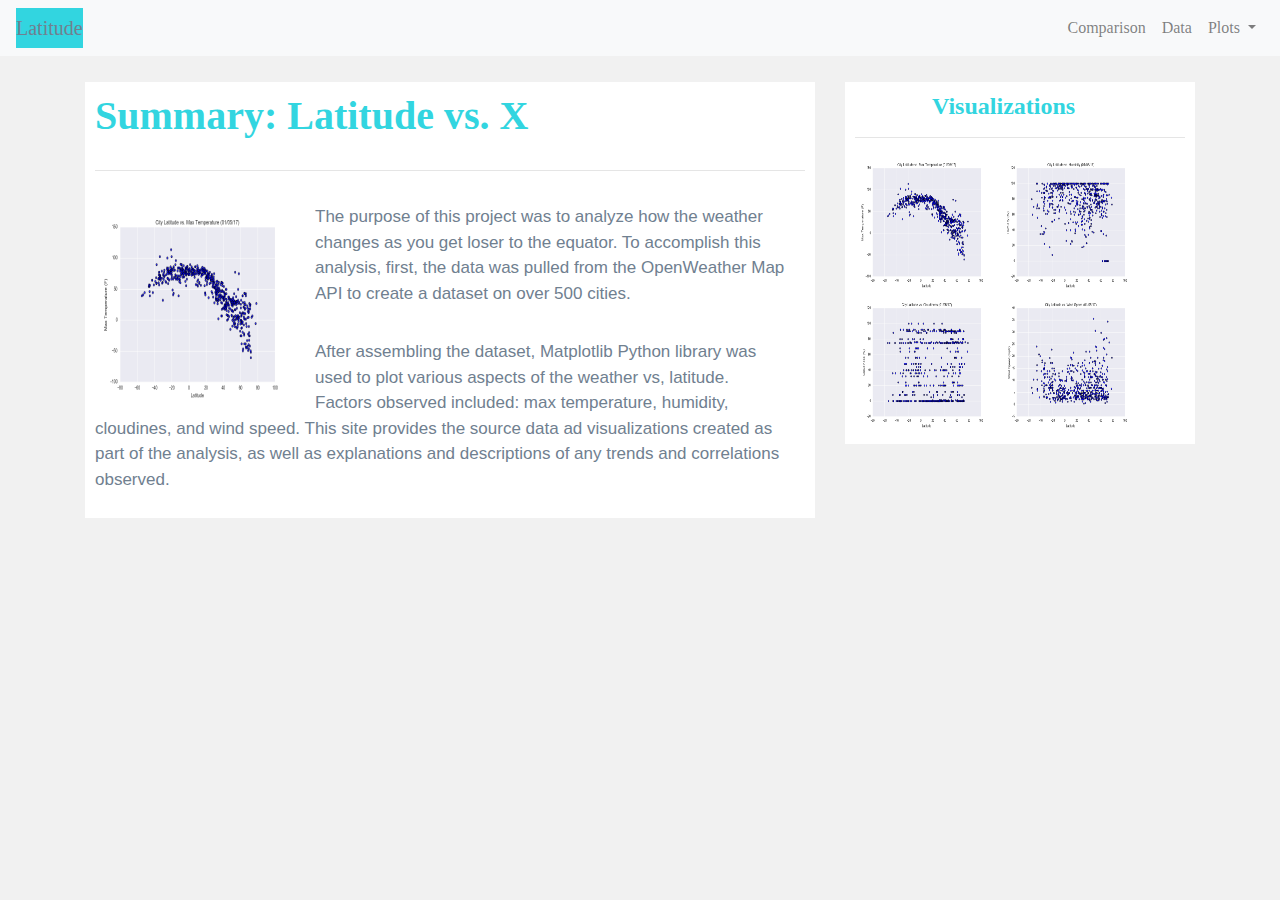
<file: Web-Homework/index.html>
<!DOCTYPE html>
<html lang="en-us">

<head>
  <meta charset="UTF-8">
  <meta name="viewport" content="width=device-width, initial-scale=1, shrink-to-fit=no">
  <title>Climate-Dashboard</title>

   <!-- Bootstrap CSS -->
   <link rel="stylesheet" href="https://stackpath.bootstrapcdn.com/bootstrap/4.3.1/css/bootstrap.min.css" integrity="sha384-ggOyR0iXCbMQv3Xipma34MD+dH/1fQ784/j6cY/iJTQUOhcWr7x9JvoRxT2MZw1T" crossorigin="anonymous">

  <!-- Bring in my own stylesheet -->
  <link rel="stylesheet" href="Style-sheet.css" media="screen">

</head>

<body>
  <!-- Navbar -->
  <nav class="navbar navbar-expand-lg navbar-light bg-light">
        <a class="navbar-brand" href="index.html">Latitude</a>
        <button class="navbar-toggler" type="button" data-toggle="collapse" data-target="#navbarSupportedContent" aria-controls="navbarSupportedContent" aria-expanded="false" aria-label="Toggle navigation">
          <span class="navbar-toggler-icon"></span>
      <!-- Brand and toggle get grouped for better mobile display -->
      <nav class="navbar navbar-expand-lg navbar-light bg-light">
               
            <button class="navbar-toggler" type="button" data-toggle="collapse" data-target="#navbarNavDropdown" aria-controls="navbarNavDropdown" aria-expanded="false" aria-label="Toggle navigation">
              <span class="navbar-toggler-icon"></span>
              

            </button>
            <div class="collapse navbar-collapse" id="navbarNavDropdown">
                    <ul class="navbar-nav ml-auto">
                <li class="nav-item active">
                  
                </li>
                <li class="nav-item">
                  <a class="nav-link" href="Comparison.html">Comparison</a>
                </li>
                <li class="nav-item">
                  <a class="nav-link" href="Data.html">Data</a>
                </li>
                <li class="nav-item dropdown">
                  <a class="nav-link dropdown-toggle" href="#" id="navbarDropdownMenuLink" role="button" data-toggle="dropdown" aria-haspopup="true" aria-expanded="false">
                    Plots
                  </a>
                  <div class="dropdown-menu" aria-labelledby="navbarDropdownMenuLink">
                    <a class="dropdown-item" href="MaxTemperature.html">Max Temperatue</a>
                    <a class="dropdown-item" href="Humidity.html">Humidity</a>
                    <a class="dropdown-item" href="Cloudiness.html">Cloudiness</a>
                    <a class="dropdown-item" href="WindSpeed.html">Windspeed</a>
                  </div>
                </li>
              </ul>
            </div>
          </nav>

  <div class="container">
    <section class="row">
      <div class="col-sm-8">
        <article class="description-content">
          <h1 class="description-header">Summary: Latitude vs. X</h1>
          <hr class="description-hr"/>
          <img src="Resources/lat vs max temp.png" alt="" id="description-image"/>
          <p>The purpose of this project was to analyze how the weather 
            changes as you get loser to the equator. To accomplish this
            analysis, first, the data was pulled from the OpenWeather Map API
            to create a dataset on over 500 cities.</p>
          <p>After assembling the dataset, Matplotlib Python library was used to plot various
            aspects of the weather vs, latitude. Factors observed included: max temperature, humidity, 
            cloudines, and wind speed. This site provides the source data ad visualizations created
            as part of the analysis, as well as explanations and descriptions of any trends and
            correlations observed.</p>
        </article> <!-- article -->
      </div> <!-- col-sm-8 -->

      <div class="col-sm-4"
        <!-- Visualizations imageNav area -->
        <article id="imageNav-area">
          <div class="imageNav-content">
            <h2 class="imageNav-header">Visualizations</h2>
            <hr />
            <div id="images">
                <a href="MaxTemperature.html"><img src="Resources/lat vs max temp.png" class="imageNav-photo"></a>
                <a href="Humidity.html"><img src="Resources/lat vs humidity.png" class="imageNav-photo"></a>
                <a href="Cloudiness.html"><img src="Resources/lat vs cloudiness.png" class="imageNav-photo"></a>
                <a href="WindSpeed.html"><img src="Resources/lat vas wind.png" class="imageNav-photo"></a> 
            </div>
          </div>  <!-- imageNav content -->
        </article>  <!-- imageNav-area -->
        <!-- End of Visualization imageNav area -->
      </div>  
    </section> <!-- row  -->
  </div> <!-- End of the container -->
<!-- Optional JavaScript -->
    <!-- jQuery first, then Popper.js, then Bootstrap JS -->
    <script src="https://code.jquery.com/jquery-3.3.1.slim.min.js" integrity="sha384-q8i/X+965DzO0rT7abK41JStQIAqVgRVzpbzo5smXKp4YfRvH+8abtTE1Pi6jizo" crossorigin="anonymous"></script>
    <script src="https://cdnjs.cloudflare.com/ajax/libs/popper.js/1.14.7/umd/popper.min.js" integrity="sha384-UO2eT0CpHqdSJQ6hJty5KVphtPhzWj9WO1clHTMGa3JDZwrnQq4sF86dIHNDz0W1" crossorigin="anonymous"></script>
    <script src="https://stackpath.bootstrapcdn.com/bootstrap/4.3.1/js/bootstrap.min.js" integrity="sha384-JjSmVgyd0p3pXB1rRibZUAYoIIy6OrQ6VrjIEaFf/nJGzIxFDsf4x0xIM+B07jRM" crossorigin="anonymous"></script>
  
</body>

</html>
</file>
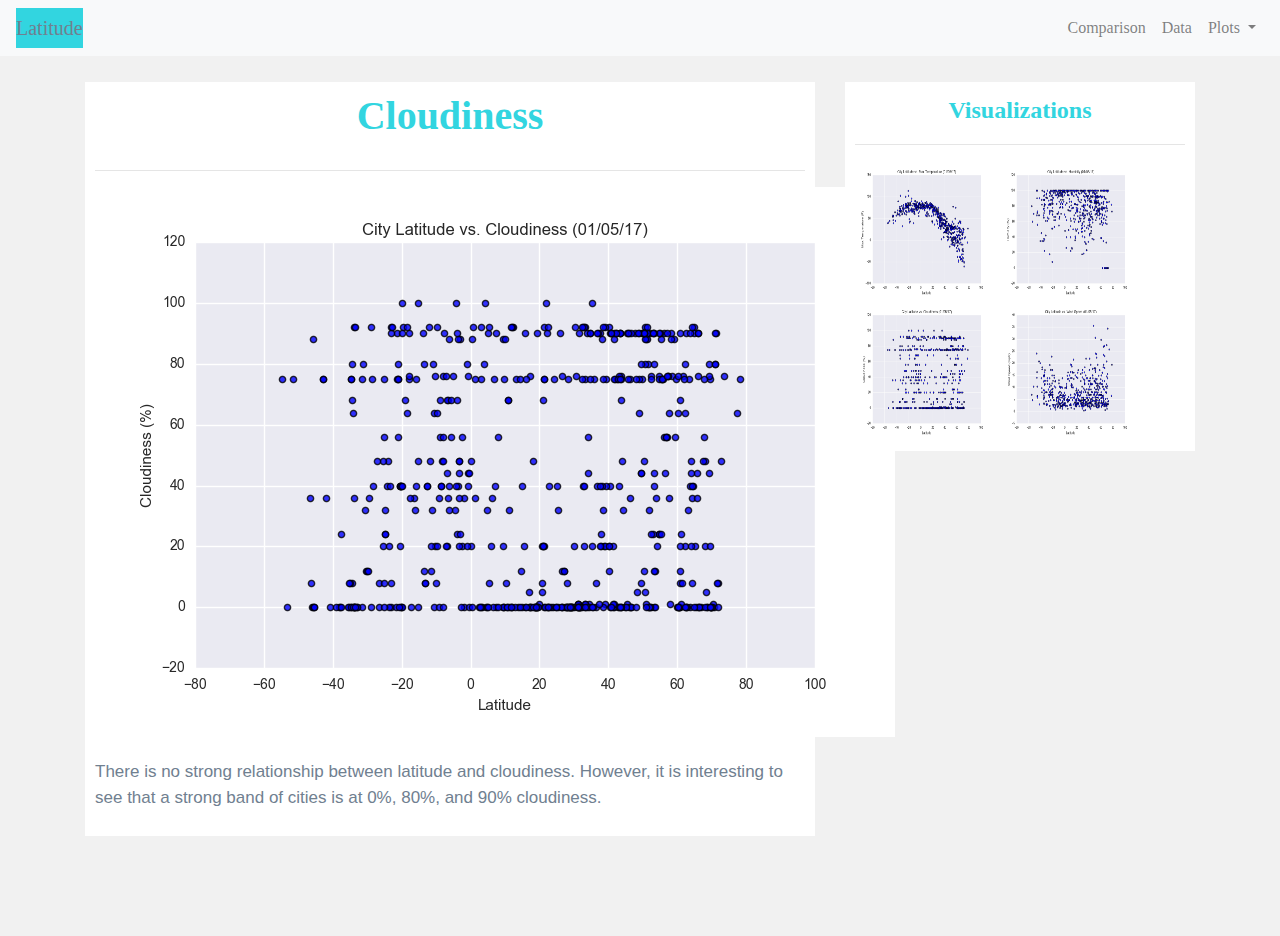
<file: Web-Homework/Cloudiness.html>
<!DOCTYPE html>
<html lang="en-us">

<head>
  <meta charset="UTF-8">
  <meta name="viewport" content="width=device-width, initial-scale=1, shrink-to-fit=no">
  
  <title>Cimate Dashboard</title>

  <!-- Bootstrap CSS -->
  
  <link rel="stylesheet" href="https://stackpath.bootstrapcdn.com/bootstrap/4.3.1/css/bootstrap.min.css" integrity="sha384-ggOyR0iXCbMQv3Xipma34MD+dH/1fQ784/j6cY/iJTQUOhcWr7x9JvoRxT2MZw1T" crossorigin="anonymous">

  <!-- Bring in my own stylesheet -->
  <link rel="stylesheet" href="Style-sheet.css" media="screen">

</head>

<body>
  <!-- Navbar -->
  <!-- Navbar -->
  <nav class="navbar navbar-expand-lg navbar-light bg-light">
        <a class="navbar-brand" href="index.html">Latitude</a>
        <button class="navbar-toggler" type="button" data-toggle="collapse" data-target="#navbarSupportedContent" aria-controls="navbarSupportedContent" aria-expanded="false" aria-label="Toggle navigation">
          <span class="navbar-toggler-icon"></span>
      <!-- Brand and toggle get grouped for better mobile display -->
      <nav class="navbar navbar-expand-lg navbar-light bg-light">
               
            <button class="navbar-toggler" type="button" data-toggle="collapse" data-target="#navbarNavDropdown" aria-controls="navbarNavDropdown" aria-expanded="false" aria-label="Toggle navigation">
              <span class="navbar-toggler-icon"></span>
              

            </button>
            <div class="collapse navbar-collapse" id="navbarNavDropdown">
                    <ul class="navbar-nav ml-auto">
                <li class="nav-item active">
                  
                </li>
                <li class="nav-item">
                  <a class="nav-link" href="Comparison.html">Comparison</a>
                </li>
                <li class="nav-item">
                  <a class="nav-link" href="Data.html">Data</a>
                </li>
                <li class="nav-item dropdown">
                  <a class="nav-link dropdown-toggle" href="#" id="navbarDropdownMenuLink" role="button" data-toggle="dropdown" aria-haspopup="true" aria-expanded="false">
                    Plots
                  </a>
                  <div class="dropdown-menu" aria-labelledby="navbarDropdownMenuLink">
                    <a class="dropdown-item" href="MaxTemperature.html">Max Temperatue</a>
                    <a class="dropdown-item" href="Humidity.html">Humidity</a>
                    <a class="dropdown-item" href="Cloudiness.html">Cloudiness</a>
                    <a class="dropdown-item" href="WindSpeed.html">Windspeed</a>
                  </div>
                </li>
              </ul>
            </div>
          </nav>

  <div class="container">
    <div class="row">
      <div class="col-sm-8">
        <article class="description-content">
          <h1 class="description-header text-center">Cloudiness</h1>
          <hr class="description-hr"/>
          <img src="Resources/lat vs cloudiness.png" alt="" class="img-responsive"/>
          <p>There is no strong relationship between latitude and cloudiness. However, it is interesting to see that a strong band of cities is at 0%, 80%, and 90% cloudiness.</p>
        </article> <!-- article -->
      </div> <!-- col-sm-8 -->

      <div class="col-sm-4">
        <!-- Visualizations imageNav area -->
        <section id="imageNav-area">
          <div class="imageNav-content">
            <div class="imageNav-header text-center">Visualizations</div>
            <hr />
            <div id="images">
                    <a href="MaxTemperature.html"><img src="Resources/lat vs max temp.png" class="imageNav-photo"></a>
                    <a href="Humidity.html"><img src="Resources/lat vs humidity.png" class="imageNav-photo"></a>
                    <a href="Cloudiness.html"><img src="Resources/lat vs cloudiness.png" class="imageNav-photo"></a>
                    <a href="WindSpeed.html"><img src="Resources/lat vas wind.png" class="imageNav-photo"></a>  
            </div>
          </div>  <!-- imageNav content -->
        </section>  <!-- imageNav-area -->
        <!-- End of Visualization imageNav area -->
      </div> <!--  col-sm-4  -->

    </div> <!-- row  -->
  </div> <!-- End of the container -->

  <!-- Optional JavaScript -->
    <!-- jQuery first, then Popper.js, then Bootstrap JS -->
    <script src="https://code.jquery.com/jquery-3.3.1.slim.min.js" integrity="sha384-q8i/X+965DzO0rT7abK41JStQIAqVgRVzpbzo5smXKp4YfRvH+8abtTE1Pi6jizo" crossorigin="anonymous"></script>
    <script src="https://cdnjs.cloudflare.com/ajax/libs/popper.js/1.14.7/umd/popper.min.js" integrity="sha384-UO2eT0CpHqdSJQ6hJty5KVphtPhzWj9WO1clHTMGa3JDZwrnQq4sF86dIHNDz0W1" crossorigin="anonymous"></script>
    <script src="https://stackpath.bootstrapcdn.com/bootstrap/4.3.1/js/bootstrap.min.js" integrity="sha384-JjSmVgyd0p3pXB1rRibZUAYoIIy6OrQ6VrjIEaFf/nJGzIxFDsf4x0xIM+B07jRM" crossorigin="anonymous"></script>
</body>

</html>
</file>
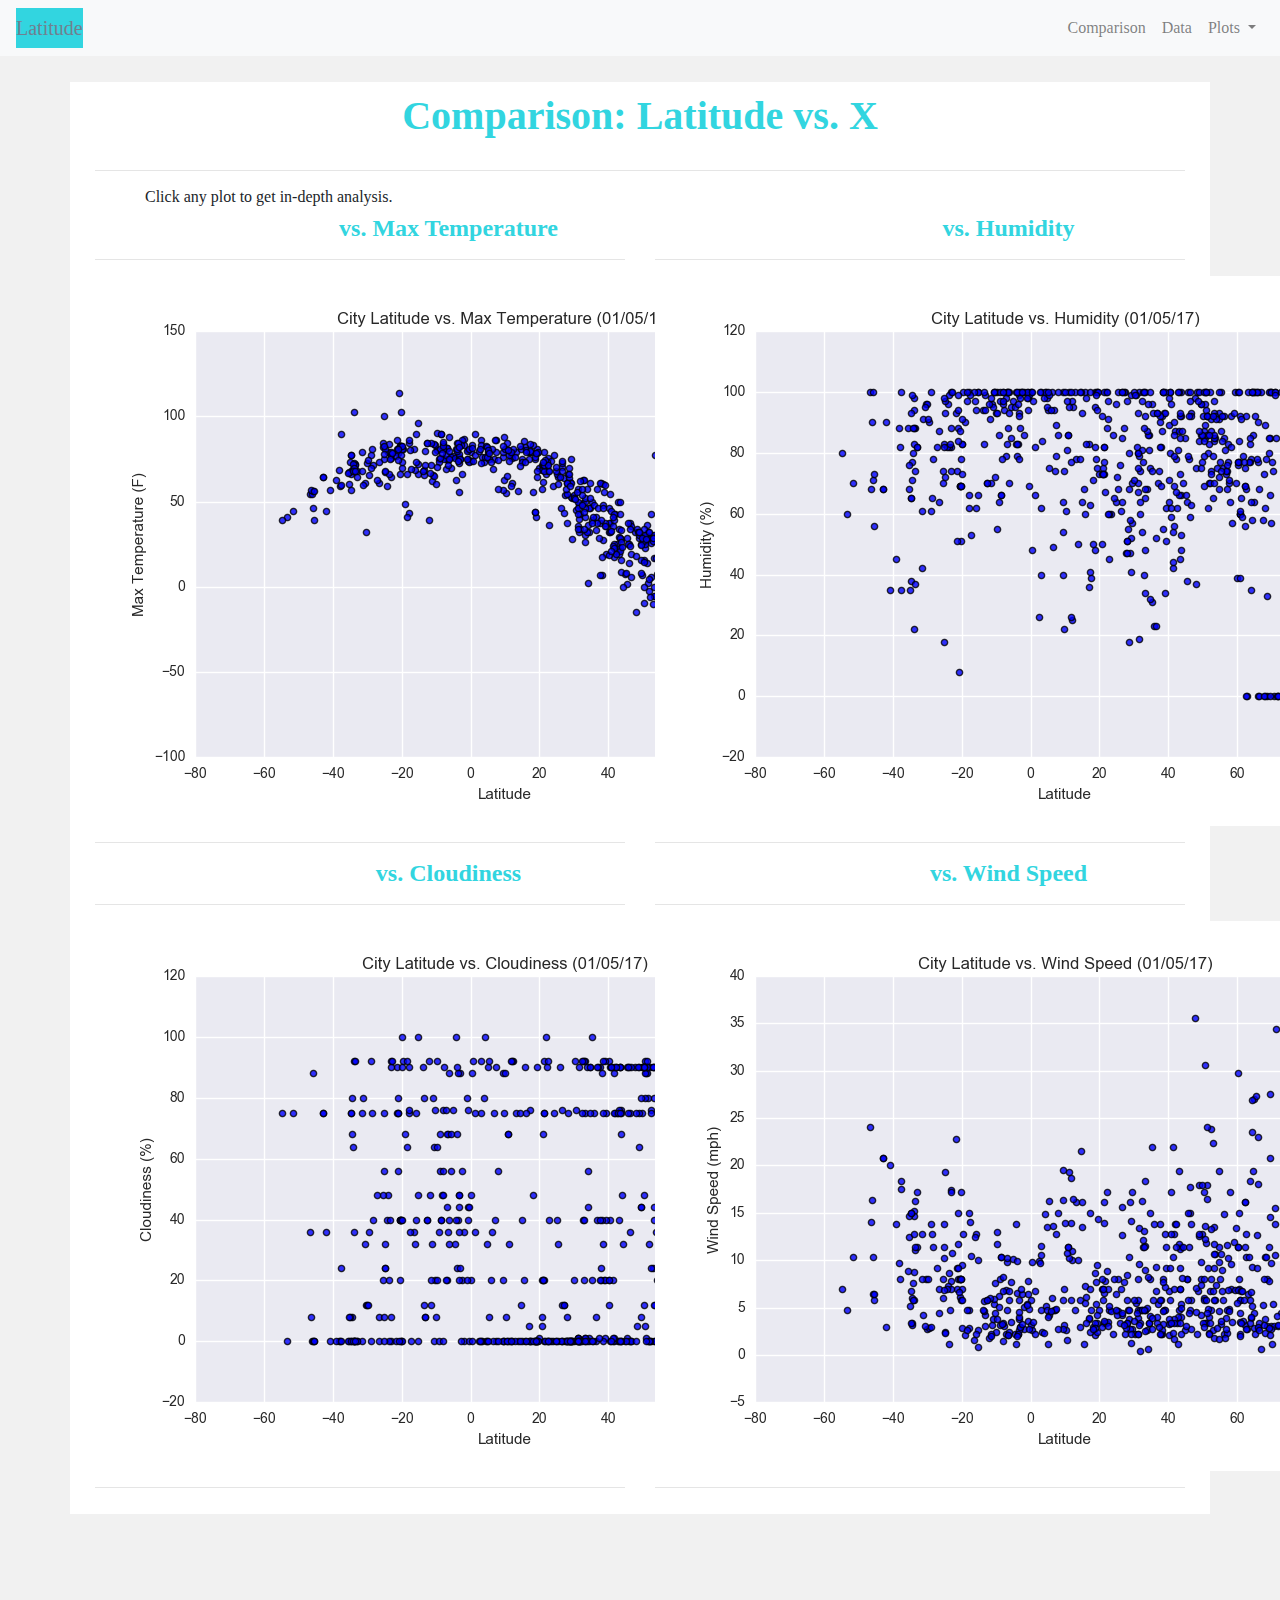
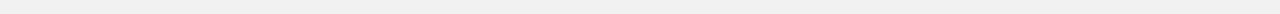
<file: Web-Homework/Comparison.html>
<!DOCTYPE html>
<html lang="en-us">

<head>
  <meta charset="UTF-8">
  <meta name="viewport" content="width=device-width, initial-scale=1, shrink-to-fit=no">
  
  <title>Cimate Dashboard</title>

  <!-- Bootstrap CSS -->
  
  <link rel="stylesheet" href="https://stackpath.bootstrapcdn.com/bootstrap/4.3.1/css/bootstrap.min.css" integrity="sha384-ggOyR0iXCbMQv3Xipma34MD+dH/1fQ784/j6cY/iJTQUOhcWr7x9JvoRxT2MZw1T" crossorigin="anonymous">

  <!-- Bring in my own stylesheet -->
  <link rel="stylesheet" href="Style-sheet.css" media="screen">

</head>

        <body>
               <!-- Navbar -->
  <nav class="navbar navbar-expand-lg navbar-light bg-light">
      <a class="navbar-brand" href="index.html">Latitude</a>
      <button class="navbar-toggler" type="button" data-toggle="collapse" data-target="#navbarSupportedContent" aria-controls="navbarSupportedContent" aria-expanded="false" aria-label="Toggle navigation">
        <span class="navbar-toggler-icon"></span>
    <!-- Brand and toggle get grouped for better mobile display -->
    <nav class="navbar navbar-expand-lg navbar-light bg-light">
             
          <button class="navbar-toggler" type="button" data-toggle="collapse" data-target="#navbarNavDropdown" aria-controls="navbarNavDropdown" aria-expanded="false" aria-label="Toggle navigation">
            <span class="navbar-toggler-icon"></span>
            

          </button>
          <div class="collapse navbar-collapse" id="navbarNavDropdown">
                  <ul class="navbar-nav ml-auto">
              <li class="nav-item active">
                
              </li>
              <li class="nav-item">
                <a class="nav-link" href="Comparison.html">Comparison</a>
              </li>
              <li class="nav-item">
                <a class="nav-link" href="Data.html">Data</a>
              </li>
              <li class="nav-item dropdown">
                <a class="nav-link dropdown-toggle" href="#" id="navbarDropdownMenuLink" role="button" data-toggle="dropdown" aria-haspopup="true" aria-expanded="false">
                  Plots
                </a>
                <div class="dropdown-menu" aria-labelledby="navbarDropdownMenuLink">
                  <a class="dropdown-item" href="MaxTemperature.html">Max Temperatue</a>
                  <a class="dropdown-item" href="Humidity.html">Humidity</a>
                  <a class="dropdown-item" href="Cloudiness.html">Cloudiness</a>
                  <a class="dropdown-item" href="WindSpeed.html">Windspeed</a>
                </div>
              </li>
            </ul>
          </div>
        </nav>

              
  <div class="container">
    <article class="row description2-content">
      <!-- Common header -->
        <div class="col-sm-12">
            <h1 class="description2-header text-center">Comparison: Latitude vs. X</h1>
            <hr class="description2-hr"/>
            <h3 class="description2-text text-left">Click any plot to get in-depth analysis.</h3>
        </div> <!-- col-sm-12 -->
      <!-- Comparison images  -->     
        <div class="col-md-6">
            <h4 class="comparison-header text-center">vs. Max Temperature</h4>
            <hr class="description2-hr"/>
            <a href="MaxTemperature.html"><img src="Resources/lat vs max temp.png" class="comparison-image img-responsive"></a>
            <hr class="description2-hr"/>
        </div> <!-- col-sm-6 -->
        <div class="col-md-6">
            <h4 class="comparison-header text-center">vs. Humidity</h4>
            <hr class="description2-hr"/>
            <a href="Humidity.html"><img src="Resources/lat vs humidity.png" class="comparison-image img-responsive"></a>
            <hr class="description2-hr"/>
        </div> <!-- col-sm-6 -->
        <div class="col-sm-6">
            <h4 class="comparison-header text-center">vs. Cloudiness</h4>
            <hr class="description2-hr"/>
            <a href="Cloudiness.html"><img src="Resources/lat vs cloudiness.png" class="comparison-image img-responsive"></a>
            <hr class="description2-hr"/>
        </div> <!-- col-sm-6 -->
        <div class="col-sm-6">
            <h4 class="comparison-header text-center">vs. Wind Speed</h4>
            <hr class="description2-hr"/>
            <a href="WindSpeed.html"><img src="Resources/lat vas wind.png" class="comparison-image img-responsive"></a>
            <hr class="description2-hr"/>
        </div> <!-- col-sm-6 -->
    </article> 
  </div> <!-- End of the container -->

  <!-- Optional JavaScript -->
    <!-- jQuery first, then Popper.js, then Bootstrap JS -->
    <script src="https://code.jquery.com/jquery-3.3.1.slim.min.js" integrity="sha384-q8i/X+965DzO0rT7abK41JStQIAqVgRVzpbzo5smXKp4YfRvH+8abtTE1Pi6jizo" crossorigin="anonymous"></script>
    <script src="https://cdnjs.cloudflare.com/ajax/libs/popper.js/1.14.7/umd/popper.min.js" integrity="sha384-UO2eT0CpHqdSJQ6hJty5KVphtPhzWj9WO1clHTMGa3JDZwrnQq4sF86dIHNDz0W1" crossorigin="anonymous"></script>
    <script src="https://stackpath.bootstrapcdn.com/bootstrap/4.3.1/js/bootstrap.min.js" integrity="sha384-JjSmVgyd0p3pXB1rRibZUAYoIIy6OrQ6VrjIEaFf/nJGzIxFDsf4x0xIM+B07jRM" crossorigin="anonymous"></script>
</body>

</html>
</file>
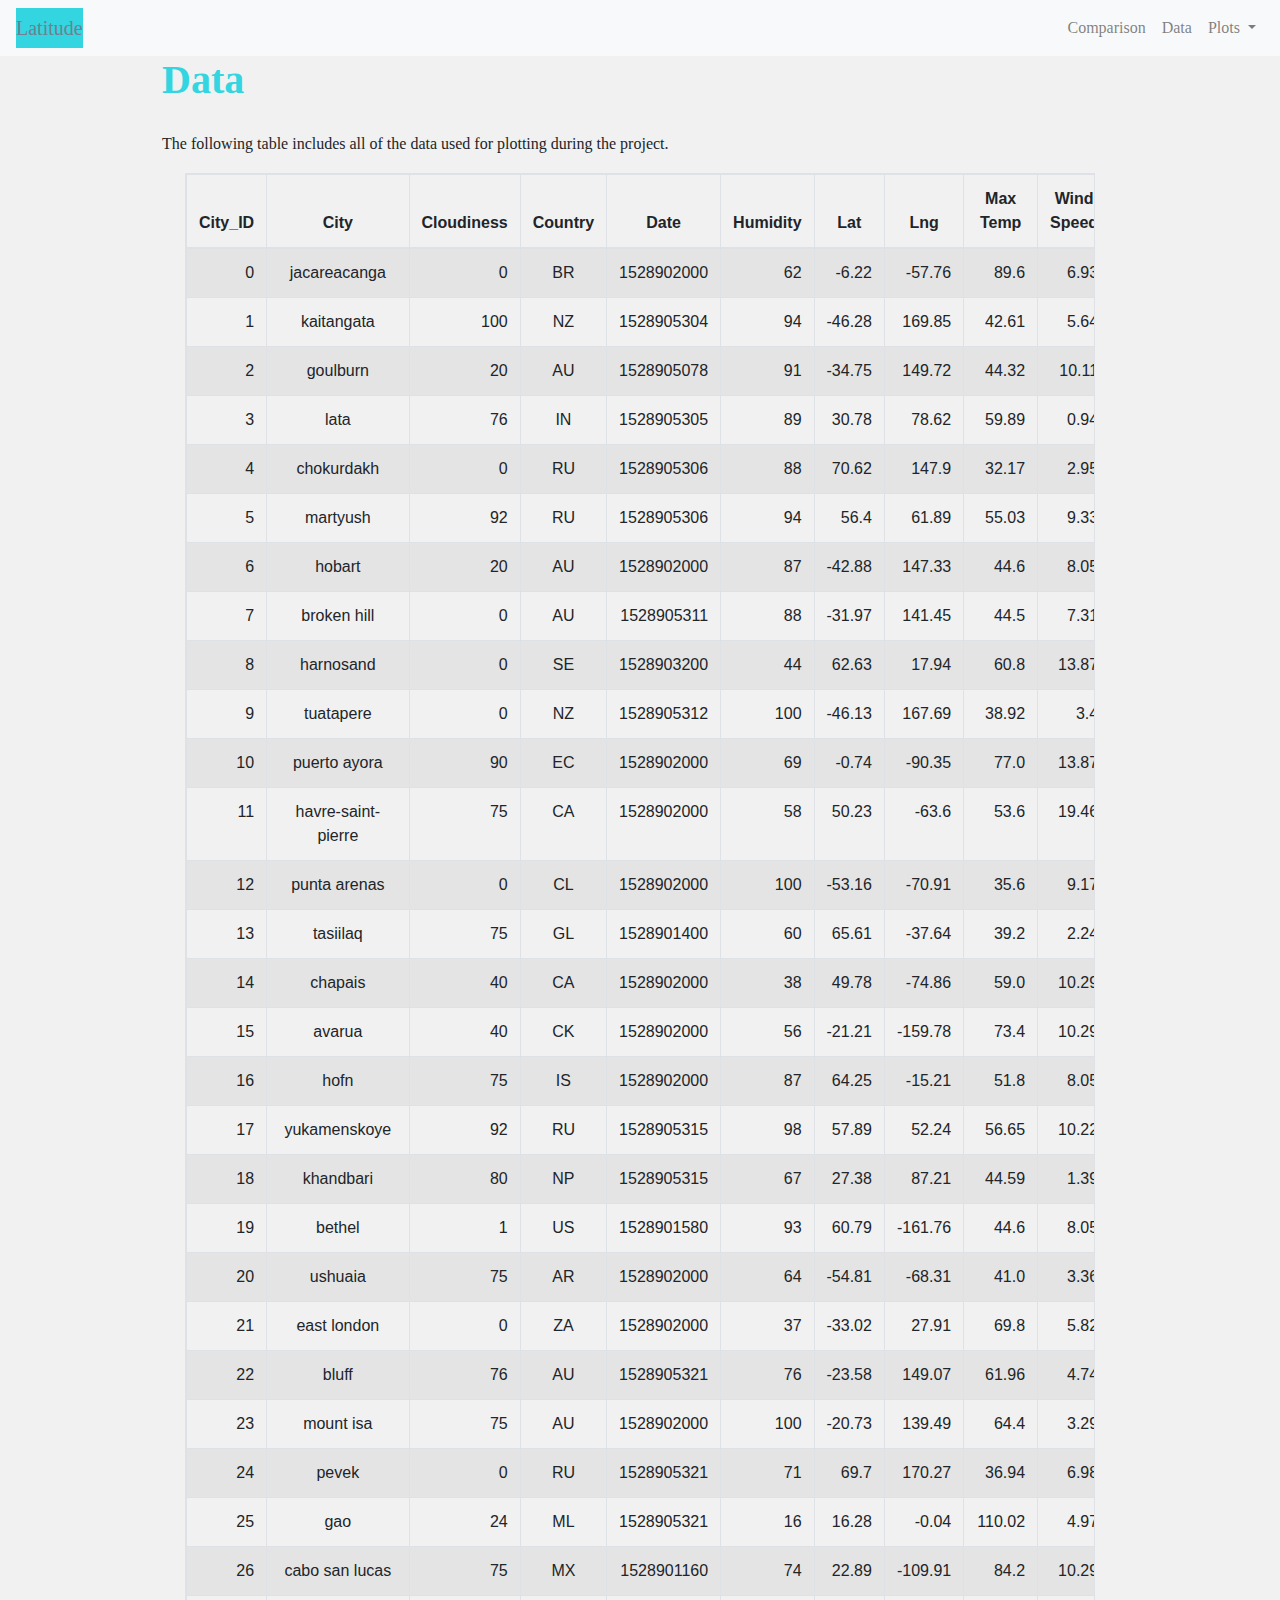
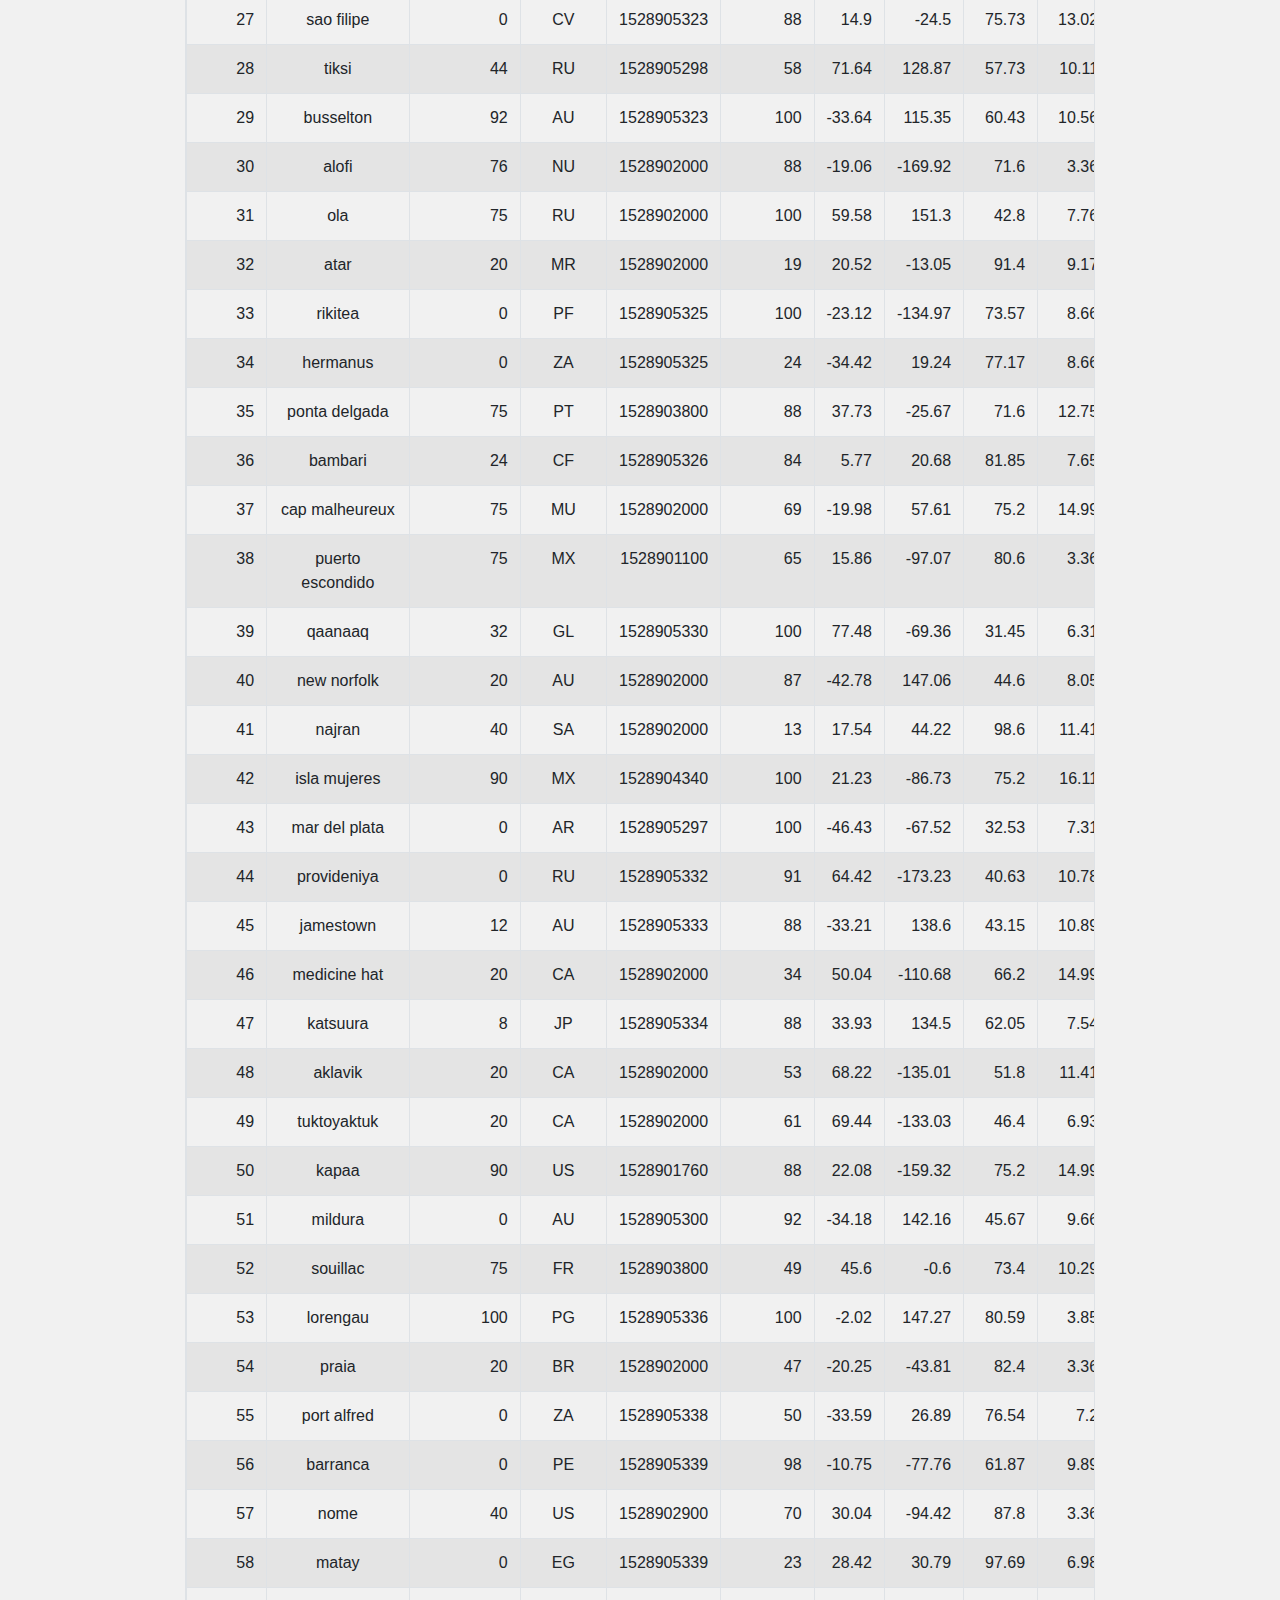
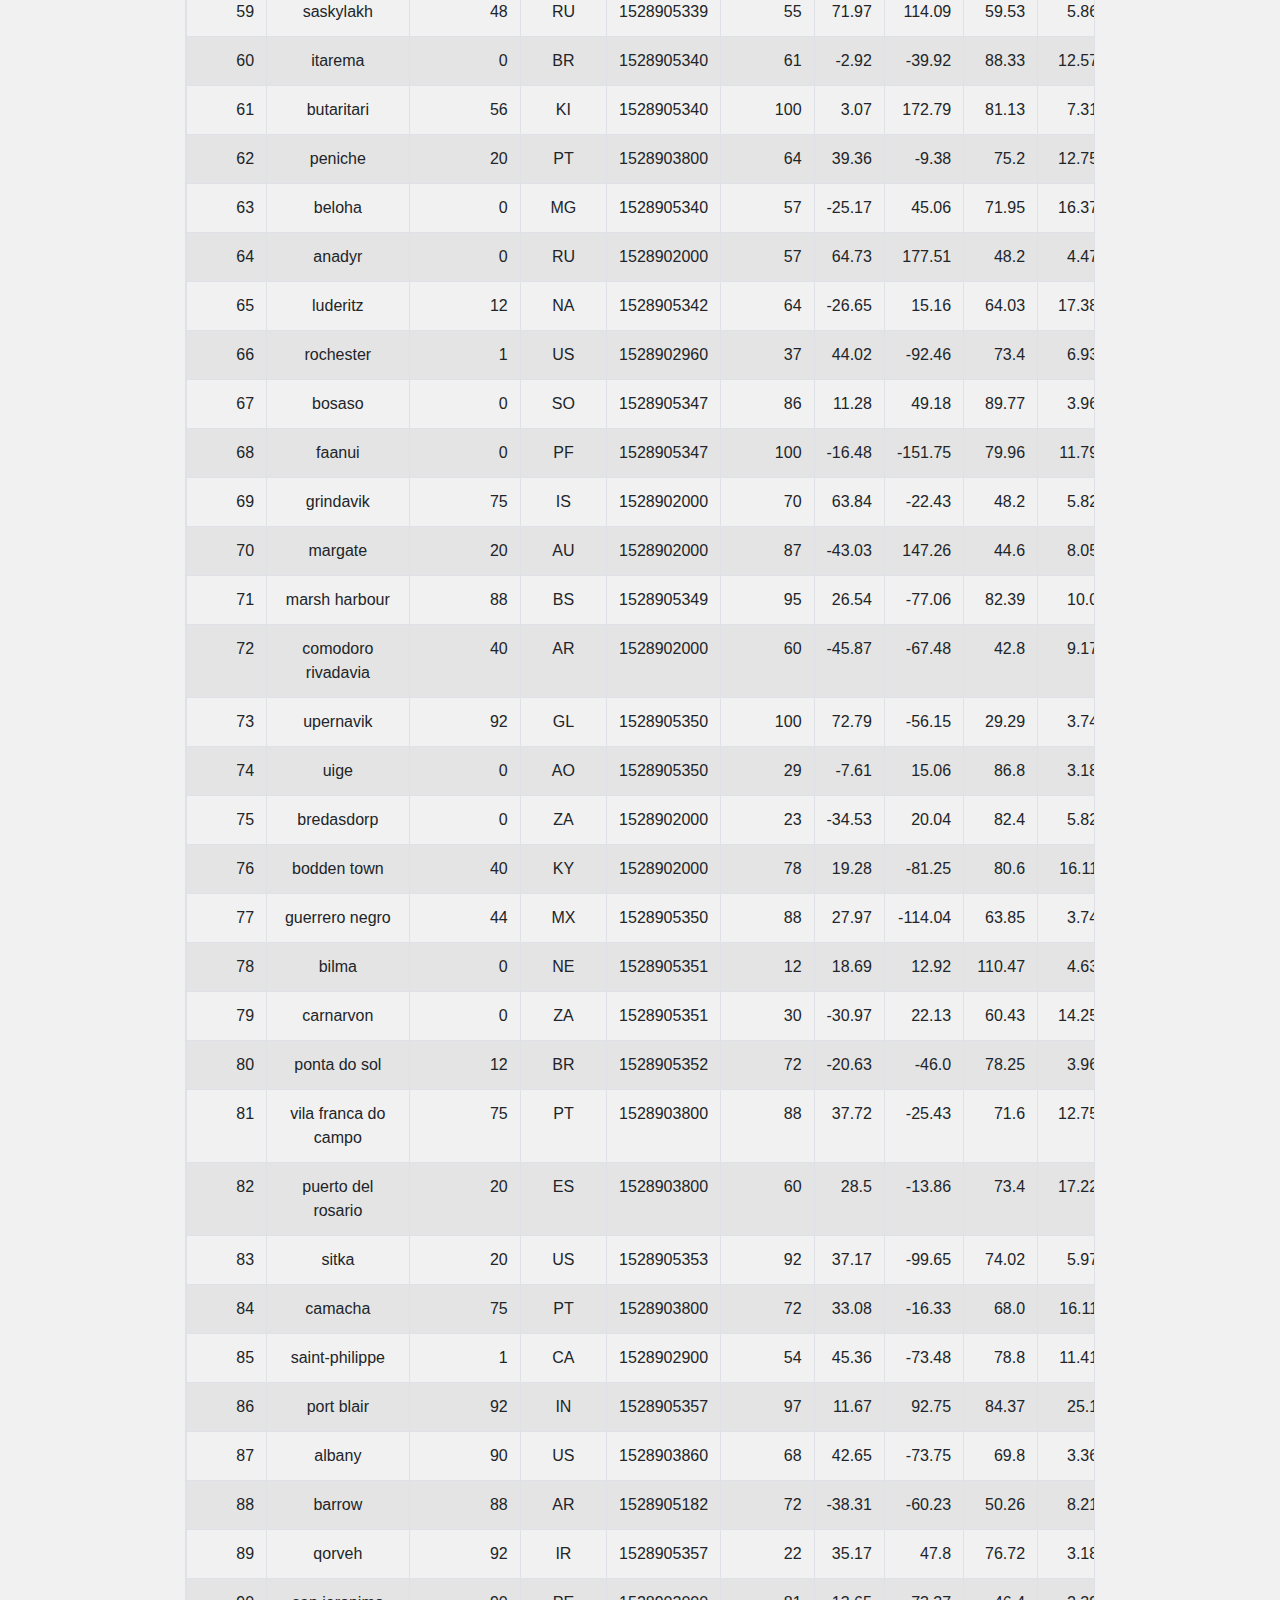
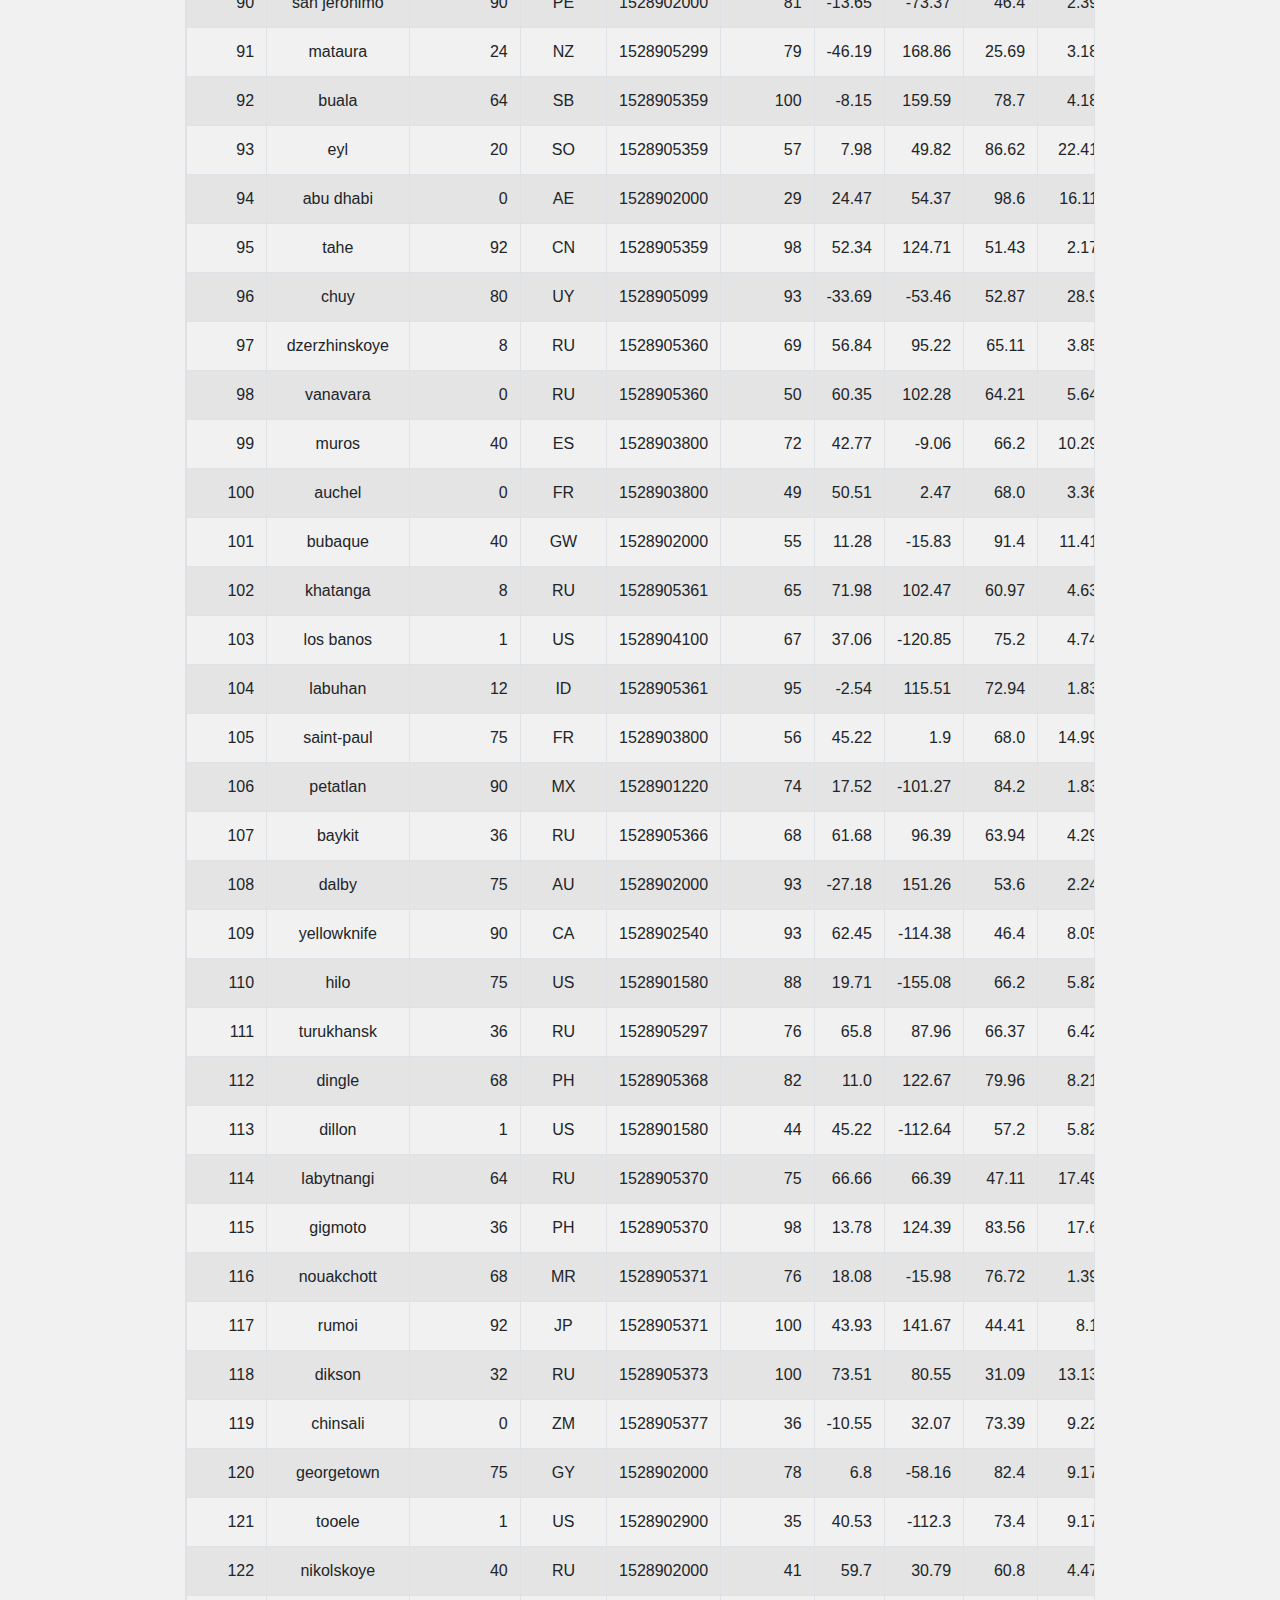
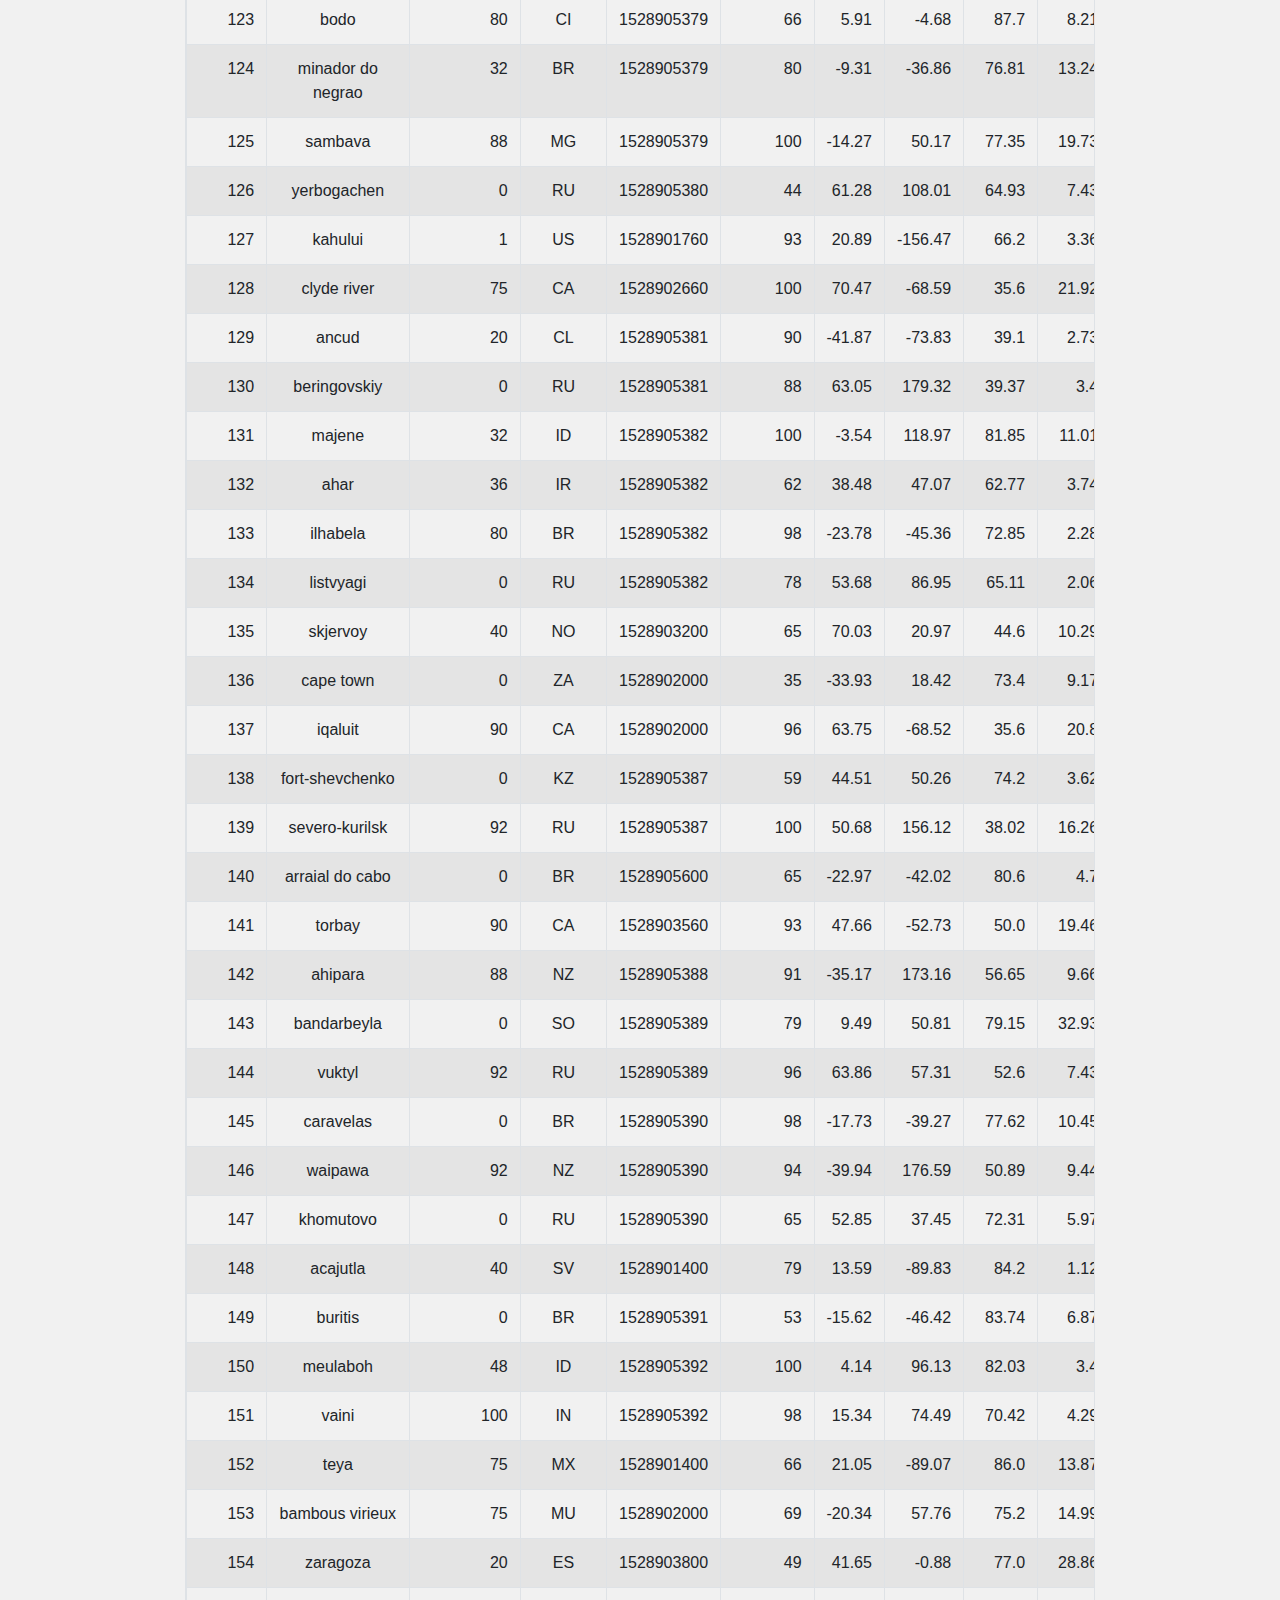
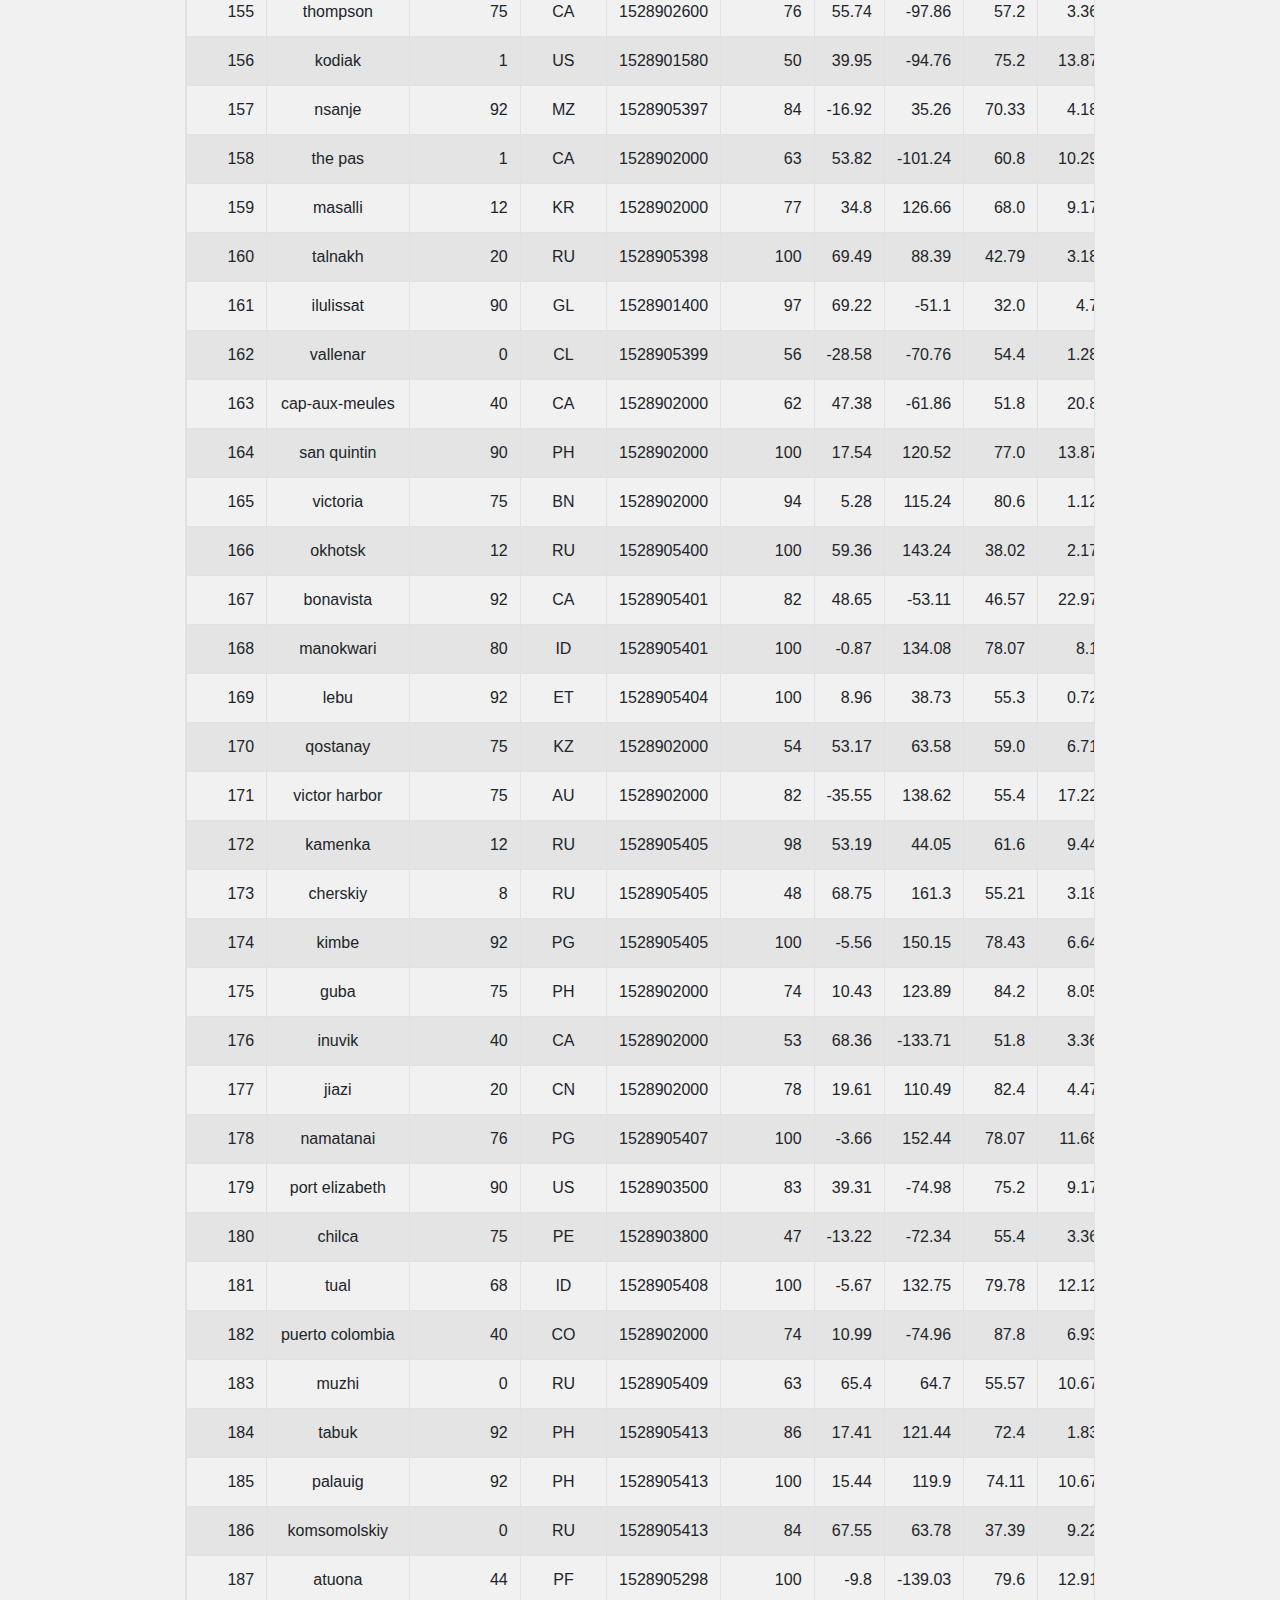
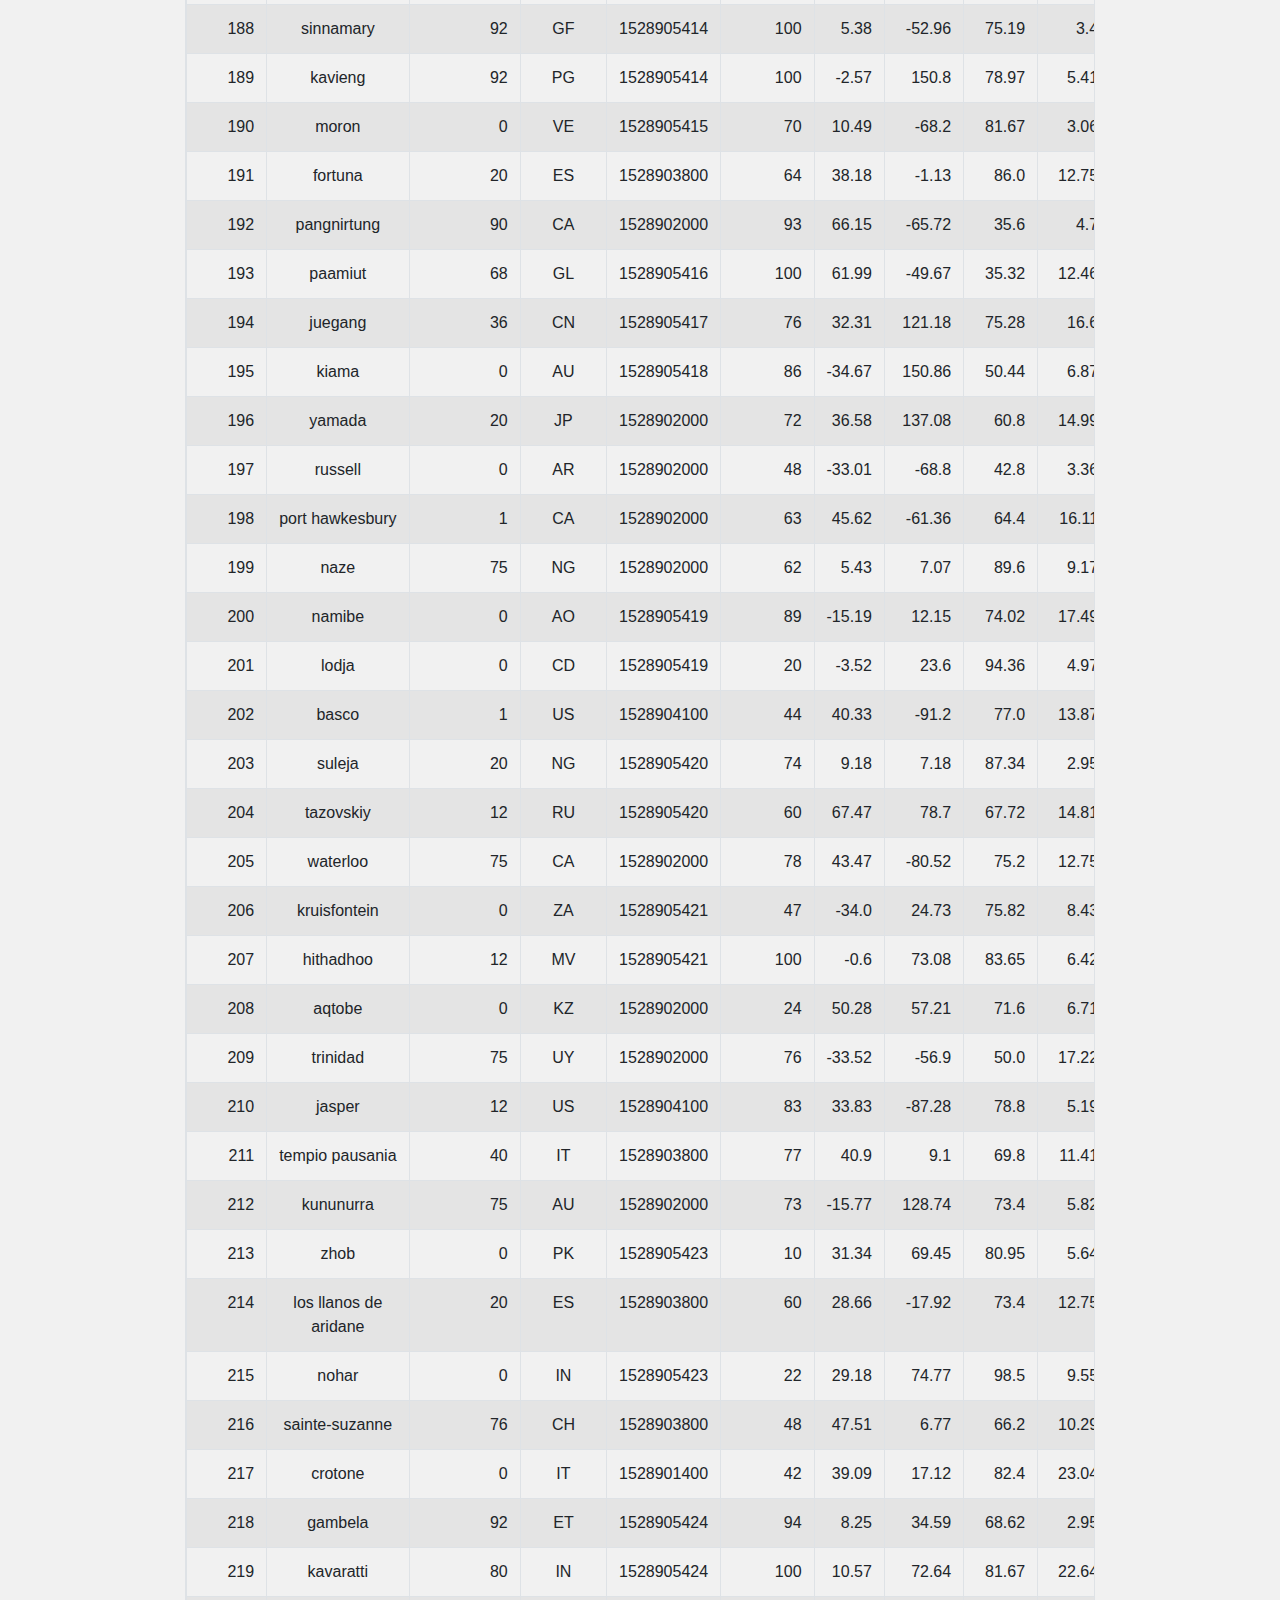
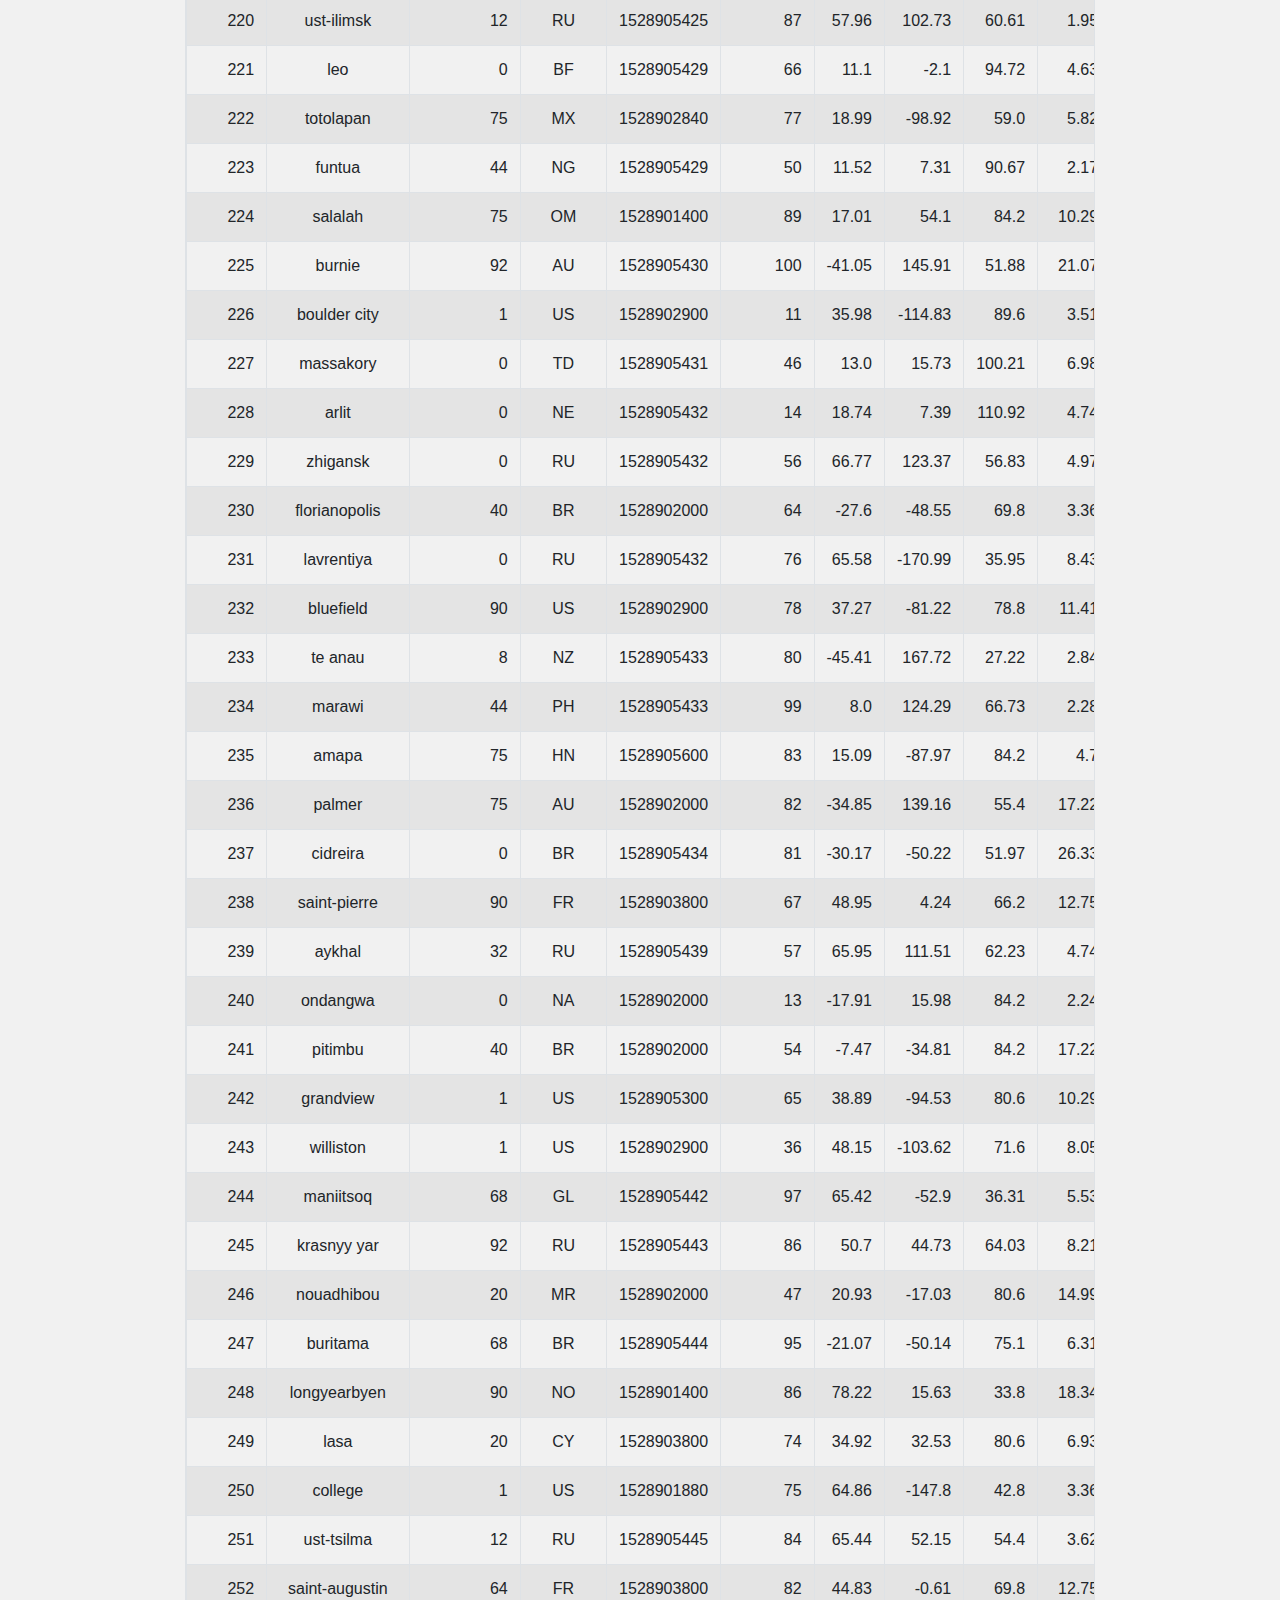
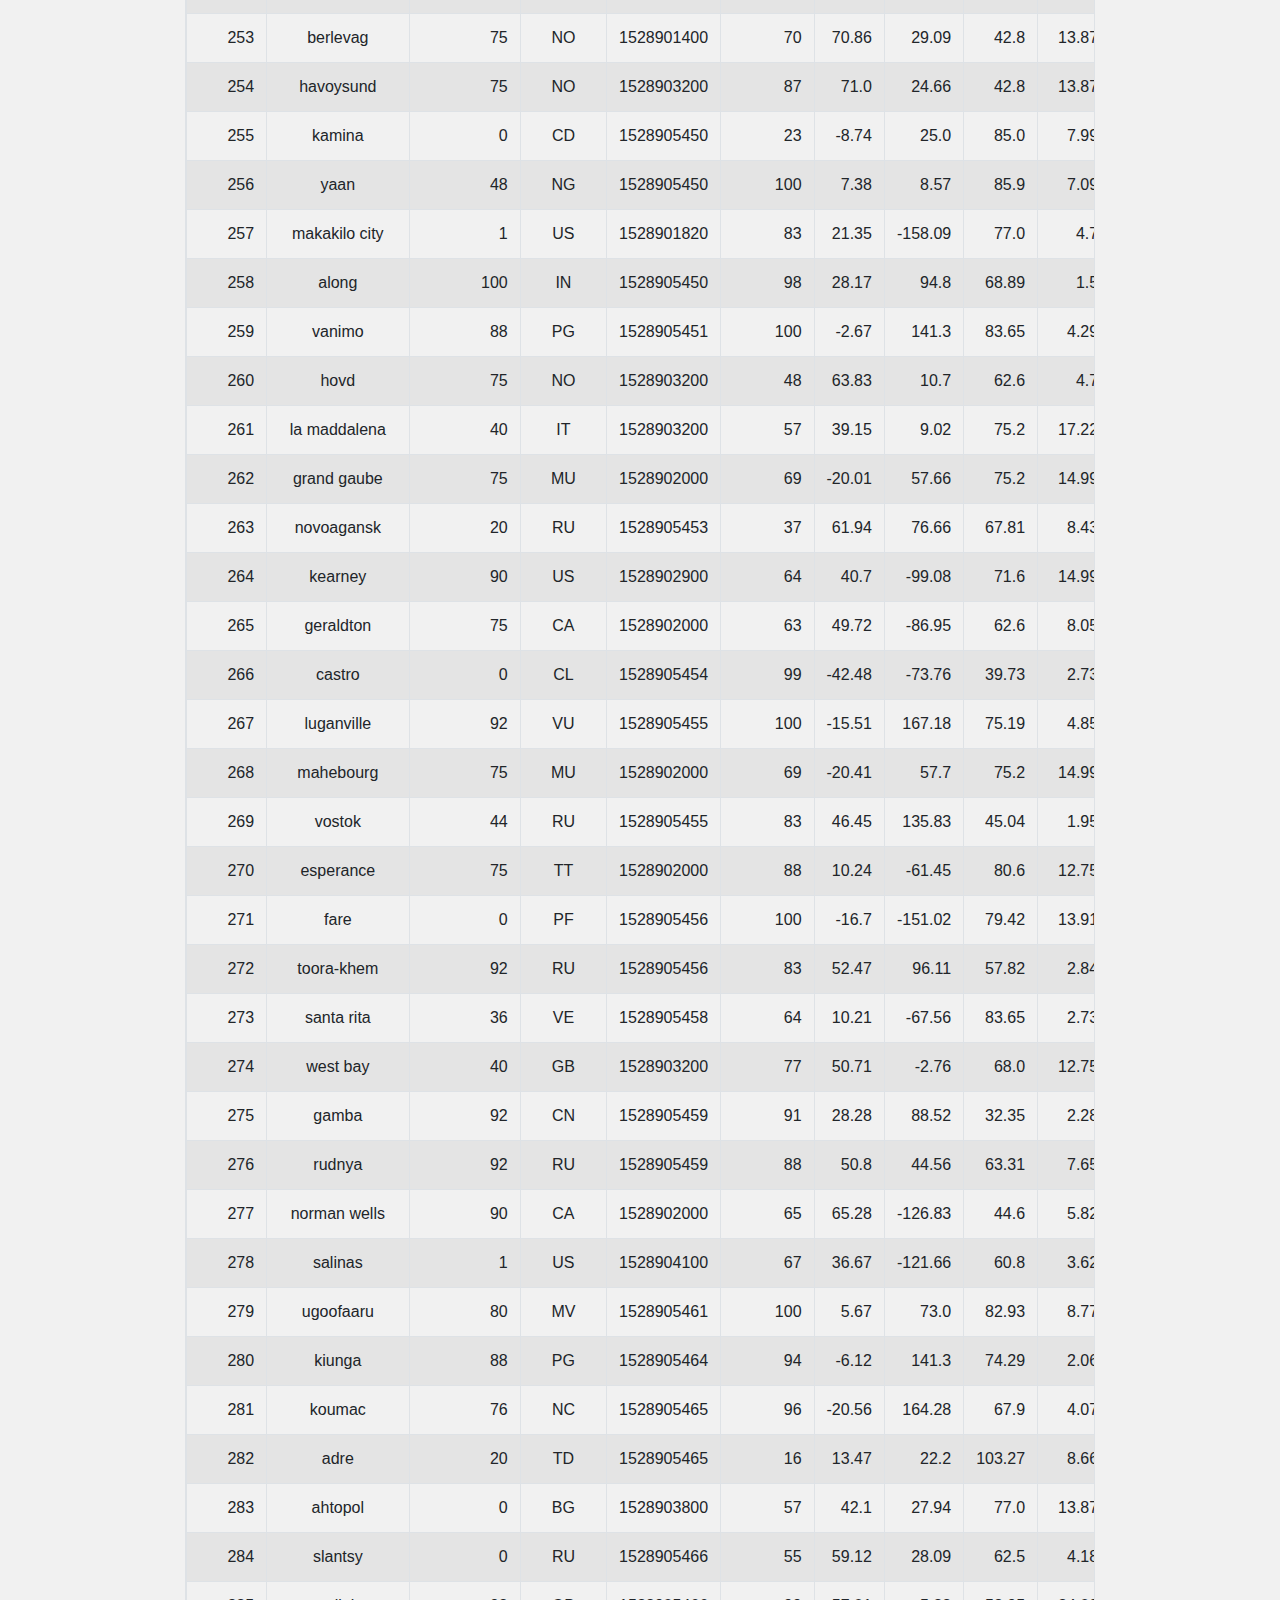
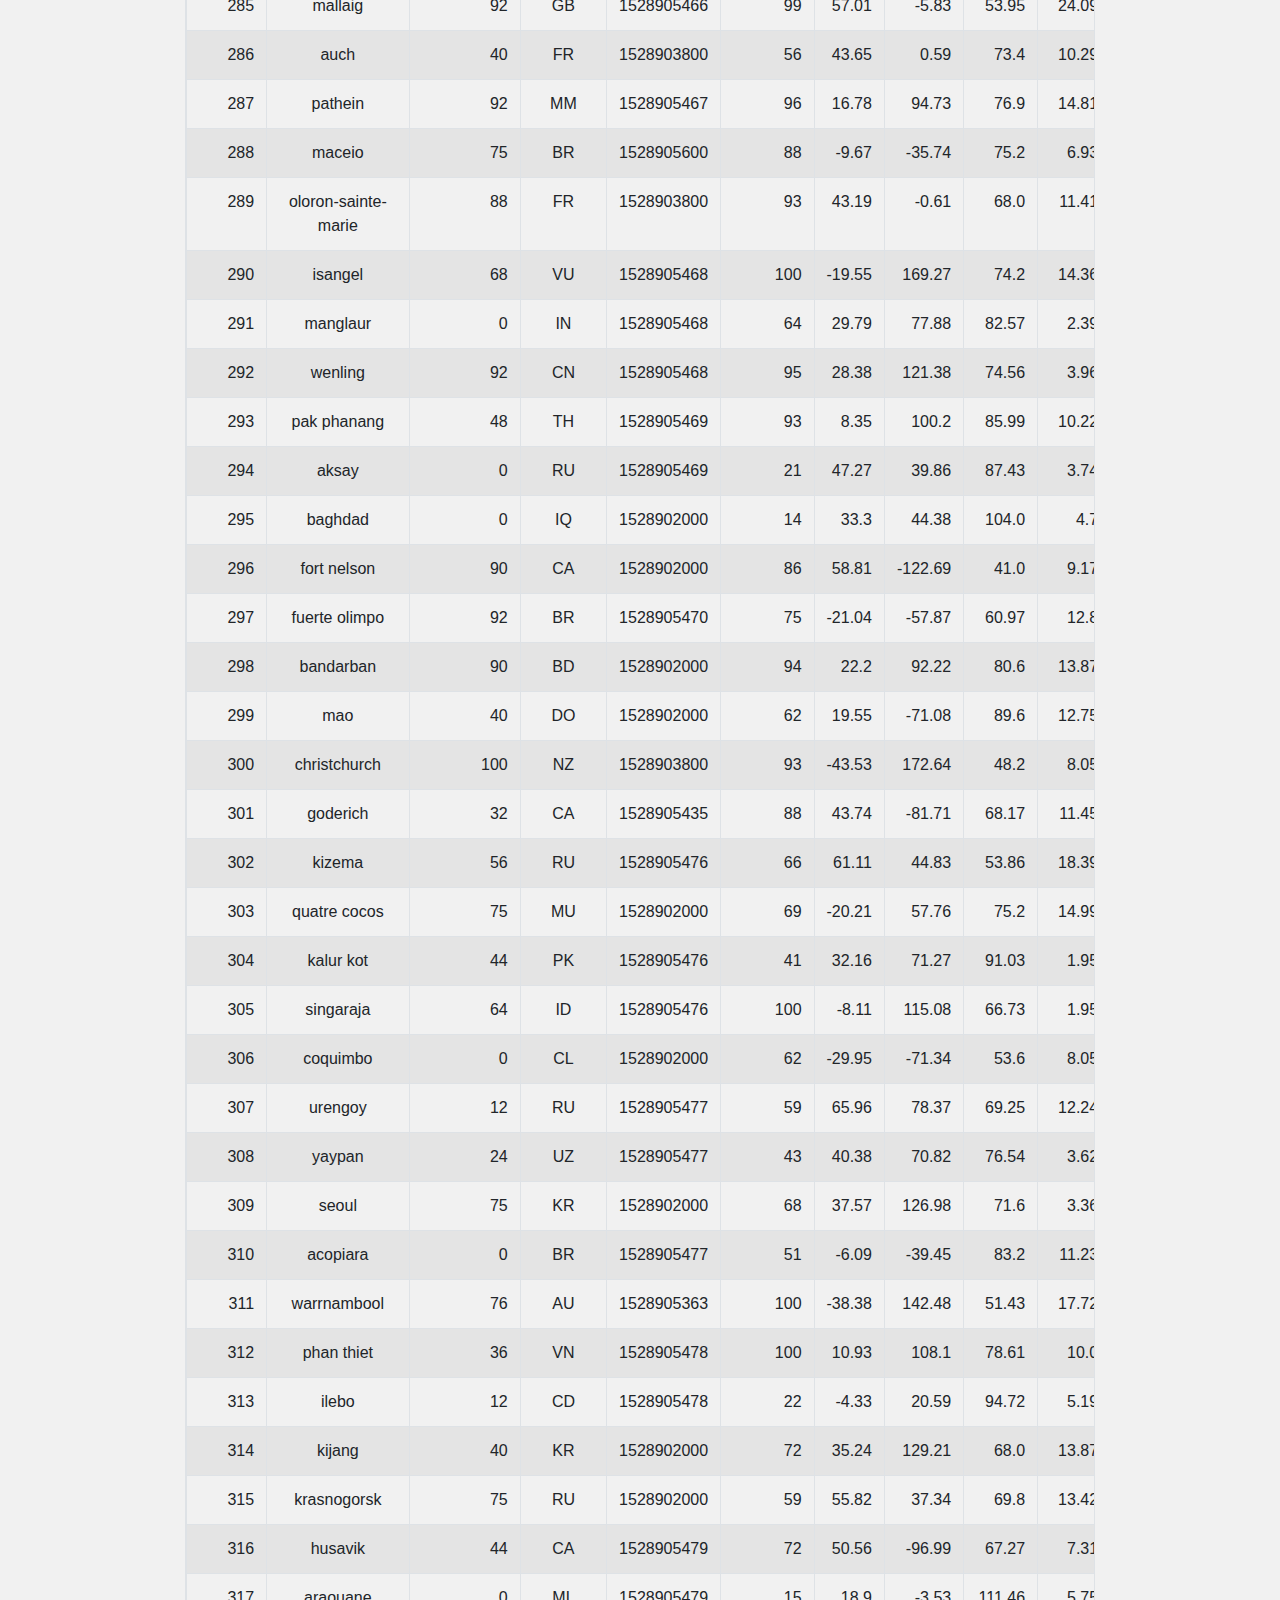
<file: Web-Homework/Data.html>
<!DOCTYPE html>
<html lang="en-us">

<head>
  <meta charset="UTF-8">
  <meta name="viewport" content="width=device-width, initial-scale=1, shrink-to-fit=no">
  
  <title>Cimate Dashboard</title>

  <!-- Bootstrap CSS -->
  
  <link rel="stylesheet" href="https://stackpath.bootstrapcdn.com/bootstrap/4.3.1/css/bootstrap.min.css" integrity="sha384-ggOyR0iXCbMQv3Xipma34MD+dH/1fQ784/j6cY/iJTQUOhcWr7x9JvoRxT2MZw1T" crossorigin="anonymous">

  <!-- Bring in my own stylesheet -->
  <link rel="stylesheet" href="Style-sheet.css" media="screen">
  <body>
        <!-- Navbar -->
  <nav class="navbar navbar-expand-lg navbar-light bg-light">
      <a class="navbar-brand" href="index.html">Latitude</a>
      <button class="navbar-toggler" type="button" data-toggle="collapse" data-target="#navbarSupportedContent" aria-controls="navbarSupportedContent" aria-expanded="false" aria-label="Toggle navigation">
        <span class="navbar-toggler-icon"></span>
    <!-- Brand and toggle get grouped for better mobile display -->
    <nav class="navbar navbar-expand-lg navbar-light bg-light">
             
          <button class="navbar-toggler" type="button" data-toggle="collapse" data-target="#navbarNavDropdown" aria-controls="navbarNavDropdown" aria-expanded="false" aria-label="Toggle navigation">
            <span class="navbar-toggler-icon"></span>
            

          </button>
          <div class="collapse navbar-collapse" id="navbarNavDropdown">
                  <ul class="navbar-nav ml-auto">
              <li class="nav-item active">
                
              </li>
              <li class="nav-item">
                <a class="nav-link" href="Comparison.html">Comparison</a>
              </li>
              <li class="nav-item">
                <a class="nav-link" href="Data.html">Data</a>
              </li>
              <li class="nav-item dropdown">
                <a class="nav-link dropdown-toggle" href="#" id="navbarDropdownMenuLink" role="button" data-toggle="dropdown" aria-haspopup="true" aria-expanded="false">
                  Plots
                </a>
                <div class="dropdown-menu" aria-labelledby="navbarDropdownMenuLink">
                  <a class="dropdown-item" href="MaxTemperature.html">Max Temperatue</a>
                  <a class="dropdown-item" href="Humidity.html">Humidity</a>
                  <a class="dropdown-item" href="Cloudiness.html">Cloudiness</a>
                  <a class="dropdown-item" href="WindSpeed.html">Windspeed</a>
                </div>
              </li>
            </ul>
          </div>
        </nav>


              

  <!-- Convertcsv.htm was used to convert csv data fie into and htm data file,
  then htm file was open in Visual Studio Code editor and data table is pasted here. -->

  <div class="container">
    <div class="thumbnail">
        <h2 class="description-header">Data</h2>
        <h4 class="description-hr">The following table includes all of the data used for plotting during the project.</h4> 

        <!-- Display data file cities.htm - raw html data -->
        <table class="table table-striped table-bordered table-hover table-responsive text-center pagination-centered" style="width:auto;margin-top: 20px;
        margin-left: 100px;
        margin-right: 100px;">
        <!-- <table class="table table-bordered table-hover table-condensed"> -->
            <thead><tr><th title="Field #1">City_ID</th>
            <th title="Field #2">City</th>
            <th title="Field #3">Cloudiness</th>
            <th title="Field #4">Country</th>
            <th title="Field #5">Date</th>
            <th title="Field #6">Humidity</th>
            <th title="Field #7">Lat</th>
            <th title="Field #8">Lng</th>
            <th title="Field #9">Max Temp</th>
            <th title="Field #10">Wind Speed</th>
            </tr></thead>
            <tbody><tr>

            
                <td align="right">0</td>
                <td>jacareacanga</td>
                <td align="right">0</td>
                <td>BR</td>
                <td align="right">1528902000</td>
                <td align="right">62</td>
                <td align="right">-6.22</td>
                <td align="right">-57.76</td>
                <td align="right">89.6</td>
                <td align="right">6.93</td>
                </tr>
                <tr>
                <td align="right">1</td>
                <td>kaitangata</td>
                <td align="right">100</td>
                <td>NZ</td>
                <td align="right">1528905304</td>
                <td align="right">94</td>
                <td align="right">-46.28</td>
                <td align="right">169.85</td>
                <td align="right">42.61</td>
                <td align="right">5.64</td>
                </tr>
                <tr>
                <td align="right">2</td>
                <td>goulburn</td>
                <td align="right">20</td>
                <td>AU</td>
                <td align="right">1528905078</td>
                <td align="right">91</td>
                <td align="right">-34.75</td>
                <td align="right">149.72</td>
                <td align="right">44.32</td>
                <td align="right">10.11</td>
                </tr>
                <tr>
                <td align="right">3</td>
                <td>lata</td>
                <td align="right">76</td>
                <td>IN</td>
                <td align="right">1528905305</td>
                <td align="right">89</td>
                <td align="right">30.78</td>
                <td align="right">78.62</td>
                <td align="right">59.89</td>
                <td align="right">0.94</td>
                </tr>
                <tr>
                <td align="right">4</td>
                <td>chokurdakh</td>
                <td align="right">0</td>
                <td>RU</td>
                <td align="right">1528905306</td>
                <td align="right">88</td>
                <td align="right">70.62</td>
                <td align="right">147.9</td>
                <td align="right">32.17</td>
                <td align="right">2.95</td>
                </tr>
                <tr>
                <td align="right">5</td>
                <td>martyush</td>
                <td align="right">92</td>
                <td>RU</td>
                <td align="right">1528905306</td>
                <td align="right">94</td>
                <td align="right">56.4</td>
                <td align="right">61.89</td>
                <td align="right">55.03</td>
                <td align="right">9.33</td>
                </tr>
                <tr>
                <td align="right">6</td>
                <td>hobart</td>
                <td align="right">20</td>
                <td>AU</td>
                <td align="right">1528902000</td>
                <td align="right">87</td>
                <td align="right">-42.88</td>
                <td align="right">147.33</td>
                <td align="right">44.6</td>
                <td align="right">8.05</td>
                </tr>
                <tr>
                <td align="right">7</td>
                <td>broken hill</td>
                <td align="right">0</td>
                <td>AU</td>
                <td align="right">1528905311</td>
                <td align="right">88</td>
                <td align="right">-31.97</td>
                <td align="right">141.45</td>
                <td align="right">44.5</td>
                <td align="right">7.31</td>
                </tr>
                <tr>
                <td align="right">8</td>
                <td>harnosand</td>
                <td align="right">0</td>
                <td>SE</td>
                <td align="right">1528903200</td>
                <td align="right">44</td>
                <td align="right">62.63</td>
                <td align="right">17.94</td>
                <td align="right">60.8</td>
                <td align="right">13.87</td>
                </tr>
                <tr>
                <td align="right">9</td>
                <td>tuatapere</td>
                <td align="right">0</td>
                <td>NZ</td>
                <td align="right">1528905312</td>
                <td align="right">100</td>
                <td align="right">-46.13</td>
                <td align="right">167.69</td>
                <td align="right">38.92</td>
                <td align="right">3.4</td>
                </tr>
                <tr>
                <td align="right">10</td>
                <td>puerto ayora</td>
                <td align="right">90</td>
                <td>EC</td>
                <td align="right">1528902000</td>
                <td align="right">69</td>
                <td align="right">-0.74</td>
                <td align="right">-90.35</td>
                <td align="right">77.0</td>
                <td align="right">13.87</td>
                </tr>
                <tr>
                <td align="right">11</td>
                <td>havre-saint-pierre</td>
                <td align="right">75</td>
                <td>CA</td>
                <td align="right">1528902000</td>
                <td align="right">58</td>
                <td align="right">50.23</td>
                <td align="right">-63.6</td>
                <td align="right">53.6</td>
                <td align="right">19.46</td>
                </tr>
                <tr>
                <td align="right">12</td>
                <td>punta arenas</td>
                <td align="right">0</td>
                <td>CL</td>
                <td align="right">1528902000</td>
                <td align="right">100</td>
                <td align="right">-53.16</td>
                <td align="right">-70.91</td>
                <td align="right">35.6</td>
                <td align="right">9.17</td>
                </tr>
                <tr>
                <td align="right">13</td>
                <td>tasiilaq</td>
                <td align="right">75</td>
                <td>GL</td>
                <td align="right">1528901400</td>
                <td align="right">60</td>
                <td align="right">65.61</td>
                <td align="right">-37.64</td>
                <td align="right">39.2</td>
                <td align="right">2.24</td>
                </tr>
                <tr>
                <td align="right">14</td>
                <td>chapais</td>
                <td align="right">40</td>
                <td>CA</td>
                <td align="right">1528902000</td>
                <td align="right">38</td>
                <td align="right">49.78</td>
                <td align="right">-74.86</td>
                <td align="right">59.0</td>
                <td align="right">10.29</td>
                </tr>
                <tr>
                <td align="right">15</td>
                <td>avarua</td>
                <td align="right">40</td>
                <td>CK</td>
                <td align="right">1528902000</td>
                <td align="right">56</td>
                <td align="right">-21.21</td>
                <td align="right">-159.78</td>
                <td align="right">73.4</td>
                <td align="right">10.29</td>
                </tr>
                <tr>
                <td align="right">16</td>
                <td>hofn</td>
                <td align="right">75</td>
                <td>IS</td>
                <td align="right">1528902000</td>
                <td align="right">87</td>
                <td align="right">64.25</td>
                <td align="right">-15.21</td>
                <td align="right">51.8</td>
                <td align="right">8.05</td>
                </tr>
                <tr>
                <td align="right">17</td>
                <td>yukamenskoye</td>
                <td align="right">92</td>
                <td>RU</td>
                <td align="right">1528905315</td>
                <td align="right">98</td>
                <td align="right">57.89</td>
                <td align="right">52.24</td>
                <td align="right">56.65</td>
                <td align="right">10.22</td>
                </tr>
                <tr>
                <td align="right">18</td>
                <td>khandbari</td>
                <td align="right">80</td>
                <td>NP</td>
                <td align="right">1528905315</td>
                <td align="right">67</td>
                <td align="right">27.38</td>
                <td align="right">87.21</td>
                <td align="right">44.59</td>
                <td align="right">1.39</td>
                </tr>
                <tr>
                <td align="right">19</td>
                <td>bethel</td>
                <td align="right">1</td>
                <td>US</td>
                <td align="right">1528901580</td>
                <td align="right">93</td>
                <td align="right">60.79</td>
                <td align="right">-161.76</td>
                <td align="right">44.6</td>
                <td align="right">8.05</td>
                </tr>
                <tr>
                <td align="right">20</td>
                <td>ushuaia</td>
                <td align="right">75</td>
                <td>AR</td>
                <td align="right">1528902000</td>
                <td align="right">64</td>
                <td align="right">-54.81</td>
                <td align="right">-68.31</td>
                <td align="right">41.0</td>
                <td align="right">3.36</td>
                </tr>
                <tr>
                <td align="right">21</td>
                <td>east london</td>
                <td align="right">0</td>
                <td>ZA</td>
                <td align="right">1528902000</td>
                <td align="right">37</td>
                <td align="right">-33.02</td>
                <td align="right">27.91</td>
                <td align="right">69.8</td>
                <td align="right">5.82</td>
                </tr>
                <tr>
                <td align="right">22</td>
                <td>bluff</td>
                <td align="right">76</td>
                <td>AU</td>
                <td align="right">1528905321</td>
                <td align="right">76</td>
                <td align="right">-23.58</td>
                <td align="right">149.07</td>
                <td align="right">61.96</td>
                <td align="right">4.74</td>
                </tr>
                <tr>
                <td align="right">23</td>
                <td>mount isa</td>
                <td align="right">75</td>
                <td>AU</td>
                <td align="right">1528902000</td>
                <td align="right">100</td>
                <td align="right">-20.73</td>
                <td align="right">139.49</td>
                <td align="right">64.4</td>
                <td align="right">3.29</td>
                </tr>
                <tr>
                <td align="right">24</td>
                <td>pevek</td>
                <td align="right">0</td>
                <td>RU</td>
                <td align="right">1528905321</td>
                <td align="right">71</td>
                <td align="right">69.7</td>
                <td align="right">170.27</td>
                <td align="right">36.94</td>
                <td align="right">6.98</td>
                </tr>
                <tr>
                <td align="right">25</td>
                <td>gao</td>
                <td align="right">24</td>
                <td>ML</td>
                <td align="right">1528905321</td>
                <td align="right">16</td>
                <td align="right">16.28</td>
                <td align="right">-0.04</td>
                <td align="right">110.02</td>
                <td align="right">4.97</td>
                </tr>
                <tr>
                <td align="right">26</td>
                <td>cabo san lucas</td>
                <td align="right">75</td>
                <td>MX</td>
                <td align="right">1528901160</td>
                <td align="right">74</td>
                <td align="right">22.89</td>
                <td align="right">-109.91</td>
                <td align="right">84.2</td>
                <td align="right">10.29</td>
                </tr>
                <tr>
                <td align="right">27</td>
                <td>sao filipe</td>
                <td align="right">0</td>
                <td>CV</td>
                <td align="right">1528905323</td>
                <td align="right">88</td>
                <td align="right">14.9</td>
                <td align="right">-24.5</td>
                <td align="right">75.73</td>
                <td align="right">13.02</td>
                </tr>
                <tr>
                <td align="right">28</td>
                <td>tiksi</td>
                <td align="right">44</td>
                <td>RU</td>
                <td align="right">1528905298</td>
                <td align="right">58</td>
                <td align="right">71.64</td>
                <td align="right">128.87</td>
                <td align="right">57.73</td>
                <td align="right">10.11</td>
                </tr>
                <tr>
                <td align="right">29</td>
                <td>busselton</td>
                <td align="right">92</td>
                <td>AU</td>
                <td align="right">1528905323</td>
                <td align="right">100</td>
                <td align="right">-33.64</td>
                <td align="right">115.35</td>
                <td align="right">60.43</td>
                <td align="right">10.56</td>
                </tr>
                <tr>
                <td align="right">30</td>
                <td>alofi</td>
                <td align="right">76</td>
                <td>NU</td>
                <td align="right">1528902000</td>
                <td align="right">88</td>
                <td align="right">-19.06</td>
                <td align="right">-169.92</td>
                <td align="right">71.6</td>
                <td align="right">3.36</td>
                </tr>
                <tr>
                <td align="right">31</td>
                <td>ola</td>
                <td align="right">75</td>
                <td>RU</td>
                <td align="right">1528902000</td>
                <td align="right">100</td>
                <td align="right">59.58</td>
                <td align="right">151.3</td>
                <td align="right">42.8</td>
                <td align="right">7.76</td>
                </tr>
                <tr>
                <td align="right">32</td>
                <td>atar</td>
                <td align="right">20</td>
                <td>MR</td>
                <td align="right">1528902000</td>
                <td align="right">19</td>
                <td align="right">20.52</td>
                <td align="right">-13.05</td>
                <td align="right">91.4</td>
                <td align="right">9.17</td>
                </tr>
                <tr>
                <td align="right">33</td>
                <td>rikitea</td>
                <td align="right">0</td>
                <td>PF</td>
                <td align="right">1528905325</td>
                <td align="right">100</td>
                <td align="right">-23.12</td>
                <td align="right">-134.97</td>
                <td align="right">73.57</td>
                <td align="right">8.66</td>
                </tr>
                <tr>
                <td align="right">34</td>
                <td>hermanus</td>
                <td align="right">0</td>
                <td>ZA</td>
                <td align="right">1528905325</td>
                <td align="right">24</td>
                <td align="right">-34.42</td>
                <td align="right">19.24</td>
                <td align="right">77.17</td>
                <td align="right">8.66</td>
                </tr>
                <tr>
                <td align="right">35</td>
                <td>ponta delgada</td>
                <td align="right">75</td>
                <td>PT</td>
                <td align="right">1528903800</td>
                <td align="right">88</td>
                <td align="right">37.73</td>
                <td align="right">-25.67</td>
                <td align="right">71.6</td>
                <td align="right">12.75</td>
                </tr>
                <tr>
                <td align="right">36</td>
                <td>bambari</td>
                <td align="right">24</td>
                <td>CF</td>
                <td align="right">1528905326</td>
                <td align="right">84</td>
                <td align="right">5.77</td>
                <td align="right">20.68</td>
                <td align="right">81.85</td>
                <td align="right">7.65</td>
                </tr>
                <tr>
                <td align="right">37</td>
                <td>cap malheureux</td>
                <td align="right">75</td>
                <td>MU</td>
                <td align="right">1528902000</td>
                <td align="right">69</td>
                <td align="right">-19.98</td>
                <td align="right">57.61</td>
                <td align="right">75.2</td>
                <td align="right">14.99</td>
                </tr>
                <tr>
                <td align="right">38</td>
                <td>puerto escondido</td>
                <td align="right">75</td>
                <td>MX</td>
                <td align="right">1528901100</td>
                <td align="right">65</td>
                <td align="right">15.86</td>
                <td align="right">-97.07</td>
                <td align="right">80.6</td>
                <td align="right">3.36</td>
                </tr>
                <tr>
                <td align="right">39</td>
                <td>qaanaaq</td>
                <td align="right">32</td>
                <td>GL</td>
                <td align="right">1528905330</td>
                <td align="right">100</td>
                <td align="right">77.48</td>
                <td align="right">-69.36</td>
                <td align="right">31.45</td>
                <td align="right">6.31</td>
                </tr>
                <tr>
                <td align="right">40</td>
                <td>new norfolk</td>
                <td align="right">20</td>
                <td>AU</td>
                <td align="right">1528902000</td>
                <td align="right">87</td>
                <td align="right">-42.78</td>
                <td align="right">147.06</td>
                <td align="right">44.6</td>
                <td align="right">8.05</td>
                </tr>
                <tr>
                <td align="right">41</td>
                <td>najran</td>
                <td align="right">40</td>
                <td>SA</td>
                <td align="right">1528902000</td>
                <td align="right">13</td>
                <td align="right">17.54</td>
                <td align="right">44.22</td>
                <td align="right">98.6</td>
                <td align="right">11.41</td>
                </tr>
                <tr>
                <td align="right">42</td>
                <td>isla mujeres</td>
                <td align="right">90</td>
                <td>MX</td>
                <td align="right">1528904340</td>
                <td align="right">100</td>
                <td align="right">21.23</td>
                <td align="right">-86.73</td>
                <td align="right">75.2</td>
                <td align="right">16.11</td>
                </tr>
                <tr>
                <td align="right">43</td>
                <td>mar del plata</td>
                <td align="right">0</td>
                <td>AR</td>
                <td align="right">1528905297</td>
                <td align="right">100</td>
                <td align="right">-46.43</td>
                <td align="right">-67.52</td>
                <td align="right">32.53</td>
                <td align="right">7.31</td>
                </tr>
                <tr>
                <td align="right">44</td>
                <td>provideniya</td>
                <td align="right">0</td>
                <td>RU</td>
                <td align="right">1528905332</td>
                <td align="right">91</td>
                <td align="right">64.42</td>
                <td align="right">-173.23</td>
                <td align="right">40.63</td>
                <td align="right">10.78</td>
                </tr>
                <tr>
                <td align="right">45</td>
                <td>jamestown</td>
                <td align="right">12</td>
                <td>AU</td>
                <td align="right">1528905333</td>
                <td align="right">88</td>
                <td align="right">-33.21</td>
                <td align="right">138.6</td>
                <td align="right">43.15</td>
                <td align="right">10.89</td>
                </tr>
                <tr>
                <td align="right">46</td>
                <td>medicine hat</td>
                <td align="right">20</td>
                <td>CA</td>
                <td align="right">1528902000</td>
                <td align="right">34</td>
                <td align="right">50.04</td>
                <td align="right">-110.68</td>
                <td align="right">66.2</td>
                <td align="right">14.99</td>
                </tr>
                <tr>
                <td align="right">47</td>
                <td>katsuura</td>
                <td align="right">8</td>
                <td>JP</td>
                <td align="right">1528905334</td>
                <td align="right">88</td>
                <td align="right">33.93</td>
                <td align="right">134.5</td>
                <td align="right">62.05</td>
                <td align="right">7.54</td>
                </tr>
                <tr>
                <td align="right">48</td>
                <td>aklavik</td>
                <td align="right">20</td>
                <td>CA</td>
                <td align="right">1528902000</td>
                <td align="right">53</td>
                <td align="right">68.22</td>
                <td align="right">-135.01</td>
                <td align="right">51.8</td>
                <td align="right">11.41</td>
                </tr>
                <tr>
                <td align="right">49</td>
                <td>tuktoyaktuk</td>
                <td align="right">20</td>
                <td>CA</td>
                <td align="right">1528902000</td>
                <td align="right">61</td>
                <td align="right">69.44</td>
                <td align="right">-133.03</td>
                <td align="right">46.4</td>
                <td align="right">6.93</td>
                </tr>
                <tr>
                <td align="right">50</td>
                <td>kapaa</td>
                <td align="right">90</td>
                <td>US</td>
                <td align="right">1528901760</td>
                <td align="right">88</td>
                <td align="right">22.08</td>
                <td align="right">-159.32</td>
                <td align="right">75.2</td>
                <td align="right">14.99</td>
                </tr>
                <tr>
                <td align="right">51</td>
                <td>mildura</td>
                <td align="right">0</td>
                <td>AU</td>
                <td align="right">1528905300</td>
                <td align="right">92</td>
                <td align="right">-34.18</td>
                <td align="right">142.16</td>
                <td align="right">45.67</td>
                <td align="right">9.66</td>
                </tr>
                <tr>
                <td align="right">52</td>
                <td>souillac</td>
                <td align="right">75</td>
                <td>FR</td>
                <td align="right">1528903800</td>
                <td align="right">49</td>
                <td align="right">45.6</td>
                <td align="right">-0.6</td>
                <td align="right">73.4</td>
                <td align="right">10.29</td>
                </tr>
                <tr>
                <td align="right">53</td>
                <td>lorengau</td>
                <td align="right">100</td>
                <td>PG</td>
                <td align="right">1528905336</td>
                <td align="right">100</td>
                <td align="right">-2.02</td>
                <td align="right">147.27</td>
                <td align="right">80.59</td>
                <td align="right">3.85</td>
                </tr>
                <tr>
                <td align="right">54</td>
                <td>praia</td>
                <td align="right">20</td>
                <td>BR</td>
                <td align="right">1528902000</td>
                <td align="right">47</td>
                <td align="right">-20.25</td>
                <td align="right">-43.81</td>
                <td align="right">82.4</td>
                <td align="right">3.36</td>
                </tr>
                <tr>
                <td align="right">55</td>
                <td>port alfred</td>
                <td align="right">0</td>
                <td>ZA</td>
                <td align="right">1528905338</td>
                <td align="right">50</td>
                <td align="right">-33.59</td>
                <td align="right">26.89</td>
                <td align="right">76.54</td>
                <td align="right">7.2</td>
                </tr>
                <tr>
                <td align="right">56</td>
                <td>barranca</td>
                <td align="right">0</td>
                <td>PE</td>
                <td align="right">1528905339</td>
                <td align="right">98</td>
                <td align="right">-10.75</td>
                <td align="right">-77.76</td>
                <td align="right">61.87</td>
                <td align="right">9.89</td>
                </tr>
                <tr>
                <td align="right">57</td>
                <td>nome</td>
                <td align="right">40</td>
                <td>US</td>
                <td align="right">1528902900</td>
                <td align="right">70</td>
                <td align="right">30.04</td>
                <td align="right">-94.42</td>
                <td align="right">87.8</td>
                <td align="right">3.36</td>
                </tr>
                <tr>
                <td align="right">58</td>
                <td>matay</td>
                <td align="right">0</td>
                <td>EG</td>
                <td align="right">1528905339</td>
                <td align="right">23</td>
                <td align="right">28.42</td>
                <td align="right">30.79</td>
                <td align="right">97.69</td>
                <td align="right">6.98</td>
                </tr>
                <tr>
                <td align="right">59</td>
                <td>saskylakh</td>
                <td align="right">48</td>
                <td>RU</td>
                <td align="right">1528905339</td>
                <td align="right">55</td>
                <td align="right">71.97</td>
                <td align="right">114.09</td>
                <td align="right">59.53</td>
                <td align="right">5.86</td>
                </tr>
                <tr>
                <td align="right">60</td>
                <td>itarema</td>
                <td align="right">0</td>
                <td>BR</td>
                <td align="right">1528905340</td>
                <td align="right">61</td>
                <td align="right">-2.92</td>
                <td align="right">-39.92</td>
                <td align="right">88.33</td>
                <td align="right">12.57</td>
                </tr>
                <tr>
                <td align="right">61</td>
                <td>butaritari</td>
                <td align="right">56</td>
                <td>KI</td>
                <td align="right">1528905340</td>
                <td align="right">100</td>
                <td align="right">3.07</td>
                <td align="right">172.79</td>
                <td align="right">81.13</td>
                <td align="right">7.31</td>
                </tr>
                <tr>
                <td align="right">62</td>
                <td>peniche</td>
                <td align="right">20</td>
                <td>PT</td>
                <td align="right">1528903800</td>
                <td align="right">64</td>
                <td align="right">39.36</td>
                <td align="right">-9.38</td>
                <td align="right">75.2</td>
                <td align="right">12.75</td>
                </tr>
                <tr>
                <td align="right">63</td>
                <td>beloha</td>
                <td align="right">0</td>
                <td>MG</td>
                <td align="right">1528905340</td>
                <td align="right">57</td>
                <td align="right">-25.17</td>
                <td align="right">45.06</td>
                <td align="right">71.95</td>
                <td align="right">16.37</td>
                </tr>
                <tr>
                <td align="right">64</td>
                <td>anadyr</td>
                <td align="right">0</td>
                <td>RU</td>
                <td align="right">1528902000</td>
                <td align="right">57</td>
                <td align="right">64.73</td>
                <td align="right">177.51</td>
                <td align="right">48.2</td>
                <td align="right">4.47</td>
                </tr>
                <tr>
                <td align="right">65</td>
                <td>luderitz</td>
                <td align="right">12</td>
                <td>NA</td>
                <td align="right">1528905342</td>
                <td align="right">64</td>
                <td align="right">-26.65</td>
                <td align="right">15.16</td>
                <td align="right">64.03</td>
                <td align="right">17.38</td>
                </tr>
                <tr>
                <td align="right">66</td>
                <td>rochester</td>
                <td align="right">1</td>
                <td>US</td>
                <td align="right">1528902960</td>
                <td align="right">37</td>
                <td align="right">44.02</td>
                <td align="right">-92.46</td>
                <td align="right">73.4</td>
                <td align="right">6.93</td>
                </tr>
                <tr>
                <td align="right">67</td>
                <td>bosaso</td>
                <td align="right">0</td>
                <td>SO</td>
                <td align="right">1528905347</td>
                <td align="right">86</td>
                <td align="right">11.28</td>
                <td align="right">49.18</td>
                <td align="right">89.77</td>
                <td align="right">3.96</td>
                </tr>
                <tr>
                <td align="right">68</td>
                <td>faanui</td>
                <td align="right">0</td>
                <td>PF</td>
                <td align="right">1528905347</td>
                <td align="right">100</td>
                <td align="right">-16.48</td>
                <td align="right">-151.75</td>
                <td align="right">79.96</td>
                <td align="right">11.79</td>
                </tr>
                <tr>
                <td align="right">69</td>
                <td>grindavik</td>
                <td align="right">75</td>
                <td>IS</td>
                <td align="right">1528902000</td>
                <td align="right">70</td>
                <td align="right">63.84</td>
                <td align="right">-22.43</td>
                <td align="right">48.2</td>
                <td align="right">5.82</td>
                </tr>
                <tr>
                <td align="right">70</td>
                <td>margate</td>
                <td align="right">20</td>
                <td>AU</td>
                <td align="right">1528902000</td>
                <td align="right">87</td>
                <td align="right">-43.03</td>
                <td align="right">147.26</td>
                <td align="right">44.6</td>
                <td align="right">8.05</td>
                </tr>
                <tr>
                <td align="right">71</td>
                <td>marsh harbour</td>
                <td align="right">88</td>
                <td>BS</td>
                <td align="right">1528905349</td>
                <td align="right">95</td>
                <td align="right">26.54</td>
                <td align="right">-77.06</td>
                <td align="right">82.39</td>
                <td align="right">10.0</td>
                </tr>
                <tr>
                <td align="right">72</td>
                <td>comodoro rivadavia</td>
                <td align="right">40</td>
                <td>AR</td>
                <td align="right">1528902000</td>
                <td align="right">60</td>
                <td align="right">-45.87</td>
                <td align="right">-67.48</td>
                <td align="right">42.8</td>
                <td align="right">9.17</td>
                </tr>
                <tr>
                <td align="right">73</td>
                <td>upernavik</td>
                <td align="right">92</td>
                <td>GL</td>
                <td align="right">1528905350</td>
                <td align="right">100</td>
                <td align="right">72.79</td>
                <td align="right">-56.15</td>
                <td align="right">29.29</td>
                <td align="right">3.74</td>
                </tr>
                <tr>
                <td align="right">74</td>
                <td>uige</td>
                <td align="right">0</td>
                <td>AO</td>
                <td align="right">1528905350</td>
                <td align="right">29</td>
                <td align="right">-7.61</td>
                <td align="right">15.06</td>
                <td align="right">86.8</td>
                <td align="right">3.18</td>
                </tr>
                <tr>
                <td align="right">75</td>
                <td>bredasdorp</td>
                <td align="right">0</td>
                <td>ZA</td>
                <td align="right">1528902000</td>
                <td align="right">23</td>
                <td align="right">-34.53</td>
                <td align="right">20.04</td>
                <td align="right">82.4</td>
                <td align="right">5.82</td>
                </tr>
                <tr>
                <td align="right">76</td>
                <td>bodden town</td>
                <td align="right">40</td>
                <td>KY</td>
                <td align="right">1528902000</td>
                <td align="right">78</td>
                <td align="right">19.28</td>
                <td align="right">-81.25</td>
                <td align="right">80.6</td>
                <td align="right">16.11</td>
                </tr>
                <tr>
                <td align="right">77</td>
                <td>guerrero negro</td>
                <td align="right">44</td>
                <td>MX</td>
                <td align="right">1528905350</td>
                <td align="right">88</td>
                <td align="right">27.97</td>
                <td align="right">-114.04</td>
                <td align="right">63.85</td>
                <td align="right">3.74</td>
                </tr>
                <tr>
                <td align="right">78</td>
                <td>bilma</td>
                <td align="right">0</td>
                <td>NE</td>
                <td align="right">1528905351</td>
                <td align="right">12</td>
                <td align="right">18.69</td>
                <td align="right">12.92</td>
                <td align="right">110.47</td>
                <td align="right">4.63</td>
                </tr>
                <tr>
                <td align="right">79</td>
                <td>carnarvon</td>
                <td align="right">0</td>
                <td>ZA</td>
                <td align="right">1528905351</td>
                <td align="right">30</td>
                <td align="right">-30.97</td>
                <td align="right">22.13</td>
                <td align="right">60.43</td>
                <td align="right">14.25</td>
                </tr>
                <tr>
                <td align="right">80</td>
                <td>ponta do sol</td>
                <td align="right">12</td>
                <td>BR</td>
                <td align="right">1528905352</td>
                <td align="right">72</td>
                <td align="right">-20.63</td>
                <td align="right">-46.0</td>
                <td align="right">78.25</td>
                <td align="right">3.96</td>
                </tr>
                <tr>
                <td align="right">81</td>
                <td>vila franca do campo</td>
                <td align="right">75</td>
                <td>PT</td>
                <td align="right">1528903800</td>
                <td align="right">88</td>
                <td align="right">37.72</td>
                <td align="right">-25.43</td>
                <td align="right">71.6</td>
                <td align="right">12.75</td>
                </tr>
                <tr>
                <td align="right">82</td>
                <td>puerto del rosario</td>
                <td align="right">20</td>
                <td>ES</td>
                <td align="right">1528903800</td>
                <td align="right">60</td>
                <td align="right">28.5</td>
                <td align="right">-13.86</td>
                <td align="right">73.4</td>
                <td align="right">17.22</td>
                </tr>
                <tr>
                <td align="right">83</td>
                <td>sitka</td>
                <td align="right">20</td>
                <td>US</td>
                <td align="right">1528905353</td>
                <td align="right">92</td>
                <td align="right">37.17</td>
                <td align="right">-99.65</td>
                <td align="right">74.02</td>
                <td align="right">5.97</td>
                </tr>
                <tr>
                <td align="right">84</td>
                <td>camacha</td>
                <td align="right">75</td>
                <td>PT</td>
                <td align="right">1528903800</td>
                <td align="right">72</td>
                <td align="right">33.08</td>
                <td align="right">-16.33</td>
                <td align="right">68.0</td>
                <td align="right">16.11</td>
                </tr>
                <tr>
                <td align="right">85</td>
                <td>saint-philippe</td>
                <td align="right">1</td>
                <td>CA</td>
                <td align="right">1528902900</td>
                <td align="right">54</td>
                <td align="right">45.36</td>
                <td align="right">-73.48</td>
                <td align="right">78.8</td>
                <td align="right">11.41</td>
                </tr>
                <tr>
                <td align="right">86</td>
                <td>port blair</td>
                <td align="right">92</td>
                <td>IN</td>
                <td align="right">1528905357</td>
                <td align="right">97</td>
                <td align="right">11.67</td>
                <td align="right">92.75</td>
                <td align="right">84.37</td>
                <td align="right">25.1</td>
                </tr>
                <tr>
                <td align="right">87</td>
                <td>albany</td>
                <td align="right">90</td>
                <td>US</td>
                <td align="right">1528903860</td>
                <td align="right">68</td>
                <td align="right">42.65</td>
                <td align="right">-73.75</td>
                <td align="right">69.8</td>
                <td align="right">3.36</td>
                </tr>
                <tr>
                <td align="right">88</td>
                <td>barrow</td>
                <td align="right">88</td>
                <td>AR</td>
                <td align="right">1528905182</td>
                <td align="right">72</td>
                <td align="right">-38.31</td>
                <td align="right">-60.23</td>
                <td align="right">50.26</td>
                <td align="right">8.21</td>
                </tr>
                <tr>
                <td align="right">89</td>
                <td>qorveh</td>
                <td align="right">92</td>
                <td>IR</td>
                <td align="right">1528905357</td>
                <td align="right">22</td>
                <td align="right">35.17</td>
                <td align="right">47.8</td>
                <td align="right">76.72</td>
                <td align="right">3.18</td>
                </tr>
                <tr>
                <td align="right">90</td>
                <td>san jeronimo</td>
                <td align="right">90</td>
                <td>PE</td>
                <td align="right">1528902000</td>
                <td align="right">81</td>
                <td align="right">-13.65</td>
                <td align="right">-73.37</td>
                <td align="right">46.4</td>
                <td align="right">2.39</td>
                </tr>
                <tr>
                <td align="right">91</td>
                <td>mataura</td>
                <td align="right">24</td>
                <td>NZ</td>
                <td align="right">1528905299</td>
                <td align="right">79</td>
                <td align="right">-46.19</td>
                <td align="right">168.86</td>
                <td align="right">25.69</td>
                <td align="right">3.18</td>
                </tr>
                <tr>
                <td align="right">92</td>
                <td>buala</td>
                <td align="right">64</td>
                <td>SB</td>
                <td align="right">1528905359</td>
                <td align="right">100</td>
                <td align="right">-8.15</td>
                <td align="right">159.59</td>
                <td align="right">78.7</td>
                <td align="right">4.18</td>
                </tr>
                <tr>
                <td align="right">93</td>
                <td>eyl</td>
                <td align="right">20</td>
                <td>SO</td>
                <td align="right">1528905359</td>
                <td align="right">57</td>
                <td align="right">7.98</td>
                <td align="right">49.82</td>
                <td align="right">86.62</td>
                <td align="right">22.41</td>
                </tr>
                <tr>
                <td align="right">94</td>
                <td>abu dhabi</td>
                <td align="right">0</td>
                <td>AE</td>
                <td align="right">1528902000</td>
                <td align="right">29</td>
                <td align="right">24.47</td>
                <td align="right">54.37</td>
                <td align="right">98.6</td>
                <td align="right">16.11</td>
                </tr>
                <tr>
                <td align="right">95</td>
                <td>tahe</td>
                <td align="right">92</td>
                <td>CN</td>
                <td align="right">1528905359</td>
                <td align="right">98</td>
                <td align="right">52.34</td>
                <td align="right">124.71</td>
                <td align="right">51.43</td>
                <td align="right">2.17</td>
                </tr>
                <tr>
                <td align="right">96</td>
                <td>chuy</td>
                <td align="right">80</td>
                <td>UY</td>
                <td align="right">1528905099</td>
                <td align="right">93</td>
                <td align="right">-33.69</td>
                <td align="right">-53.46</td>
                <td align="right">52.87</td>
                <td align="right">28.9</td>
                </tr>
                <tr>
                <td align="right">97</td>
                <td>dzerzhinskoye</td>
                <td align="right">8</td>
                <td>RU</td>
                <td align="right">1528905360</td>
                <td align="right">69</td>
                <td align="right">56.84</td>
                <td align="right">95.22</td>
                <td align="right">65.11</td>
                <td align="right">3.85</td>
                </tr>
                <tr>
                <td align="right">98</td>
                <td>vanavara</td>
                <td align="right">0</td>
                <td>RU</td>
                <td align="right">1528905360</td>
                <td align="right">50</td>
                <td align="right">60.35</td>
                <td align="right">102.28</td>
                <td align="right">64.21</td>
                <td align="right">5.64</td>
                </tr>
                <tr>
                <td align="right">99</td>
                <td>muros</td>
                <td align="right">40</td>
                <td>ES</td>
                <td align="right">1528903800</td>
                <td align="right">72</td>
                <td align="right">42.77</td>
                <td align="right">-9.06</td>
                <td align="right">66.2</td>
                <td align="right">10.29</td>
                </tr>
                <tr>
                <td align="right">100</td>
                <td>auchel</td>
                <td align="right">0</td>
                <td>FR</td>
                <td align="right">1528903800</td>
                <td align="right">49</td>
                <td align="right">50.51</td>
                <td align="right">2.47</td>
                <td align="right">68.0</td>
                <td align="right">3.36</td>
                </tr>
                <tr>
                <td align="right">101</td>
                <td>bubaque</td>
                <td align="right">40</td>
                <td>GW</td>
                <td align="right">1528902000</td>
                <td align="right">55</td>
                <td align="right">11.28</td>
                <td align="right">-15.83</td>
                <td align="right">91.4</td>
                <td align="right">11.41</td>
                </tr>
                <tr>
                <td align="right">102</td>
                <td>khatanga</td>
                <td align="right">8</td>
                <td>RU</td>
                <td align="right">1528905361</td>
                <td align="right">65</td>
                <td align="right">71.98</td>
                <td align="right">102.47</td>
                <td align="right">60.97</td>
                <td align="right">4.63</td>
                </tr>
                <tr>
                <td align="right">103</td>
                <td>los banos</td>
                <td align="right">1</td>
                <td>US</td>
                <td align="right">1528904100</td>
                <td align="right">67</td>
                <td align="right">37.06</td>
                <td align="right">-120.85</td>
                <td align="right">75.2</td>
                <td align="right">4.74</td>
                </tr>
                <tr>
                <td align="right">104</td>
                <td>labuhan</td>
                <td align="right">12</td>
                <td>ID</td>
                <td align="right">1528905361</td>
                <td align="right">95</td>
                <td align="right">-2.54</td>
                <td align="right">115.51</td>
                <td align="right">72.94</td>
                <td align="right">1.83</td>
                </tr>
                <tr>
                <td align="right">105</td>
                <td>saint-paul</td>
                <td align="right">75</td>
                <td>FR</td>
                <td align="right">1528903800</td>
                <td align="right">56</td>
                <td align="right">45.22</td>
                <td align="right">1.9</td>
                <td align="right">68.0</td>
                <td align="right">14.99</td>
                </tr>
                <tr>
                <td align="right">106</td>
                <td>petatlan</td>
                <td align="right">90</td>
                <td>MX</td>
                <td align="right">1528901220</td>
                <td align="right">74</td>
                <td align="right">17.52</td>
                <td align="right">-101.27</td>
                <td align="right">84.2</td>
                <td align="right">1.83</td>
                </tr>
                <tr>
                <td align="right">107</td>
                <td>baykit</td>
                <td align="right">36</td>
                <td>RU</td>
                <td align="right">1528905366</td>
                <td align="right">68</td>
                <td align="right">61.68</td>
                <td align="right">96.39</td>
                <td align="right">63.94</td>
                <td align="right">4.29</td>
                </tr>
                <tr>
                <td align="right">108</td>
                <td>dalby</td>
                <td align="right">75</td>
                <td>AU</td>
                <td align="right">1528902000</td>
                <td align="right">93</td>
                <td align="right">-27.18</td>
                <td align="right">151.26</td>
                <td align="right">53.6</td>
                <td align="right">2.24</td>
                </tr>
                <tr>
                <td align="right">109</td>
                <td>yellowknife</td>
                <td align="right">90</td>
                <td>CA</td>
                <td align="right">1528902540</td>
                <td align="right">93</td>
                <td align="right">62.45</td>
                <td align="right">-114.38</td>
                <td align="right">46.4</td>
                <td align="right">8.05</td>
                </tr>
                <tr>
                <td align="right">110</td>
                <td>hilo</td>
                <td align="right">75</td>
                <td>US</td>
                <td align="right">1528901580</td>
                <td align="right">88</td>
                <td align="right">19.71</td>
                <td align="right">-155.08</td>
                <td align="right">66.2</td>
                <td align="right">5.82</td>
                </tr>
                <tr>
                <td align="right">111</td>
                <td>turukhansk</td>
                <td align="right">36</td>
                <td>RU</td>
                <td align="right">1528905297</td>
                <td align="right">76</td>
                <td align="right">65.8</td>
                <td align="right">87.96</td>
                <td align="right">66.37</td>
                <td align="right">6.42</td>
                </tr>
                <tr>
                <td align="right">112</td>
                <td>dingle</td>
                <td align="right">68</td>
                <td>PH</td>
                <td align="right">1528905368</td>
                <td align="right">82</td>
                <td align="right">11.0</td>
                <td align="right">122.67</td>
                <td align="right">79.96</td>
                <td align="right">8.21</td>
                </tr>
                <tr>
                <td align="right">113</td>
                <td>dillon</td>
                <td align="right">1</td>
                <td>US</td>
                <td align="right">1528901580</td>
                <td align="right">44</td>
                <td align="right">45.22</td>
                <td align="right">-112.64</td>
                <td align="right">57.2</td>
                <td align="right">5.82</td>
                </tr>
                <tr>
                <td align="right">114</td>
                <td>labytnangi</td>
                <td align="right">64</td>
                <td>RU</td>
                <td align="right">1528905370</td>
                <td align="right">75</td>
                <td align="right">66.66</td>
                <td align="right">66.39</td>
                <td align="right">47.11</td>
                <td align="right">17.49</td>
                </tr>
                <tr>
                <td align="right">115</td>
                <td>gigmoto</td>
                <td align="right">36</td>
                <td>PH</td>
                <td align="right">1528905370</td>
                <td align="right">98</td>
                <td align="right">13.78</td>
                <td align="right">124.39</td>
                <td align="right">83.56</td>
                <td align="right">17.6</td>
                </tr>
                <tr>
                <td align="right">116</td>
                <td>nouakchott</td>
                <td align="right">68</td>
                <td>MR</td>
                <td align="right">1528905371</td>
                <td align="right">76</td>
                <td align="right">18.08</td>
                <td align="right">-15.98</td>
                <td align="right">76.72</td>
                <td align="right">1.39</td>
                </tr>
                <tr>
                <td align="right">117</td>
                <td>rumoi</td>
                <td align="right">92</td>
                <td>JP</td>
                <td align="right">1528905371</td>
                <td align="right">100</td>
                <td align="right">43.93</td>
                <td align="right">141.67</td>
                <td align="right">44.41</td>
                <td align="right">8.1</td>
                </tr>
                <tr>
                <td align="right">118</td>
                <td>dikson</td>
                <td align="right">32</td>
                <td>RU</td>
                <td align="right">1528905373</td>
                <td align="right">100</td>
                <td align="right">73.51</td>
                <td align="right">80.55</td>
                <td align="right">31.09</td>
                <td align="right">13.13</td>
                </tr>
                <tr>
                <td align="right">119</td>
                <td>chinsali</td>
                <td align="right">0</td>
                <td>ZM</td>
                <td align="right">1528905377</td>
                <td align="right">36</td>
                <td align="right">-10.55</td>
                <td align="right">32.07</td>
                <td align="right">73.39</td>
                <td align="right">9.22</td>
                </tr>
                <tr>
                <td align="right">120</td>
                <td>georgetown</td>
                <td align="right">75</td>
                <td>GY</td>
                <td align="right">1528902000</td>
                <td align="right">78</td>
                <td align="right">6.8</td>
                <td align="right">-58.16</td>
                <td align="right">82.4</td>
                <td align="right">9.17</td>
                </tr>
                <tr>
                <td align="right">121</td>
                <td>tooele</td>
                <td align="right">1</td>
                <td>US</td>
                <td align="right">1528902900</td>
                <td align="right">35</td>
                <td align="right">40.53</td>
                <td align="right">-112.3</td>
                <td align="right">73.4</td>
                <td align="right">9.17</td>
                </tr>
                <tr>
                <td align="right">122</td>
                <td>nikolskoye</td>
                <td align="right">40</td>
                <td>RU</td>
                <td align="right">1528902000</td>
                <td align="right">41</td>
                <td align="right">59.7</td>
                <td align="right">30.79</td>
                <td align="right">60.8</td>
                <td align="right">4.47</td>
                </tr>
                <tr>
                <td align="right">123</td>
                <td>bodo</td>
                <td align="right">80</td>
                <td>CI</td>
                <td align="right">1528905379</td>
                <td align="right">66</td>
                <td align="right">5.91</td>
                <td align="right">-4.68</td>
                <td align="right">87.7</td>
                <td align="right">8.21</td>
                </tr>
                <tr>
                <td align="right">124</td>
                <td>minador do negrao</td>
                <td align="right">32</td>
                <td>BR</td>
                <td align="right">1528905379</td>
                <td align="right">80</td>
                <td align="right">-9.31</td>
                <td align="right">-36.86</td>
                <td align="right">76.81</td>
                <td align="right">13.24</td>
                </tr>
                <tr>
                <td align="right">125</td>
                <td>sambava</td>
                <td align="right">88</td>
                <td>MG</td>
                <td align="right">1528905379</td>
                <td align="right">100</td>
                <td align="right">-14.27</td>
                <td align="right">50.17</td>
                <td align="right">77.35</td>
                <td align="right">19.73</td>
                </tr>
                <tr>
                <td align="right">126</td>
                <td>yerbogachen</td>
                <td align="right">0</td>
                <td>RU</td>
                <td align="right">1528905380</td>
                <td align="right">44</td>
                <td align="right">61.28</td>
                <td align="right">108.01</td>
                <td align="right">64.93</td>
                <td align="right">7.43</td>
                </tr>
                <tr>
                <td align="right">127</td>
                <td>kahului</td>
                <td align="right">1</td>
                <td>US</td>
                <td align="right">1528901760</td>
                <td align="right">93</td>
                <td align="right">20.89</td>
                <td align="right">-156.47</td>
                <td align="right">66.2</td>
                <td align="right">3.36</td>
                </tr>
                <tr>
                <td align="right">128</td>
                <td>clyde river</td>
                <td align="right">75</td>
                <td>CA</td>
                <td align="right">1528902660</td>
                <td align="right">100</td>
                <td align="right">70.47</td>
                <td align="right">-68.59</td>
                <td align="right">35.6</td>
                <td align="right">21.92</td>
                </tr>
                <tr>
                <td align="right">129</td>
                <td>ancud</td>
                <td align="right">20</td>
                <td>CL</td>
                <td align="right">1528905381</td>
                <td align="right">90</td>
                <td align="right">-41.87</td>
                <td align="right">-73.83</td>
                <td align="right">39.1</td>
                <td align="right">2.73</td>
                </tr>
                <tr>
                <td align="right">130</td>
                <td>beringovskiy</td>
                <td align="right">0</td>
                <td>RU</td>
                <td align="right">1528905381</td>
                <td align="right">88</td>
                <td align="right">63.05</td>
                <td align="right">179.32</td>
                <td align="right">39.37</td>
                <td align="right">3.4</td>
                </tr>
                <tr>
                <td align="right">131</td>
                <td>majene</td>
                <td align="right">32</td>
                <td>ID</td>
                <td align="right">1528905382</td>
                <td align="right">100</td>
                <td align="right">-3.54</td>
                <td align="right">118.97</td>
                <td align="right">81.85</td>
                <td align="right">11.01</td>
                </tr>
                <tr>
                <td align="right">132</td>
                <td>ahar</td>
                <td align="right">36</td>
                <td>IR</td>
                <td align="right">1528905382</td>
                <td align="right">62</td>
                <td align="right">38.48</td>
                <td align="right">47.07</td>
                <td align="right">62.77</td>
                <td align="right">3.74</td>
                </tr>
                <tr>
                <td align="right">133</td>
                <td>ilhabela</td>
                <td align="right">80</td>
                <td>BR</td>
                <td align="right">1528905382</td>
                <td align="right">98</td>
                <td align="right">-23.78</td>
                <td align="right">-45.36</td>
                <td align="right">72.85</td>
                <td align="right">2.28</td>
                </tr>
                <tr>
                <td align="right">134</td>
                <td>listvyagi</td>
                <td align="right">0</td>
                <td>RU</td>
                <td align="right">1528905382</td>
                <td align="right">78</td>
                <td align="right">53.68</td>
                <td align="right">86.95</td>
                <td align="right">65.11</td>
                <td align="right">2.06</td>
                </tr>
                <tr>
                <td align="right">135</td>
                <td>skjervoy</td>
                <td align="right">40</td>
                <td>NO</td>
                <td align="right">1528903200</td>
                <td align="right">65</td>
                <td align="right">70.03</td>
                <td align="right">20.97</td>
                <td align="right">44.6</td>
                <td align="right">10.29</td>
                </tr>
                <tr>
                <td align="right">136</td>
                <td>cape town</td>
                <td align="right">0</td>
                <td>ZA</td>
                <td align="right">1528902000</td>
                <td align="right">35</td>
                <td align="right">-33.93</td>
                <td align="right">18.42</td>
                <td align="right">73.4</td>
                <td align="right">9.17</td>
                </tr>
                <tr>
                <td align="right">137</td>
                <td>iqaluit</td>
                <td align="right">90</td>
                <td>CA</td>
                <td align="right">1528902000</td>
                <td align="right">96</td>
                <td align="right">63.75</td>
                <td align="right">-68.52</td>
                <td align="right">35.6</td>
                <td align="right">20.8</td>
                </tr>
                <tr>
                <td align="right">138</td>
                <td>fort-shevchenko</td>
                <td align="right">0</td>
                <td>KZ</td>
                <td align="right">1528905387</td>
                <td align="right">59</td>
                <td align="right">44.51</td>
                <td align="right">50.26</td>
                <td align="right">74.2</td>
                <td align="right">3.62</td>
                </tr>
                <tr>
                <td align="right">139</td>
                <td>severo-kurilsk</td>
                <td align="right">92</td>
                <td>RU</td>
                <td align="right">1528905387</td>
                <td align="right">100</td>
                <td align="right">50.68</td>
                <td align="right">156.12</td>
                <td align="right">38.02</td>
                <td align="right">16.26</td>
                </tr>
                <tr>
                <td align="right">140</td>
                <td>arraial do cabo</td>
                <td align="right">0</td>
                <td>BR</td>
                <td align="right">1528905600</td>
                <td align="right">65</td>
                <td align="right">-22.97</td>
                <td align="right">-42.02</td>
                <td align="right">80.6</td>
                <td align="right">4.7</td>
                </tr>
                <tr>
                <td align="right">141</td>
                <td>torbay</td>
                <td align="right">90</td>
                <td>CA</td>
                <td align="right">1528903560</td>
                <td align="right">93</td>
                <td align="right">47.66</td>
                <td align="right">-52.73</td>
                <td align="right">50.0</td>
                <td align="right">19.46</td>
                </tr>
                <tr>
                <td align="right">142</td>
                <td>ahipara</td>
                <td align="right">88</td>
                <td>NZ</td>
                <td align="right">1528905388</td>
                <td align="right">91</td>
                <td align="right">-35.17</td>
                <td align="right">173.16</td>
                <td align="right">56.65</td>
                <td align="right">9.66</td>
                </tr>
                <tr>
                <td align="right">143</td>
                <td>bandarbeyla</td>
                <td align="right">0</td>
                <td>SO</td>
                <td align="right">1528905389</td>
                <td align="right">79</td>
                <td align="right">9.49</td>
                <td align="right">50.81</td>
                <td align="right">79.15</td>
                <td align="right">32.93</td>
                </tr>
                <tr>
                <td align="right">144</td>
                <td>vuktyl</td>
                <td align="right">92</td>
                <td>RU</td>
                <td align="right">1528905389</td>
                <td align="right">96</td>
                <td align="right">63.86</td>
                <td align="right">57.31</td>
                <td align="right">52.6</td>
                <td align="right">7.43</td>
                </tr>
                <tr>
                <td align="right">145</td>
                <td>caravelas</td>
                <td align="right">0</td>
                <td>BR</td>
                <td align="right">1528905390</td>
                <td align="right">98</td>
                <td align="right">-17.73</td>
                <td align="right">-39.27</td>
                <td align="right">77.62</td>
                <td align="right">10.45</td>
                </tr>
                <tr>
                <td align="right">146</td>
                <td>waipawa</td>
                <td align="right">92</td>
                <td>NZ</td>
                <td align="right">1528905390</td>
                <td align="right">94</td>
                <td align="right">-39.94</td>
                <td align="right">176.59</td>
                <td align="right">50.89</td>
                <td align="right">9.44</td>
                </tr>
                <tr>
                <td align="right">147</td>
                <td>khomutovo</td>
                <td align="right">0</td>
                <td>RU</td>
                <td align="right">1528905390</td>
                <td align="right">65</td>
                <td align="right">52.85</td>
                <td align="right">37.45</td>
                <td align="right">72.31</td>
                <td align="right">5.97</td>
                </tr>
                <tr>
                <td align="right">148</td>
                <td>acajutla</td>
                <td align="right">40</td>
                <td>SV</td>
                <td align="right">1528901400</td>
                <td align="right">79</td>
                <td align="right">13.59</td>
                <td align="right">-89.83</td>
                <td align="right">84.2</td>
                <td align="right">1.12</td>
                </tr>
                <tr>
                <td align="right">149</td>
                <td>buritis</td>
                <td align="right">0</td>
                <td>BR</td>
                <td align="right">1528905391</td>
                <td align="right">53</td>
                <td align="right">-15.62</td>
                <td align="right">-46.42</td>
                <td align="right">83.74</td>
                <td align="right">6.87</td>
                </tr>
                <tr>
                <td align="right">150</td>
                <td>meulaboh</td>
                <td align="right">48</td>
                <td>ID</td>
                <td align="right">1528905392</td>
                <td align="right">100</td>
                <td align="right">4.14</td>
                <td align="right">96.13</td>
                <td align="right">82.03</td>
                <td align="right">3.4</td>
                </tr>
                <tr>
                <td align="right">151</td>
                <td>vaini</td>
                <td align="right">100</td>
                <td>IN</td>
                <td align="right">1528905392</td>
                <td align="right">98</td>
                <td align="right">15.34</td>
                <td align="right">74.49</td>
                <td align="right">70.42</td>
                <td align="right">4.29</td>
                </tr>
                <tr>
                <td align="right">152</td>
                <td>teya</td>
                <td align="right">75</td>
                <td>MX</td>
                <td align="right">1528901400</td>
                <td align="right">66</td>
                <td align="right">21.05</td>
                <td align="right">-89.07</td>
                <td align="right">86.0</td>
                <td align="right">13.87</td>
                </tr>
                <tr>
                <td align="right">153</td>
                <td>bambous virieux</td>
                <td align="right">75</td>
                <td>MU</td>
                <td align="right">1528902000</td>
                <td align="right">69</td>
                <td align="right">-20.34</td>
                <td align="right">57.76</td>
                <td align="right">75.2</td>
                <td align="right">14.99</td>
                </tr>
                <tr>
                <td align="right">154</td>
                <td>zaragoza</td>
                <td align="right">20</td>
                <td>ES</td>
                <td align="right">1528903800</td>
                <td align="right">49</td>
                <td align="right">41.65</td>
                <td align="right">-0.88</td>
                <td align="right">77.0</td>
                <td align="right">28.86</td>
                </tr>
                <tr>
                <td align="right">155</td>
                <td>thompson</td>
                <td align="right">75</td>
                <td>CA</td>
                <td align="right">1528902600</td>
                <td align="right">76</td>
                <td align="right">55.74</td>
                <td align="right">-97.86</td>
                <td align="right">57.2</td>
                <td align="right">3.36</td>
                </tr>
                <tr>
                <td align="right">156</td>
                <td>kodiak</td>
                <td align="right">1</td>
                <td>US</td>
                <td align="right">1528901580</td>
                <td align="right">50</td>
                <td align="right">39.95</td>
                <td align="right">-94.76</td>
                <td align="right">75.2</td>
                <td align="right">13.87</td>
                </tr>
                <tr>
                <td align="right">157</td>
                <td>nsanje</td>
                <td align="right">92</td>
                <td>MZ</td>
                <td align="right">1528905397</td>
                <td align="right">84</td>
                <td align="right">-16.92</td>
                <td align="right">35.26</td>
                <td align="right">70.33</td>
                <td align="right">4.18</td>
                </tr>
                <tr>
                <td align="right">158</td>
                <td>the pas</td>
                <td align="right">1</td>
                <td>CA</td>
                <td align="right">1528902000</td>
                <td align="right">63</td>
                <td align="right">53.82</td>
                <td align="right">-101.24</td>
                <td align="right">60.8</td>
                <td align="right">10.29</td>
                </tr>
                <tr>
                <td align="right">159</td>
                <td>masalli</td>
                <td align="right">12</td>
                <td>KR</td>
                <td align="right">1528902000</td>
                <td align="right">77</td>
                <td align="right">34.8</td>
                <td align="right">126.66</td>
                <td align="right">68.0</td>
                <td align="right">9.17</td>
                </tr>
                <tr>
                <td align="right">160</td>
                <td>talnakh</td>
                <td align="right">20</td>
                <td>RU</td>
                <td align="right">1528905398</td>
                <td align="right">100</td>
                <td align="right">69.49</td>
                <td align="right">88.39</td>
                <td align="right">42.79</td>
                <td align="right">3.18</td>
                </tr>
                <tr>
                <td align="right">161</td>
                <td>ilulissat</td>
                <td align="right">90</td>
                <td>GL</td>
                <td align="right">1528901400</td>
                <td align="right">97</td>
                <td align="right">69.22</td>
                <td align="right">-51.1</td>
                <td align="right">32.0</td>
                <td align="right">4.7</td>
                </tr>
                <tr>
                <td align="right">162</td>
                <td>vallenar</td>
                <td align="right">0</td>
                <td>CL</td>
                <td align="right">1528905399</td>
                <td align="right">56</td>
                <td align="right">-28.58</td>
                <td align="right">-70.76</td>
                <td align="right">54.4</td>
                <td align="right">1.28</td>
                </tr>
                <tr>
                <td align="right">163</td>
                <td>cap-aux-meules</td>
                <td align="right">40</td>
                <td>CA</td>
                <td align="right">1528902000</td>
                <td align="right">62</td>
                <td align="right">47.38</td>
                <td align="right">-61.86</td>
                <td align="right">51.8</td>
                <td align="right">20.8</td>
                </tr>
                <tr>
                <td align="right">164</td>
                <td>san quintin</td>
                <td align="right">90</td>
                <td>PH</td>
                <td align="right">1528902000</td>
                <td align="right">100</td>
                <td align="right">17.54</td>
                <td align="right">120.52</td>
                <td align="right">77.0</td>
                <td align="right">13.87</td>
                </tr>
                <tr>
                <td align="right">165</td>
                <td>victoria</td>
                <td align="right">75</td>
                <td>BN</td>
                <td align="right">1528902000</td>
                <td align="right">94</td>
                <td align="right">5.28</td>
                <td align="right">115.24</td>
                <td align="right">80.6</td>
                <td align="right">1.12</td>
                </tr>
                <tr>
                <td align="right">166</td>
                <td>okhotsk</td>
                <td align="right">12</td>
                <td>RU</td>
                <td align="right">1528905400</td>
                <td align="right">100</td>
                <td align="right">59.36</td>
                <td align="right">143.24</td>
                <td align="right">38.02</td>
                <td align="right">2.17</td>
                </tr>
                <tr>
                <td align="right">167</td>
                <td>bonavista</td>
                <td align="right">92</td>
                <td>CA</td>
                <td align="right">1528905401</td>
                <td align="right">82</td>
                <td align="right">48.65</td>
                <td align="right">-53.11</td>
                <td align="right">46.57</td>
                <td align="right">22.97</td>
                </tr>
                <tr>
                <td align="right">168</td>
                <td>manokwari</td>
                <td align="right">80</td>
                <td>ID</td>
                <td align="right">1528905401</td>
                <td align="right">100</td>
                <td align="right">-0.87</td>
                <td align="right">134.08</td>
                <td align="right">78.07</td>
                <td align="right">8.1</td>
                </tr>
                <tr>
                <td align="right">169</td>
                <td>lebu</td>
                <td align="right">92</td>
                <td>ET</td>
                <td align="right">1528905404</td>
                <td align="right">100</td>
                <td align="right">8.96</td>
                <td align="right">38.73</td>
                <td align="right">55.3</td>
                <td align="right">0.72</td>
                </tr>
                <tr>
                <td align="right">170</td>
                <td>qostanay</td>
                <td align="right">75</td>
                <td>KZ</td>
                <td align="right">1528902000</td>
                <td align="right">54</td>
                <td align="right">53.17</td>
                <td align="right">63.58</td>
                <td align="right">59.0</td>
                <td align="right">6.71</td>
                </tr>
                <tr>
                <td align="right">171</td>
                <td>victor harbor</td>
                <td align="right">75</td>
                <td>AU</td>
                <td align="right">1528902000</td>
                <td align="right">82</td>
                <td align="right">-35.55</td>
                <td align="right">138.62</td>
                <td align="right">55.4</td>
                <td align="right">17.22</td>
                </tr>
                <tr>
                <td align="right">172</td>
                <td>kamenka</td>
                <td align="right">12</td>
                <td>RU</td>
                <td align="right">1528905405</td>
                <td align="right">98</td>
                <td align="right">53.19</td>
                <td align="right">44.05</td>
                <td align="right">61.6</td>
                <td align="right">9.44</td>
                </tr>
                <tr>
                <td align="right">173</td>
                <td>cherskiy</td>
                <td align="right">8</td>
                <td>RU</td>
                <td align="right">1528905405</td>
                <td align="right">48</td>
                <td align="right">68.75</td>
                <td align="right">161.3</td>
                <td align="right">55.21</td>
                <td align="right">3.18</td>
                </tr>
                <tr>
                <td align="right">174</td>
                <td>kimbe</td>
                <td align="right">92</td>
                <td>PG</td>
                <td align="right">1528905405</td>
                <td align="right">100</td>
                <td align="right">-5.56</td>
                <td align="right">150.15</td>
                <td align="right">78.43</td>
                <td align="right">6.64</td>
                </tr>
                <tr>
                <td align="right">175</td>
                <td>guba</td>
                <td align="right">75</td>
                <td>PH</td>
                <td align="right">1528902000</td>
                <td align="right">74</td>
                <td align="right">10.43</td>
                <td align="right">123.89</td>
                <td align="right">84.2</td>
                <td align="right">8.05</td>
                </tr>
                <tr>
                <td align="right">176</td>
                <td>inuvik</td>
                <td align="right">40</td>
                <td>CA</td>
                <td align="right">1528902000</td>
                <td align="right">53</td>
                <td align="right">68.36</td>
                <td align="right">-133.71</td>
                <td align="right">51.8</td>
                <td align="right">3.36</td>
                </tr>
                <tr>
                <td align="right">177</td>
                <td>jiazi</td>
                <td align="right">20</td>
                <td>CN</td>
                <td align="right">1528902000</td>
                <td align="right">78</td>
                <td align="right">19.61</td>
                <td align="right">110.49</td>
                <td align="right">82.4</td>
                <td align="right">4.47</td>
                </tr>
                <tr>
                <td align="right">178</td>
                <td>namatanai</td>
                <td align="right">76</td>
                <td>PG</td>
                <td align="right">1528905407</td>
                <td align="right">100</td>
                <td align="right">-3.66</td>
                <td align="right">152.44</td>
                <td align="right">78.07</td>
                <td align="right">11.68</td>
                </tr>
                <tr>
                <td align="right">179</td>
                <td>port elizabeth</td>
                <td align="right">90</td>
                <td>US</td>
                <td align="right">1528903500</td>
                <td align="right">83</td>
                <td align="right">39.31</td>
                <td align="right">-74.98</td>
                <td align="right">75.2</td>
                <td align="right">9.17</td>
                </tr>
                <tr>
                <td align="right">180</td>
                <td>chilca</td>
                <td align="right">75</td>
                <td>PE</td>
                <td align="right">1528903800</td>
                <td align="right">47</td>
                <td align="right">-13.22</td>
                <td align="right">-72.34</td>
                <td align="right">55.4</td>
                <td align="right">3.36</td>
                </tr>
                <tr>
                <td align="right">181</td>
                <td>tual</td>
                <td align="right">68</td>
                <td>ID</td>
                <td align="right">1528905408</td>
                <td align="right">100</td>
                <td align="right">-5.67</td>
                <td align="right">132.75</td>
                <td align="right">79.78</td>
                <td align="right">12.12</td>
                </tr>
                <tr>
                <td align="right">182</td>
                <td>puerto colombia</td>
                <td align="right">40</td>
                <td>CO</td>
                <td align="right">1528902000</td>
                <td align="right">74</td>
                <td align="right">10.99</td>
                <td align="right">-74.96</td>
                <td align="right">87.8</td>
                <td align="right">6.93</td>
                </tr>
                <tr>
                <td align="right">183</td>
                <td>muzhi</td>
                <td align="right">0</td>
                <td>RU</td>
                <td align="right">1528905409</td>
                <td align="right">63</td>
                <td align="right">65.4</td>
                <td align="right">64.7</td>
                <td align="right">55.57</td>
                <td align="right">10.67</td>
                </tr>
                <tr>
                <td align="right">184</td>
                <td>tabuk</td>
                <td align="right">92</td>
                <td>PH</td>
                <td align="right">1528905413</td>
                <td align="right">86</td>
                <td align="right">17.41</td>
                <td align="right">121.44</td>
                <td align="right">72.4</td>
                <td align="right">1.83</td>
                </tr>
                <tr>
                <td align="right">185</td>
                <td>palauig</td>
                <td align="right">92</td>
                <td>PH</td>
                <td align="right">1528905413</td>
                <td align="right">100</td>
                <td align="right">15.44</td>
                <td align="right">119.9</td>
                <td align="right">74.11</td>
                <td align="right">10.67</td>
                </tr>
                <tr>
                <td align="right">186</td>
                <td>komsomolskiy</td>
                <td align="right">0</td>
                <td>RU</td>
                <td align="right">1528905413</td>
                <td align="right">84</td>
                <td align="right">67.55</td>
                <td align="right">63.78</td>
                <td align="right">37.39</td>
                <td align="right">9.22</td>
                </tr>
                <tr>
                <td align="right">187</td>
                <td>atuona</td>
                <td align="right">44</td>
                <td>PF</td>
                <td align="right">1528905298</td>
                <td align="right">100</td>
                <td align="right">-9.8</td>
                <td align="right">-139.03</td>
                <td align="right">79.6</td>
                <td align="right">12.91</td>
                </tr>
                <tr>
                <td align="right">188</td>
                <td>sinnamary</td>
                <td align="right">92</td>
                <td>GF</td>
                <td align="right">1528905414</td>
                <td align="right">100</td>
                <td align="right">5.38</td>
                <td align="right">-52.96</td>
                <td align="right">75.19</td>
                <td align="right">3.4</td>
                </tr>
                <tr>
                <td align="right">189</td>
                <td>kavieng</td>
                <td align="right">92</td>
                <td>PG</td>
                <td align="right">1528905414</td>
                <td align="right">100</td>
                <td align="right">-2.57</td>
                <td align="right">150.8</td>
                <td align="right">78.97</td>
                <td align="right">5.41</td>
                </tr>
                <tr>
                <td align="right">190</td>
                <td>moron</td>
                <td align="right">0</td>
                <td>VE</td>
                <td align="right">1528905415</td>
                <td align="right">70</td>
                <td align="right">10.49</td>
                <td align="right">-68.2</td>
                <td align="right">81.67</td>
                <td align="right">3.06</td>
                </tr>
                <tr>
                <td align="right">191</td>
                <td>fortuna</td>
                <td align="right">20</td>
                <td>ES</td>
                <td align="right">1528903800</td>
                <td align="right">64</td>
                <td align="right">38.18</td>
                <td align="right">-1.13</td>
                <td align="right">86.0</td>
                <td align="right">12.75</td>
                </tr>
                <tr>
                <td align="right">192</td>
                <td>pangnirtung</td>
                <td align="right">90</td>
                <td>CA</td>
                <td align="right">1528902000</td>
                <td align="right">93</td>
                <td align="right">66.15</td>
                <td align="right">-65.72</td>
                <td align="right">35.6</td>
                <td align="right">4.7</td>
                </tr>
                <tr>
                <td align="right">193</td>
                <td>paamiut</td>
                <td align="right">68</td>
                <td>GL</td>
                <td align="right">1528905416</td>
                <td align="right">100</td>
                <td align="right">61.99</td>
                <td align="right">-49.67</td>
                <td align="right">35.32</td>
                <td align="right">12.46</td>
                </tr>
                <tr>
                <td align="right">194</td>
                <td>juegang</td>
                <td align="right">36</td>
                <td>CN</td>
                <td align="right">1528905417</td>
                <td align="right">76</td>
                <td align="right">32.31</td>
                <td align="right">121.18</td>
                <td align="right">75.28</td>
                <td align="right">16.6</td>
                </tr>
                <tr>
                <td align="right">195</td>
                <td>kiama</td>
                <td align="right">0</td>
                <td>AU</td>
                <td align="right">1528905418</td>
                <td align="right">86</td>
                <td align="right">-34.67</td>
                <td align="right">150.86</td>
                <td align="right">50.44</td>
                <td align="right">6.87</td>
                </tr>
                <tr>
                <td align="right">196</td>
                <td>yamada</td>
                <td align="right">20</td>
                <td>JP</td>
                <td align="right">1528902000</td>
                <td align="right">72</td>
                <td align="right">36.58</td>
                <td align="right">137.08</td>
                <td align="right">60.8</td>
                <td align="right">14.99</td>
                </tr>
                <tr>
                <td align="right">197</td>
                <td>russell</td>
                <td align="right">0</td>
                <td>AR</td>
                <td align="right">1528902000</td>
                <td align="right">48</td>
                <td align="right">-33.01</td>
                <td align="right">-68.8</td>
                <td align="right">42.8</td>
                <td align="right">3.36</td>
                </tr>
                <tr>
                <td align="right">198</td>
                <td>port hawkesbury</td>
                <td align="right">1</td>
                <td>CA</td>
                <td align="right">1528902000</td>
                <td align="right">63</td>
                <td align="right">45.62</td>
                <td align="right">-61.36</td>
                <td align="right">64.4</td>
                <td align="right">16.11</td>
                </tr>
                <tr>
                <td align="right">199</td>
                <td>naze</td>
                <td align="right">75</td>
                <td>NG</td>
                <td align="right">1528902000</td>
                <td align="right">62</td>
                <td align="right">5.43</td>
                <td align="right">7.07</td>
                <td align="right">89.6</td>
                <td align="right">9.17</td>
                </tr>
                <tr>
                <td align="right">200</td>
                <td>namibe</td>
                <td align="right">0</td>
                <td>AO</td>
                <td align="right">1528905419</td>
                <td align="right">89</td>
                <td align="right">-15.19</td>
                <td align="right">12.15</td>
                <td align="right">74.02</td>
                <td align="right">17.49</td>
                </tr>
                <tr>
                <td align="right">201</td>
                <td>lodja</td>
                <td align="right">0</td>
                <td>CD</td>
                <td align="right">1528905419</td>
                <td align="right">20</td>
                <td align="right">-3.52</td>
                <td align="right">23.6</td>
                <td align="right">94.36</td>
                <td align="right">4.97</td>
                </tr>
                <tr>
                <td align="right">202</td>
                <td>basco</td>
                <td align="right">1</td>
                <td>US</td>
                <td align="right">1528904100</td>
                <td align="right">44</td>
                <td align="right">40.33</td>
                <td align="right">-91.2</td>
                <td align="right">77.0</td>
                <td align="right">13.87</td>
                </tr>
                <tr>
                <td align="right">203</td>
                <td>suleja</td>
                <td align="right">20</td>
                <td>NG</td>
                <td align="right">1528905420</td>
                <td align="right">74</td>
                <td align="right">9.18</td>
                <td align="right">7.18</td>
                <td align="right">87.34</td>
                <td align="right">2.95</td>
                </tr>
                <tr>
                <td align="right">204</td>
                <td>tazovskiy</td>
                <td align="right">12</td>
                <td>RU</td>
                <td align="right">1528905420</td>
                <td align="right">60</td>
                <td align="right">67.47</td>
                <td align="right">78.7</td>
                <td align="right">67.72</td>
                <td align="right">14.81</td>
                </tr>
                <tr>
                <td align="right">205</td>
                <td>waterloo</td>
                <td align="right">75</td>
                <td>CA</td>
                <td align="right">1528902000</td>
                <td align="right">78</td>
                <td align="right">43.47</td>
                <td align="right">-80.52</td>
                <td align="right">75.2</td>
                <td align="right">12.75</td>
                </tr>
                <tr>
                <td align="right">206</td>
                <td>kruisfontein</td>
                <td align="right">0</td>
                <td>ZA</td>
                <td align="right">1528905421</td>
                <td align="right">47</td>
                <td align="right">-34.0</td>
                <td align="right">24.73</td>
                <td align="right">75.82</td>
                <td align="right">8.43</td>
                </tr>
                <tr>
                <td align="right">207</td>
                <td>hithadhoo</td>
                <td align="right">12</td>
                <td>MV</td>
                <td align="right">1528905421</td>
                <td align="right">100</td>
                <td align="right">-0.6</td>
                <td align="right">73.08</td>
                <td align="right">83.65</td>
                <td align="right">6.42</td>
                </tr>
                <tr>
                <td align="right">208</td>
                <td>aqtobe</td>
                <td align="right">0</td>
                <td>KZ</td>
                <td align="right">1528902000</td>
                <td align="right">24</td>
                <td align="right">50.28</td>
                <td align="right">57.21</td>
                <td align="right">71.6</td>
                <td align="right">6.71</td>
                </tr>
                <tr>
                <td align="right">209</td>
                <td>trinidad</td>
                <td align="right">75</td>
                <td>UY</td>
                <td align="right">1528902000</td>
                <td align="right">76</td>
                <td align="right">-33.52</td>
                <td align="right">-56.9</td>
                <td align="right">50.0</td>
                <td align="right">17.22</td>
                </tr>
                <tr>
                <td align="right">210</td>
                <td>jasper</td>
                <td align="right">12</td>
                <td>US</td>
                <td align="right">1528904100</td>
                <td align="right">83</td>
                <td align="right">33.83</td>
                <td align="right">-87.28</td>
                <td align="right">78.8</td>
                <td align="right">5.19</td>
                </tr>
                <tr>
                <td align="right">211</td>
                <td>tempio pausania</td>
                <td align="right">40</td>
                <td>IT</td>
                <td align="right">1528903800</td>
                <td align="right">77</td>
                <td align="right">40.9</td>
                <td align="right">9.1</td>
                <td align="right">69.8</td>
                <td align="right">11.41</td>
                </tr>
                <tr>
                <td align="right">212</td>
                <td>kununurra</td>
                <td align="right">75</td>
                <td>AU</td>
                <td align="right">1528902000</td>
                <td align="right">73</td>
                <td align="right">-15.77</td>
                <td align="right">128.74</td>
                <td align="right">73.4</td>
                <td align="right">5.82</td>
                </tr>
                <tr>
                <td align="right">213</td>
                <td>zhob</td>
                <td align="right">0</td>
                <td>PK</td>
                <td align="right">1528905423</td>
                <td align="right">10</td>
                <td align="right">31.34</td>
                <td align="right">69.45</td>
                <td align="right">80.95</td>
                <td align="right">5.64</td>
                </tr>
                <tr>
                <td align="right">214</td>
                <td>los llanos de aridane</td>
                <td align="right">20</td>
                <td>ES</td>
                <td align="right">1528903800</td>
                <td align="right">60</td>
                <td align="right">28.66</td>
                <td align="right">-17.92</td>
                <td align="right">73.4</td>
                <td align="right">12.75</td>
                </tr>
                <tr>
                <td align="right">215</td>
                <td>nohar</td>
                <td align="right">0</td>
                <td>IN</td>
                <td align="right">1528905423</td>
                <td align="right">22</td>
                <td align="right">29.18</td>
                <td align="right">74.77</td>
                <td align="right">98.5</td>
                <td align="right">9.55</td>
                </tr>
                <tr>
                <td align="right">216</td>
                <td>sainte-suzanne</td>
                <td align="right">76</td>
                <td>CH</td>
                <td align="right">1528903800</td>
                <td align="right">48</td>
                <td align="right">47.51</td>
                <td align="right">6.77</td>
                <td align="right">66.2</td>
                <td align="right">10.29</td>
                </tr>
                <tr>
                <td align="right">217</td>
                <td>crotone</td>
                <td align="right">0</td>
                <td>IT</td>
                <td align="right">1528901400</td>
                <td align="right">42</td>
                <td align="right">39.09</td>
                <td align="right">17.12</td>
                <td align="right">82.4</td>
                <td align="right">23.04</td>
                </tr>
                <tr>
                <td align="right">218</td>
                <td>gambela</td>
                <td align="right">92</td>
                <td>ET</td>
                <td align="right">1528905424</td>
                <td align="right">94</td>
                <td align="right">8.25</td>
                <td align="right">34.59</td>
                <td align="right">68.62</td>
                <td align="right">2.95</td>
                </tr>
                <tr>
                <td align="right">219</td>
                <td>kavaratti</td>
                <td align="right">80</td>
                <td>IN</td>
                <td align="right">1528905424</td>
                <td align="right">100</td>
                <td align="right">10.57</td>
                <td align="right">72.64</td>
                <td align="right">81.67</td>
                <td align="right">22.64</td>
                </tr>
                <tr>
                <td align="right">220</td>
                <td>ust-ilimsk</td>
                <td align="right">12</td>
                <td>RU</td>
                <td align="right">1528905425</td>
                <td align="right">87</td>
                <td align="right">57.96</td>
                <td align="right">102.73</td>
                <td align="right">60.61</td>
                <td align="right">1.95</td>
                </tr>
                <tr>
                <td align="right">221</td>
                <td>leo</td>
                <td align="right">0</td>
                <td>BF</td>
                <td align="right">1528905429</td>
                <td align="right">66</td>
                <td align="right">11.1</td>
                <td align="right">-2.1</td>
                <td align="right">94.72</td>
                <td align="right">4.63</td>
                </tr>
                <tr>
                <td align="right">222</td>
                <td>totolapan</td>
                <td align="right">75</td>
                <td>MX</td>
                <td align="right">1528902840</td>
                <td align="right">77</td>
                <td align="right">18.99</td>
                <td align="right">-98.92</td>
                <td align="right">59.0</td>
                <td align="right">5.82</td>
                </tr>
                <tr>
                <td align="right">223</td>
                <td>funtua</td>
                <td align="right">44</td>
                <td>NG</td>
                <td align="right">1528905429</td>
                <td align="right">50</td>
                <td align="right">11.52</td>
                <td align="right">7.31</td>
                <td align="right">90.67</td>
                <td align="right">2.17</td>
                </tr>
                <tr>
                <td align="right">224</td>
                <td>salalah</td>
                <td align="right">75</td>
                <td>OM</td>
                <td align="right">1528901400</td>
                <td align="right">89</td>
                <td align="right">17.01</td>
                <td align="right">54.1</td>
                <td align="right">84.2</td>
                <td align="right">10.29</td>
                </tr>
                <tr>
                <td align="right">225</td>
                <td>burnie</td>
                <td align="right">92</td>
                <td>AU</td>
                <td align="right">1528905430</td>
                <td align="right">100</td>
                <td align="right">-41.05</td>
                <td align="right">145.91</td>
                <td align="right">51.88</td>
                <td align="right">21.07</td>
                </tr>
                <tr>
                <td align="right">226</td>
                <td>boulder city</td>
                <td align="right">1</td>
                <td>US</td>
                <td align="right">1528902900</td>
                <td align="right">11</td>
                <td align="right">35.98</td>
                <td align="right">-114.83</td>
                <td align="right">89.6</td>
                <td align="right">3.51</td>
                </tr>
                <tr>
                <td align="right">227</td>
                <td>massakory</td>
                <td align="right">0</td>
                <td>TD</td>
                <td align="right">1528905431</td>
                <td align="right">46</td>
                <td align="right">13.0</td>
                <td align="right">15.73</td>
                <td align="right">100.21</td>
                <td align="right">6.98</td>
                </tr>
                <tr>
                <td align="right">228</td>
                <td>arlit</td>
                <td align="right">0</td>
                <td>NE</td>
                <td align="right">1528905432</td>
                <td align="right">14</td>
                <td align="right">18.74</td>
                <td align="right">7.39</td>
                <td align="right">110.92</td>
                <td align="right">4.74</td>
                </tr>
                <tr>
                <td align="right">229</td>
                <td>zhigansk</td>
                <td align="right">0</td>
                <td>RU</td>
                <td align="right">1528905432</td>
                <td align="right">56</td>
                <td align="right">66.77</td>
                <td align="right">123.37</td>
                <td align="right">56.83</td>
                <td align="right">4.97</td>
                </tr>
                <tr>
                <td align="right">230</td>
                <td>florianopolis</td>
                <td align="right">40</td>
                <td>BR</td>
                <td align="right">1528902000</td>
                <td align="right">64</td>
                <td align="right">-27.6</td>
                <td align="right">-48.55</td>
                <td align="right">69.8</td>
                <td align="right">3.36</td>
                </tr>
                <tr>
                <td align="right">231</td>
                <td>lavrentiya</td>
                <td align="right">0</td>
                <td>RU</td>
                <td align="right">1528905432</td>
                <td align="right">76</td>
                <td align="right">65.58</td>
                <td align="right">-170.99</td>
                <td align="right">35.95</td>
                <td align="right">8.43</td>
                </tr>
                <tr>
                <td align="right">232</td>
                <td>bluefield</td>
                <td align="right">90</td>
                <td>US</td>
                <td align="right">1528902900</td>
                <td align="right">78</td>
                <td align="right">37.27</td>
                <td align="right">-81.22</td>
                <td align="right">78.8</td>
                <td align="right">11.41</td>
                </tr>
                <tr>
                <td align="right">233</td>
                <td>te anau</td>
                <td align="right">8</td>
                <td>NZ</td>
                <td align="right">1528905433</td>
                <td align="right">80</td>
                <td align="right">-45.41</td>
                <td align="right">167.72</td>
                <td align="right">27.22</td>
                <td align="right">2.84</td>
                </tr>
                <tr>
                <td align="right">234</td>
                <td>marawi</td>
                <td align="right">44</td>
                <td>PH</td>
                <td align="right">1528905433</td>
                <td align="right">99</td>
                <td align="right">8.0</td>
                <td align="right">124.29</td>
                <td align="right">66.73</td>
                <td align="right">2.28</td>
                </tr>
                <tr>
                <td align="right">235</td>
                <td>amapa</td>
                <td align="right">75</td>
                <td>HN</td>
                <td align="right">1528905600</td>
                <td align="right">83</td>
                <td align="right">15.09</td>
                <td align="right">-87.97</td>
                <td align="right">84.2</td>
                <td align="right">4.7</td>
                </tr>
                <tr>
                <td align="right">236</td>
                <td>palmer</td>
                <td align="right">75</td>
                <td>AU</td>
                <td align="right">1528902000</td>
                <td align="right">82</td>
                <td align="right">-34.85</td>
                <td align="right">139.16</td>
                <td align="right">55.4</td>
                <td align="right">17.22</td>
                </tr>
                <tr>
                <td align="right">237</td>
                <td>cidreira</td>
                <td align="right">0</td>
                <td>BR</td>
                <td align="right">1528905434</td>
                <td align="right">81</td>
                <td align="right">-30.17</td>
                <td align="right">-50.22</td>
                <td align="right">51.97</td>
                <td align="right">26.33</td>
                </tr>
                <tr>
                <td align="right">238</td>
                <td>saint-pierre</td>
                <td align="right">90</td>
                <td>FR</td>
                <td align="right">1528903800</td>
                <td align="right">67</td>
                <td align="right">48.95</td>
                <td align="right">4.24</td>
                <td align="right">66.2</td>
                <td align="right">12.75</td>
                </tr>
                <tr>
                <td align="right">239</td>
                <td>aykhal</td>
                <td align="right">32</td>
                <td>RU</td>
                <td align="right">1528905439</td>
                <td align="right">57</td>
                <td align="right">65.95</td>
                <td align="right">111.51</td>
                <td align="right">62.23</td>
                <td align="right">4.74</td>
                </tr>
                <tr>
                <td align="right">240</td>
                <td>ondangwa</td>
                <td align="right">0</td>
                <td>NA</td>
                <td align="right">1528902000</td>
                <td align="right">13</td>
                <td align="right">-17.91</td>
                <td align="right">15.98</td>
                <td align="right">84.2</td>
                <td align="right">2.24</td>
                </tr>
                <tr>
                <td align="right">241</td>
                <td>pitimbu</td>
                <td align="right">40</td>
                <td>BR</td>
                <td align="right">1528902000</td>
                <td align="right">54</td>
                <td align="right">-7.47</td>
                <td align="right">-34.81</td>
                <td align="right">84.2</td>
                <td align="right">17.22</td>
                </tr>
                <tr>
                <td align="right">242</td>
                <td>grandview</td>
                <td align="right">1</td>
                <td>US</td>
                <td align="right">1528905300</td>
                <td align="right">65</td>
                <td align="right">38.89</td>
                <td align="right">-94.53</td>
                <td align="right">80.6</td>
                <td align="right">10.29</td>
                </tr>
                <tr>
                <td align="right">243</td>
                <td>williston</td>
                <td align="right">1</td>
                <td>US</td>
                <td align="right">1528902900</td>
                <td align="right">36</td>
                <td align="right">48.15</td>
                <td align="right">-103.62</td>
                <td align="right">71.6</td>
                <td align="right">8.05</td>
                </tr>
                <tr>
                <td align="right">244</td>
                <td>maniitsoq</td>
                <td align="right">68</td>
                <td>GL</td>
                <td align="right">1528905442</td>
                <td align="right">97</td>
                <td align="right">65.42</td>
                <td align="right">-52.9</td>
                <td align="right">36.31</td>
                <td align="right">5.53</td>
                </tr>
                <tr>
                <td align="right">245</td>
                <td>krasnyy yar</td>
                <td align="right">92</td>
                <td>RU</td>
                <td align="right">1528905443</td>
                <td align="right">86</td>
                <td align="right">50.7</td>
                <td align="right">44.73</td>
                <td align="right">64.03</td>
                <td align="right">8.21</td>
                </tr>
                <tr>
                <td align="right">246</td>
                <td>nouadhibou</td>
                <td align="right">20</td>
                <td>MR</td>
                <td align="right">1528902000</td>
                <td align="right">47</td>
                <td align="right">20.93</td>
                <td align="right">-17.03</td>
                <td align="right">80.6</td>
                <td align="right">14.99</td>
                </tr>
                <tr>
                <td align="right">247</td>
                <td>buritama</td>
                <td align="right">68</td>
                <td>BR</td>
                <td align="right">1528905444</td>
                <td align="right">95</td>
                <td align="right">-21.07</td>
                <td align="right">-50.14</td>
                <td align="right">75.1</td>
                <td align="right">6.31</td>
                </tr>
                <tr>
                <td align="right">248</td>
                <td>longyearbyen</td>
                <td align="right">90</td>
                <td>NO</td>
                <td align="right">1528901400</td>
                <td align="right">86</td>
                <td align="right">78.22</td>
                <td align="right">15.63</td>
                <td align="right">33.8</td>
                <td align="right">18.34</td>
                </tr>
                <tr>
                <td align="right">249</td>
                <td>lasa</td>
                <td align="right">20</td>
                <td>CY</td>
                <td align="right">1528903800</td>
                <td align="right">74</td>
                <td align="right">34.92</td>
                <td align="right">32.53</td>
                <td align="right">80.6</td>
                <td align="right">6.93</td>
                </tr>
                <tr>
                <td align="right">250</td>
                <td>college</td>
                <td align="right">1</td>
                <td>US</td>
                <td align="right">1528901880</td>
                <td align="right">75</td>
                <td align="right">64.86</td>
                <td align="right">-147.8</td>
                <td align="right">42.8</td>
                <td align="right">3.36</td>
                </tr>
                <tr>
                <td align="right">251</td>
                <td>ust-tsilma</td>
                <td align="right">12</td>
                <td>RU</td>
                <td align="right">1528905445</td>
                <td align="right">84</td>
                <td align="right">65.44</td>
                <td align="right">52.15</td>
                <td align="right">54.4</td>
                <td align="right">3.62</td>
                </tr>
                <tr>
                <td align="right">252</td>
                <td>saint-augustin</td>
                <td align="right">64</td>
                <td>FR</td>
                <td align="right">1528903800</td>
                <td align="right">82</td>
                <td align="right">44.83</td>
                <td align="right">-0.61</td>
                <td align="right">69.8</td>
                <td align="right">12.75</td>
                </tr>
                <tr>
                <td align="right">253</td>
                <td>berlevag</td>
                <td align="right">75</td>
                <td>NO</td>
                <td align="right">1528901400</td>
                <td align="right">70</td>
                <td align="right">70.86</td>
                <td align="right">29.09</td>
                <td align="right">42.8</td>
                <td align="right">13.87</td>
                </tr>
                <tr>
                <td align="right">254</td>
                <td>havoysund</td>
                <td align="right">75</td>
                <td>NO</td>
                <td align="right">1528903200</td>
                <td align="right">87</td>
                <td align="right">71.0</td>
                <td align="right">24.66</td>
                <td align="right">42.8</td>
                <td align="right">13.87</td>
                </tr>
                <tr>
                <td align="right">255</td>
                <td>kamina</td>
                <td align="right">0</td>
                <td>CD</td>
                <td align="right">1528905450</td>
                <td align="right">23</td>
                <td align="right">-8.74</td>
                <td align="right">25.0</td>
                <td align="right">85.0</td>
                <td align="right">7.99</td>
                </tr>
                <tr>
                <td align="right">256</td>
                <td>yaan</td>
                <td align="right">48</td>
                <td>NG</td>
                <td align="right">1528905450</td>
                <td align="right">100</td>
                <td align="right">7.38</td>
                <td align="right">8.57</td>
                <td align="right">85.9</td>
                <td align="right">7.09</td>
                </tr>
                <tr>
                <td align="right">257</td>
                <td>makakilo city</td>
                <td align="right">1</td>
                <td>US</td>
                <td align="right">1528901820</td>
                <td align="right">83</td>
                <td align="right">21.35</td>
                <td align="right">-158.09</td>
                <td align="right">77.0</td>
                <td align="right">4.7</td>
                </tr>
                <tr>
                <td align="right">258</td>
                <td>along</td>
                <td align="right">100</td>
                <td>IN</td>
                <td align="right">1528905450</td>
                <td align="right">98</td>
                <td align="right">28.17</td>
                <td align="right">94.8</td>
                <td align="right">68.89</td>
                <td align="right">1.5</td>
                </tr>
                <tr>
                <td align="right">259</td>
                <td>vanimo</td>
                <td align="right">88</td>
                <td>PG</td>
                <td align="right">1528905451</td>
                <td align="right">100</td>
                <td align="right">-2.67</td>
                <td align="right">141.3</td>
                <td align="right">83.65</td>
                <td align="right">4.29</td>
                </tr>
                <tr>
                <td align="right">260</td>
                <td>hovd</td>
                <td align="right">75</td>
                <td>NO</td>
                <td align="right">1528903200</td>
                <td align="right">48</td>
                <td align="right">63.83</td>
                <td align="right">10.7</td>
                <td align="right">62.6</td>
                <td align="right">4.7</td>
                </tr>
                <tr>
                <td align="right">261</td>
                <td>la maddalena</td>
                <td align="right">40</td>
                <td>IT</td>
                <td align="right">1528903200</td>
                <td align="right">57</td>
                <td align="right">39.15</td>
                <td align="right">9.02</td>
                <td align="right">75.2</td>
                <td align="right">17.22</td>
                </tr>
                <tr>
                <td align="right">262</td>
                <td>grand gaube</td>
                <td align="right">75</td>
                <td>MU</td>
                <td align="right">1528902000</td>
                <td align="right">69</td>
                <td align="right">-20.01</td>
                <td align="right">57.66</td>
                <td align="right">75.2</td>
                <td align="right">14.99</td>
                </tr>
                <tr>
                <td align="right">263</td>
                <td>novoagansk</td>
                <td align="right">20</td>
                <td>RU</td>
                <td align="right">1528905453</td>
                <td align="right">37</td>
                <td align="right">61.94</td>
                <td align="right">76.66</td>
                <td align="right">67.81</td>
                <td align="right">8.43</td>
                </tr>
                <tr>
                <td align="right">264</td>
                <td>kearney</td>
                <td align="right">90</td>
                <td>US</td>
                <td align="right">1528902900</td>
                <td align="right">64</td>
                <td align="right">40.7</td>
                <td align="right">-99.08</td>
                <td align="right">71.6</td>
                <td align="right">14.99</td>
                </tr>
                <tr>
                <td align="right">265</td>
                <td>geraldton</td>
                <td align="right">75</td>
                <td>CA</td>
                <td align="right">1528902000</td>
                <td align="right">63</td>
                <td align="right">49.72</td>
                <td align="right">-86.95</td>
                <td align="right">62.6</td>
                <td align="right">8.05</td>
                </tr>
                <tr>
                <td align="right">266</td>
                <td>castro</td>
                <td align="right">0</td>
                <td>CL</td>
                <td align="right">1528905454</td>
                <td align="right">99</td>
                <td align="right">-42.48</td>
                <td align="right">-73.76</td>
                <td align="right">39.73</td>
                <td align="right">2.73</td>
                </tr>
                <tr>
                <td align="right">267</td>
                <td>luganville</td>
                <td align="right">92</td>
                <td>VU</td>
                <td align="right">1528905455</td>
                <td align="right">100</td>
                <td align="right">-15.51</td>
                <td align="right">167.18</td>
                <td align="right">75.19</td>
                <td align="right">4.85</td>
                </tr>
                <tr>
                <td align="right">268</td>
                <td>mahebourg</td>
                <td align="right">75</td>
                <td>MU</td>
                <td align="right">1528902000</td>
                <td align="right">69</td>
                <td align="right">-20.41</td>
                <td align="right">57.7</td>
                <td align="right">75.2</td>
                <td align="right">14.99</td>
                </tr>
                <tr>
                <td align="right">269</td>
                <td>vostok</td>
                <td align="right">44</td>
                <td>RU</td>
                <td align="right">1528905455</td>
                <td align="right">83</td>
                <td align="right">46.45</td>
                <td align="right">135.83</td>
                <td align="right">45.04</td>
                <td align="right">1.95</td>
                </tr>
                <tr>
                <td align="right">270</td>
                <td>esperance</td>
                <td align="right">75</td>
                <td>TT</td>
                <td align="right">1528902000</td>
                <td align="right">88</td>
                <td align="right">10.24</td>
                <td align="right">-61.45</td>
                <td align="right">80.6</td>
                <td align="right">12.75</td>
                </tr>
                <tr>
                <td align="right">271</td>
                <td>fare</td>
                <td align="right">0</td>
                <td>PF</td>
                <td align="right">1528905456</td>
                <td align="right">100</td>
                <td align="right">-16.7</td>
                <td align="right">-151.02</td>
                <td align="right">79.42</td>
                <td align="right">13.91</td>
                </tr>
                <tr>
                <td align="right">272</td>
                <td>toora-khem</td>
                <td align="right">92</td>
                <td>RU</td>
                <td align="right">1528905456</td>
                <td align="right">83</td>
                <td align="right">52.47</td>
                <td align="right">96.11</td>
                <td align="right">57.82</td>
                <td align="right">2.84</td>
                </tr>
                <tr>
                <td align="right">273</td>
                <td>santa rita</td>
                <td align="right">36</td>
                <td>VE</td>
                <td align="right">1528905458</td>
                <td align="right">64</td>
                <td align="right">10.21</td>
                <td align="right">-67.56</td>
                <td align="right">83.65</td>
                <td align="right">2.73</td>
                </tr>
                <tr>
                <td align="right">274</td>
                <td>west bay</td>
                <td align="right">40</td>
                <td>GB</td>
                <td align="right">1528903200</td>
                <td align="right">77</td>
                <td align="right">50.71</td>
                <td align="right">-2.76</td>
                <td align="right">68.0</td>
                <td align="right">12.75</td>
                </tr>
                <tr>
                <td align="right">275</td>
                <td>gamba</td>
                <td align="right">92</td>
                <td>CN</td>
                <td align="right">1528905459</td>
                <td align="right">91</td>
                <td align="right">28.28</td>
                <td align="right">88.52</td>
                <td align="right">32.35</td>
                <td align="right">2.28</td>
                </tr>
                <tr>
                <td align="right">276</td>
                <td>rudnya</td>
                <td align="right">92</td>
                <td>RU</td>
                <td align="right">1528905459</td>
                <td align="right">88</td>
                <td align="right">50.8</td>
                <td align="right">44.56</td>
                <td align="right">63.31</td>
                <td align="right">7.65</td>
                </tr>
                <tr>
                <td align="right">277</td>
                <td>norman wells</td>
                <td align="right">90</td>
                <td>CA</td>
                <td align="right">1528902000</td>
                <td align="right">65</td>
                <td align="right">65.28</td>
                <td align="right">-126.83</td>
                <td align="right">44.6</td>
                <td align="right">5.82</td>
                </tr>
                <tr>
                <td align="right">278</td>
                <td>salinas</td>
                <td align="right">1</td>
                <td>US</td>
                <td align="right">1528904100</td>
                <td align="right">67</td>
                <td align="right">36.67</td>
                <td align="right">-121.66</td>
                <td align="right">60.8</td>
                <td align="right">3.62</td>
                </tr>
                <tr>
                <td align="right">279</td>
                <td>ugoofaaru</td>
                <td align="right">80</td>
                <td>MV</td>
                <td align="right">1528905461</td>
                <td align="right">100</td>
                <td align="right">5.67</td>
                <td align="right">73.0</td>
                <td align="right">82.93</td>
                <td align="right">8.77</td>
                </tr>
                <tr>
                <td align="right">280</td>
                <td>kiunga</td>
                <td align="right">88</td>
                <td>PG</td>
                <td align="right">1528905464</td>
                <td align="right">94</td>
                <td align="right">-6.12</td>
                <td align="right">141.3</td>
                <td align="right">74.29</td>
                <td align="right">2.06</td>
                </tr>
                <tr>
                <td align="right">281</td>
                <td>koumac</td>
                <td align="right">76</td>
                <td>NC</td>
                <td align="right">1528905465</td>
                <td align="right">96</td>
                <td align="right">-20.56</td>
                <td align="right">164.28</td>
                <td align="right">67.9</td>
                <td align="right">4.07</td>
                </tr>
                <tr>
                <td align="right">282</td>
                <td>adre</td>
                <td align="right">20</td>
                <td>TD</td>
                <td align="right">1528905465</td>
                <td align="right">16</td>
                <td align="right">13.47</td>
                <td align="right">22.2</td>
                <td align="right">103.27</td>
                <td align="right">8.66</td>
                </tr>
                <tr>
                <td align="right">283</td>
                <td>ahtopol</td>
                <td align="right">0</td>
                <td>BG</td>
                <td align="right">1528903800</td>
                <td align="right">57</td>
                <td align="right">42.1</td>
                <td align="right">27.94</td>
                <td align="right">77.0</td>
                <td align="right">13.87</td>
                </tr>
                <tr>
                <td align="right">284</td>
                <td>slantsy</td>
                <td align="right">0</td>
                <td>RU</td>
                <td align="right">1528905466</td>
                <td align="right">55</td>
                <td align="right">59.12</td>
                <td align="right">28.09</td>
                <td align="right">62.5</td>
                <td align="right">4.18</td>
                </tr>
                <tr>
                <td align="right">285</td>
                <td>mallaig</td>
                <td align="right">92</td>
                <td>GB</td>
                <td align="right">1528905466</td>
                <td align="right">99</td>
                <td align="right">57.01</td>
                <td align="right">-5.83</td>
                <td align="right">53.95</td>
                <td align="right">24.09</td>
                </tr>
                <tr>
                <td align="right">286</td>
                <td>auch</td>
                <td align="right">40</td>
                <td>FR</td>
                <td align="right">1528903800</td>
                <td align="right">56</td>
                <td align="right">43.65</td>
                <td align="right">0.59</td>
                <td align="right">73.4</td>
                <td align="right">10.29</td>
                </tr>
                <tr>
                <td align="right">287</td>
                <td>pathein</td>
                <td align="right">92</td>
                <td>MM</td>
                <td align="right">1528905467</td>
                <td align="right">96</td>
                <td align="right">16.78</td>
                <td align="right">94.73</td>
                <td align="right">76.9</td>
                <td align="right">14.81</td>
                </tr>
                <tr>
                <td align="right">288</td>
                <td>maceio</td>
                <td align="right">75</td>
                <td>BR</td>
                <td align="right">1528905600</td>
                <td align="right">88</td>
                <td align="right">-9.67</td>
                <td align="right">-35.74</td>
                <td align="right">75.2</td>
                <td align="right">6.93</td>
                </tr>
                <tr>
                <td align="right">289</td>
                <td>oloron-sainte-marie</td>
                <td align="right">88</td>
                <td>FR</td>
                <td align="right">1528903800</td>
                <td align="right">93</td>
                <td align="right">43.19</td>
                <td align="right">-0.61</td>
                <td align="right">68.0</td>
                <td align="right">11.41</td>
                </tr>
                <tr>
                <td align="right">290</td>
                <td>isangel</td>
                <td align="right">68</td>
                <td>VU</td>
                <td align="right">1528905468</td>
                <td align="right">100</td>
                <td align="right">-19.55</td>
                <td align="right">169.27</td>
                <td align="right">74.2</td>
                <td align="right">14.36</td>
                </tr>
                <tr>
                <td align="right">291</td>
                <td>manglaur</td>
                <td align="right">0</td>
                <td>IN</td>
                <td align="right">1528905468</td>
                <td align="right">64</td>
                <td align="right">29.79</td>
                <td align="right">77.88</td>
                <td align="right">82.57</td>
                <td align="right">2.39</td>
                </tr>
                <tr>
                <td align="right">292</td>
                <td>wenling</td>
                <td align="right">92</td>
                <td>CN</td>
                <td align="right">1528905468</td>
                <td align="right">95</td>
                <td align="right">28.38</td>
                <td align="right">121.38</td>
                <td align="right">74.56</td>
                <td align="right">3.96</td>
                </tr>
                <tr>
                <td align="right">293</td>
                <td>pak phanang</td>
                <td align="right">48</td>
                <td>TH</td>
                <td align="right">1528905469</td>
                <td align="right">93</td>
                <td align="right">8.35</td>
                <td align="right">100.2</td>
                <td align="right">85.99</td>
                <td align="right">10.22</td>
                </tr>
                <tr>
                <td align="right">294</td>
                <td>aksay</td>
                <td align="right">0</td>
                <td>RU</td>
                <td align="right">1528905469</td>
                <td align="right">21</td>
                <td align="right">47.27</td>
                <td align="right">39.86</td>
                <td align="right">87.43</td>
                <td align="right">3.74</td>
                </tr>
                <tr>
                <td align="right">295</td>
                <td>baghdad</td>
                <td align="right">0</td>
                <td>IQ</td>
                <td align="right">1528902000</td>
                <td align="right">14</td>
                <td align="right">33.3</td>
                <td align="right">44.38</td>
                <td align="right">104.0</td>
                <td align="right">4.7</td>
                </tr>
                <tr>
                <td align="right">296</td>
                <td>fort nelson</td>
                <td align="right">90</td>
                <td>CA</td>
                <td align="right">1528902000</td>
                <td align="right">86</td>
                <td align="right">58.81</td>
                <td align="right">-122.69</td>
                <td align="right">41.0</td>
                <td align="right">9.17</td>
                </tr>
                <tr>
                <td align="right">297</td>
                <td>fuerte olimpo</td>
                <td align="right">92</td>
                <td>BR</td>
                <td align="right">1528905470</td>
                <td align="right">75</td>
                <td align="right">-21.04</td>
                <td align="right">-57.87</td>
                <td align="right">60.97</td>
                <td align="right">12.8</td>
                </tr>
                <tr>
                <td align="right">298</td>
                <td>bandarban</td>
                <td align="right">90</td>
                <td>BD</td>
                <td align="right">1528902000</td>
                <td align="right">94</td>
                <td align="right">22.2</td>
                <td align="right">92.22</td>
                <td align="right">80.6</td>
                <td align="right">13.87</td>
                </tr>
                <tr>
                <td align="right">299</td>
                <td>mao</td>
                <td align="right">40</td>
                <td>DO</td>
                <td align="right">1528902000</td>
                <td align="right">62</td>
                <td align="right">19.55</td>
                <td align="right">-71.08</td>
                <td align="right">89.6</td>
                <td align="right">12.75</td>
                </tr>
                <tr>
                <td align="right">300</td>
                <td>christchurch</td>
                <td align="right">100</td>
                <td>NZ</td>
                <td align="right">1528903800</td>
                <td align="right">93</td>
                <td align="right">-43.53</td>
                <td align="right">172.64</td>
                <td align="right">48.2</td>
                <td align="right">8.05</td>
                </tr>
                <tr>
                <td align="right">301</td>
                <td>goderich</td>
                <td align="right">32</td>
                <td>CA</td>
                <td align="right">1528905435</td>
                <td align="right">88</td>
                <td align="right">43.74</td>
                <td align="right">-81.71</td>
                <td align="right">68.17</td>
                <td align="right">11.45</td>
                </tr>
                <tr>
                <td align="right">302</td>
                <td>kizema</td>
                <td align="right">56</td>
                <td>RU</td>
                <td align="right">1528905476</td>
                <td align="right">66</td>
                <td align="right">61.11</td>
                <td align="right">44.83</td>
                <td align="right">53.86</td>
                <td align="right">18.39</td>
                </tr>
                <tr>
                <td align="right">303</td>
                <td>quatre cocos</td>
                <td align="right">75</td>
                <td>MU</td>
                <td align="right">1528902000</td>
                <td align="right">69</td>
                <td align="right">-20.21</td>
                <td align="right">57.76</td>
                <td align="right">75.2</td>
                <td align="right">14.99</td>
                </tr>
                <tr>
                <td align="right">304</td>
                <td>kalur kot</td>
                <td align="right">44</td>
                <td>PK</td>
                <td align="right">1528905476</td>
                <td align="right">41</td>
                <td align="right">32.16</td>
                <td align="right">71.27</td>
                <td align="right">91.03</td>
                <td align="right">1.95</td>
                </tr>
                <tr>
                <td align="right">305</td>
                <td>singaraja</td>
                <td align="right">64</td>
                <td>ID</td>
                <td align="right">1528905476</td>
                <td align="right">100</td>
                <td align="right">-8.11</td>
                <td align="right">115.08</td>
                <td align="right">66.73</td>
                <td align="right">1.95</td>
                </tr>
                <tr>
                <td align="right">306</td>
                <td>coquimbo</td>
                <td align="right">0</td>
                <td>CL</td>
                <td align="right">1528902000</td>
                <td align="right">62</td>
                <td align="right">-29.95</td>
                <td align="right">-71.34</td>
                <td align="right">53.6</td>
                <td align="right">8.05</td>
                </tr>
                <tr>
                <td align="right">307</td>
                <td>urengoy</td>
                <td align="right">12</td>
                <td>RU</td>
                <td align="right">1528905477</td>
                <td align="right">59</td>
                <td align="right">65.96</td>
                <td align="right">78.37</td>
                <td align="right">69.25</td>
                <td align="right">12.24</td>
                </tr>
                <tr>
                <td align="right">308</td>
                <td>yaypan</td>
                <td align="right">24</td>
                <td>UZ</td>
                <td align="right">1528905477</td>
                <td align="right">43</td>
                <td align="right">40.38</td>
                <td align="right">70.82</td>
                <td align="right">76.54</td>
                <td align="right">3.62</td>
                </tr>
                <tr>
                <td align="right">309</td>
                <td>seoul</td>
                <td align="right">75</td>
                <td>KR</td>
                <td align="right">1528902000</td>
                <td align="right">68</td>
                <td align="right">37.57</td>
                <td align="right">126.98</td>
                <td align="right">71.6</td>
                <td align="right">3.36</td>
                </tr>
                <tr>
                <td align="right">310</td>
                <td>acopiara</td>
                <td align="right">0</td>
                <td>BR</td>
                <td align="right">1528905477</td>
                <td align="right">51</td>
                <td align="right">-6.09</td>
                <td align="right">-39.45</td>
                <td align="right">83.2</td>
                <td align="right">11.23</td>
                </tr>
                <tr>
                <td align="right">311</td>
                <td>warrnambool</td>
                <td align="right">76</td>
                <td>AU</td>
                <td align="right">1528905363</td>
                <td align="right">100</td>
                <td align="right">-38.38</td>
                <td align="right">142.48</td>
                <td align="right">51.43</td>
                <td align="right">17.72</td>
                </tr>
                <tr>
                <td align="right">312</td>
                <td>phan thiet</td>
                <td align="right">36</td>
                <td>VN</td>
                <td align="right">1528905478</td>
                <td align="right">100</td>
                <td align="right">10.93</td>
                <td align="right">108.1</td>
                <td align="right">78.61</td>
                <td align="right">10.0</td>
                </tr>
                <tr>
                <td align="right">313</td>
                <td>ilebo</td>
                <td align="right">12</td>
                <td>CD</td>
                <td align="right">1528905478</td>
                <td align="right">22</td>
                <td align="right">-4.33</td>
                <td align="right">20.59</td>
                <td align="right">94.72</td>
                <td align="right">5.19</td>
                </tr>
                <tr>
                <td align="right">314</td>
                <td>kijang</td>
                <td align="right">40</td>
                <td>KR</td>
                <td align="right">1528902000</td>
                <td align="right">72</td>
                <td align="right">35.24</td>
                <td align="right">129.21</td>
                <td align="right">68.0</td>
                <td align="right">13.87</td>
                </tr>
                <tr>
                <td align="right">315</td>
                <td>krasnogorsk</td>
                <td align="right">75</td>
                <td>RU</td>
                <td align="right">1528902000</td>
                <td align="right">59</td>
                <td align="right">55.82</td>
                <td align="right">37.34</td>
                <td align="right">69.8</td>
                <td align="right">13.42</td>
                </tr>
                <tr>
                <td align="right">316</td>
                <td>husavik</td>
                <td align="right">44</td>
                <td>CA</td>
                <td align="right">1528905479</td>
                <td align="right">72</td>
                <td align="right">50.56</td>
                <td align="right">-96.99</td>
                <td align="right">67.27</td>
                <td align="right">7.31</td>
                </tr>
                <tr>
                <td align="right">317</td>
                <td>araouane</td>
                <td align="right">0</td>
                <td>ML</td>
                <td align="right">1528905479</td>
                <td align="right">15</td>
                <td align="right">18.9</td>
                <td align="right">-3.53</td>
                <td align="right">111.46</td>
                <td align="right">5.75</td>
                </tr>
                <tr>
                <td align="right">318</td>
                <td>tilichiki</td>
                <td align="right">0</td>
                <td>RU</td>
                <td align="right">1528905480</td>
                <td align="right">88</td>
                <td align="right">60.47</td>
                <td align="right">166.1</td>
                <td align="right">37.93</td>
                <td align="right">2.62</td>
                </tr>
                <tr>
                <td align="right">319</td>
                <td>bosobolo</td>
                <td align="right">20</td>
                <td>CD</td>
                <td align="right">1528905481</td>
                <td align="right">70</td>
                <td align="right">4.19</td>
                <td align="right">19.88</td>
                <td align="right">84.19</td>
                <td align="right">6.42</td>
                </tr>
                <tr>
                <td align="right">320</td>
                <td>villarrobledo</td>
                <td align="right">0</td>
                <td>ES</td>
                <td align="right">1528905482</td>
                <td align="right">28</td>
                <td align="right">39.27</td>
                <td align="right">-2.6</td>
                <td align="right">76.99</td>
                <td align="right">12.01</td>
                </tr>
                <tr>
                <td align="right">321</td>
                <td>ribeira grande</td>
                <td align="right">40</td>
                <td>PT</td>
                <td align="right">1528903800</td>
                <td align="right">83</td>
                <td align="right">38.52</td>
                <td align="right">-28.7</td>
                <td align="right">75.2</td>
                <td align="right">11.41</td>
                </tr>
                <tr>
                <td align="right">322</td>
                <td>shakawe</td>
                <td align="right">0</td>
                <td>BW</td>
                <td align="right">1528905485</td>
                <td align="right">23</td>
                <td align="right">-18.36</td>
                <td align="right">21.84</td>
                <td align="right">73.93</td>
                <td align="right">5.19</td>
                </tr>
                <tr>
                <td align="right">323</td>
                <td>nemuro</td>
                <td align="right">80</td>
                <td>JP</td>
                <td align="right">1528905486</td>
                <td align="right">100</td>
                <td align="right">43.32</td>
                <td align="right">145.57</td>
                <td align="right">48.64</td>
                <td align="right">17.83</td>
                </tr>
                <tr>
                <td align="right">324</td>
                <td>miramar</td>
                <td align="right">0</td>
                <td>CR</td>
                <td align="right">1528902000</td>
                <td align="right">61</td>
                <td align="right">10.09</td>
                <td align="right">-84.73</td>
                <td align="right">80.6</td>
                <td align="right">3.36</td>
                </tr>
                <tr>
                <td align="right">325</td>
                <td>kerman</td>
                <td align="right">20</td>
                <td>IR</td>
                <td align="right">1528902000</td>
                <td align="right">5</td>
                <td align="right">30.29</td>
                <td align="right">57.06</td>
                <td align="right">91.4</td>
                <td align="right">13.87</td>
                </tr>
                <tr>
                <td align="right">326</td>
                <td>davidson</td>
                <td align="right">40</td>
                <td>US</td>
                <td align="right">1528905600</td>
                <td align="right">65</td>
                <td align="right">35.5</td>
                <td align="right">-80.85</td>
                <td align="right">78.8</td>
                <td align="right">4.7</td>
                </tr>
                <tr>
                <td align="right">327</td>
                <td>oksfjord</td>
                <td align="right">40</td>
                <td>NO</td>
                <td align="right">1528903200</td>
                <td align="right">65</td>
                <td align="right">70.24</td>
                <td align="right">22.35</td>
                <td align="right">46.4</td>
                <td align="right">10.29</td>
                </tr>
                <tr>
                <td align="right">328</td>
                <td>wattegama</td>
                <td align="right">92</td>
                <td>LK</td>
                <td align="right">1528905487</td>
                <td align="right">97</td>
                <td align="right">7.35</td>
                <td align="right">80.68</td>
                <td align="right">71.41</td>
                <td align="right">5.75</td>
                </tr>
                <tr>
                <td align="right">329</td>
                <td>inyonga</td>
                <td align="right">0</td>
                <td>TZ</td>
                <td align="right">1528905487</td>
                <td align="right">32</td>
                <td align="right">-6.72</td>
                <td align="right">32.06</td>
                <td align="right">79.42</td>
                <td align="right">3.18</td>
                </tr>
                <tr>
                <td align="right">330</td>
                <td>saint george</td>
                <td align="right">40</td>
                <td>GR</td>
                <td align="right">1528903200</td>
                <td align="right">54</td>
                <td align="right">39.45</td>
                <td align="right">22.34</td>
                <td align="right">80.6</td>
                <td align="right">8.05</td>
                </tr>
                <tr>
                <td align="right">331</td>
                <td>jabinyanah</td>
                <td align="right">0</td>
                <td>TN</td>
                <td align="right">1528902000</td>
                <td align="right">47</td>
                <td align="right">35.03</td>
                <td align="right">10.91</td>
                <td align="right">80.6</td>
                <td align="right">13.87</td>
                </tr>
                <tr>
                <td align="right">332</td>
                <td>siddipet</td>
                <td align="right">56</td>
                <td>IN</td>
                <td align="right">1528905488</td>
                <td align="right">58</td>
                <td align="right">18.1</td>
                <td align="right">78.85</td>
                <td align="right">84.1</td>
                <td align="right">11.68</td>
                </tr>
                <tr>
                <td align="right">333</td>
                <td>praia da vitoria</td>
                <td align="right">40</td>
                <td>PT</td>
                <td align="right">1528902000</td>
                <td align="right">78</td>
                <td align="right">38.73</td>
                <td align="right">-27.07</td>
                <td align="right">75.2</td>
                <td align="right">10.22</td>
                </tr>
                <tr>
                <td align="right">334</td>
                <td>duluth</td>
                <td align="right">1</td>
                <td>US</td>
                <td align="right">1528904100</td>
                <td align="right">46</td>
                <td align="right">46.77</td>
                <td align="right">-92.13</td>
                <td align="right">73.4</td>
                <td align="right">8.05</td>
                </tr>
                <tr>
                <td align="right">335</td>
                <td>oistins</td>
                <td align="right">20</td>
                <td>BB</td>
                <td align="right">1528902000</td>
                <td align="right">66</td>
                <td align="right">13.07</td>
                <td align="right">-59.53</td>
                <td align="right">86.0</td>
                <td align="right">25.28</td>
                </tr>
                <tr>
                <td align="right">336</td>
                <td>san onofre</td>
                <td align="right">0</td>
                <td>CO</td>
                <td align="right">1528905495</td>
                <td align="right">93</td>
                <td align="right">9.74</td>
                <td align="right">-75.52</td>
                <td align="right">86.44</td>
                <td align="right">5.3</td>
                </tr>
                <tr>
                <td align="right">337</td>
                <td>avera</td>
                <td align="right">90</td>
                <td>US</td>
                <td align="right">1528904100</td>
                <td align="right">83</td>
                <td align="right">33.19</td>
                <td align="right">-82.53</td>
                <td align="right">78.8</td>
                <td align="right">3.74</td>
                </tr>
                <tr>
                <td align="right">338</td>
                <td>alizai</td>
                <td align="right">0</td>
                <td>PK</td>
                <td align="right">1528905496</td>
                <td align="right">30</td>
                <td align="right">33.94</td>
                <td align="right">71.55</td>
                <td align="right">89.77</td>
                <td align="right">3.29</td>
                </tr>
                <tr>
                <td align="right">339</td>
                <td>bela</td>
                <td align="right">36</td>
                <td>PK</td>
                <td align="right">1528905496</td>
                <td align="right">29</td>
                <td align="right">26.23</td>
                <td align="right">66.31</td>
                <td align="right">93.37</td>
                <td align="right">10.33</td>
                </tr>
                <tr>
                <td align="right">340</td>
                <td>kalas</td>
                <td align="right">0</td>
                <td>PK</td>
                <td align="right">1528903800</td>
                <td align="right">25</td>
                <td align="right">33.49</td>
                <td align="right">72.96</td>
                <td align="right">98.6</td>
                <td align="right">4.97</td>
                </tr>
                <tr>
                <td align="right">341</td>
                <td>gisborne</td>
                <td align="right">12</td>
                <td>NZ</td>
                <td align="right">1528905498</td>
                <td align="right">86</td>
                <td align="right">-38.66</td>
                <td align="right">178.02</td>
                <td align="right">52.6</td>
                <td align="right">10.67</td>
                </tr>
                <tr>
                <td align="right">342</td>
                <td>yuryevets</td>
                <td align="right">24</td>
                <td>RU</td>
                <td align="right">1528905498</td>
                <td align="right">69</td>
                <td align="right">57.32</td>
                <td align="right">43.11</td>
                <td align="right">60.7</td>
                <td align="right">15.03</td>
                </tr>
                <tr>
                <td align="right">343</td>
                <td>bundaberg</td>
                <td align="right">88</td>
                <td>AU</td>
                <td align="right">1528905498</td>
                <td align="right">100</td>
                <td align="right">-24.87</td>
                <td align="right">152.35</td>
                <td align="right">64.66</td>
                <td align="right">12.01</td>
                </tr>
                <tr>
                <td align="right">344</td>
                <td>griffith</td>
                <td align="right">80</td>
                <td>AU</td>
                <td align="right">1528905499</td>
                <td align="right">90</td>
                <td align="right">-34.29</td>
                <td align="right">146.06</td>
                <td align="right">50.62</td>
                <td align="right">8.88</td>
                </tr>
                <tr>
                <td align="right">345</td>
                <td>raudeberg</td>
                <td align="right">75</td>
                <td>NO</td>
                <td align="right">1528903200</td>
                <td align="right">71</td>
                <td align="right">61.99</td>
                <td align="right">5.14</td>
                <td align="right">60.8</td>
                <td align="right">11.41</td>
                </tr>
                <tr>
                <td align="right">346</td>
                <td>rio gallegos</td>
                <td align="right">20</td>
                <td>AR</td>
                <td align="right">1528902000</td>
                <td align="right">86</td>
                <td align="right">-51.62</td>
                <td align="right">-69.22</td>
                <td align="right">33.8</td>
                <td align="right">5.82</td>
                </tr>
                <tr>
                <td align="right">347</td>
                <td>antalaha</td>
                <td align="right">88</td>
                <td>MG</td>
                <td align="right">1528905500</td>
                <td align="right">85</td>
                <td align="right">-14.9</td>
                <td align="right">50.28</td>
                <td align="right">75.01</td>
                <td align="right">14.14</td>
                </tr>
                <tr>
                <td align="right">348</td>
                <td>houma</td>
                <td align="right">0</td>
                <td>CN</td>
                <td align="right">1528905500</td>
                <td align="right">58</td>
                <td align="right">35.63</td>
                <td align="right">111.36</td>
                <td align="right">62.32</td>
                <td align="right">2.51</td>
                </tr>
                <tr>
                <td align="right">349</td>
                <td>verkhoyansk</td>
                <td align="right">0</td>
                <td>RU</td>
                <td align="right">1528905500</td>
                <td align="right">63</td>
                <td align="right">67.55</td>
                <td align="right">133.39</td>
                <td align="right">56.29</td>
                <td align="right">2.62</td>
                </tr>
                <tr>
                <td align="right">350</td>
                <td>donskoye</td>
                <td align="right">0</td>
                <td>RU</td>
                <td align="right">1528902000</td>
                <td align="right">30</td>
                <td align="right">45.45</td>
                <td align="right">41.98</td>
                <td align="right">80.6</td>
                <td align="right">6.71</td>
                </tr>
                <tr>
                <td align="right">351</td>
                <td>mogadishu</td>
                <td align="right">64</td>
                <td>SO</td>
                <td align="right">1528905402</td>
                <td align="right">100</td>
                <td align="right">2.04</td>
                <td align="right">45.34</td>
                <td align="right">78.25</td>
                <td align="right">22.08</td>
                </tr>
                <tr>
                <td align="right">352</td>
                <td>lewistown</td>
                <td align="right">1</td>
                <td>US</td>
                <td align="right">1528904100</td>
                <td align="right">53</td>
                <td align="right">40.39</td>
                <td align="right">-90.15</td>
                <td align="right">78.8</td>
                <td align="right">12.75</td>
                </tr>
                <tr>
                <td align="right">353</td>
                <td>leningradskiy</td>
                <td align="right">0</td>
                <td>RU</td>
                <td align="right">1528905501</td>
                <td align="right">88</td>
                <td align="right">69.38</td>
                <td align="right">178.42</td>
                <td align="right">33.79</td>
                <td align="right">21.74</td>
                </tr>
                <tr>
                <td align="right">354</td>
                <td>airai</td>
                <td align="right">76</td>
                <td>TL</td>
                <td align="right">1528905503</td>
                <td align="right">93</td>
                <td align="right">-8.93</td>
                <td align="right">125.41</td>
                <td align="right">68.98</td>
                <td align="right">1.72</td>
                </tr>
                <tr>
                <td align="right">355</td>
                <td>nantucket</td>
                <td align="right">90</td>
                <td>US</td>
                <td align="right">1528904100</td>
                <td align="right">77</td>
                <td align="right">41.28</td>
                <td align="right">-70.1</td>
                <td align="right">69.8</td>
                <td align="right">17.22</td>
                </tr>
                <tr>
                <td align="right">356</td>
                <td>mount gambier</td>
                <td align="right">92</td>
                <td>AU</td>
                <td align="right">1528905506</td>
                <td align="right">81</td>
                <td align="right">-37.83</td>
                <td align="right">140.78</td>
                <td align="right">49.72</td>
                <td align="right">6.87</td>
                </tr>
                <tr>
                <td align="right">357</td>
                <td>katobu</td>
                <td align="right">24</td>
                <td>ID</td>
                <td align="right">1528905506</td>
                <td align="right">100</td>
                <td align="right">-4.94</td>
                <td align="right">122.53</td>
                <td align="right">77.98</td>
                <td align="right">2.62</td>
                </tr>
                <tr>
                <td align="right">358</td>
                <td>baiyin</td>
                <td align="right">0</td>
                <td>CN</td>
                <td align="right">1528902000</td>
                <td align="right">31</td>
                <td align="right">36.55</td>
                <td align="right">104.13</td>
                <td align="right">60.8</td>
                <td align="right">4.47</td>
                </tr>
                <tr>
                <td align="right">359</td>
                <td>jumla</td>
                <td align="right">88</td>
                <td>NP</td>
                <td align="right">1528905507</td>
                <td align="right">95</td>
                <td align="right">29.28</td>
                <td align="right">82.18</td>
                <td align="right">37.75</td>
                <td align="right">2.51</td>
                </tr>
                <tr>
                <td align="right">360</td>
                <td>voh</td>
                <td align="right">8</td>
                <td>NC</td>
                <td align="right">1528905507</td>
                <td align="right">100</td>
                <td align="right">-20.95</td>
                <td align="right">164.69</td>
                <td align="right">71.59</td>
                <td align="right">14.81</td>
                </tr>
                <tr>
                <td align="right">361</td>
                <td>kamaishi</td>
                <td align="right">0</td>
                <td>JP</td>
                <td align="right">1528905507</td>
                <td align="right">78</td>
                <td align="right">39.28</td>
                <td align="right">141.86</td>
                <td align="right">53.95</td>
                <td align="right">12.8</td>
                </tr>
                <tr>
                <td align="right">362</td>
                <td>jurm</td>
                <td align="right">56</td>
                <td>AF</td>
                <td align="right">1528905508</td>
                <td align="right">100</td>
                <td align="right">36.86</td>
                <td align="right">70.83</td>
                <td align="right">40.09</td>
                <td align="right">1.61</td>
                </tr>
                <tr>
                <td align="right">363</td>
                <td>la ronge</td>
                <td align="right">75</td>
                <td>CA</td>
                <td align="right">1528902000</td>
                <td align="right">76</td>
                <td align="right">55.1</td>
                <td align="right">-105.3</td>
                <td align="right">53.6</td>
                <td align="right">8.05</td>
                </tr>
                <tr>
                <td align="right">364</td>
                <td>paragominas</td>
                <td align="right">20</td>
                <td>BR</td>
                <td align="right">1528905508</td>
                <td align="right">56</td>
                <td align="right">-3.0</td>
                <td align="right">-47.35</td>
                <td align="right">91.93</td>
                <td align="right">5.41</td>
                </tr>
                <tr>
                <td align="right">365</td>
                <td>fairbanks</td>
                <td align="right">1</td>
                <td>US</td>
                <td align="right">1528901880</td>
                <td align="right">75</td>
                <td align="right">64.84</td>
                <td align="right">-147.72</td>
                <td align="right">42.8</td>
                <td align="right">3.36</td>
                </tr>
                <tr>
                <td align="right">366</td>
                <td>poum</td>
                <td align="right">40</td>
                <td>MK</td>
                <td align="right">1528903800</td>
                <td align="right">47</td>
                <td align="right">41.28</td>
                <td align="right">20.71</td>
                <td align="right">78.8</td>
                <td align="right">8.05</td>
                </tr>
                <tr>
                <td align="right">367</td>
                <td>boyle</td>
                <td align="right">75</td>
                <td>IE</td>
                <td align="right">1528902000</td>
                <td align="right">100</td>
                <td align="right">53.97</td>
                <td align="right">-8.3</td>
                <td align="right">55.4</td>
                <td align="right">18.34</td>
                </tr>
                <tr>
                <td align="right">368</td>
                <td>klaksvik</td>
                <td align="right">92</td>
                <td>FO</td>
                <td align="right">1528903200</td>
                <td align="right">93</td>
                <td align="right">62.23</td>
                <td align="right">-6.59</td>
                <td align="right">48.2</td>
                <td align="right">19.46</td>
                </tr>
                <tr>
                <td align="right">369</td>
                <td>aleksandro-nevskiy</td>
                <td align="right">0</td>
                <td>RU</td>
                <td align="right">1528905510</td>
                <td align="right">49</td>
                <td align="right">53.48</td>
                <td align="right">40.21</td>
                <td align="right">74.2</td>
                <td align="right">9.78</td>
                </tr>
                <tr>
                <td align="right">370</td>
                <td>graham</td>
                <td align="right">75</td>
                <td>US</td>
                <td align="right">1528905240</td>
                <td align="right">78</td>
                <td align="right">36.07</td>
                <td align="right">-79.4</td>
                <td align="right">75.2</td>
                <td align="right">9.17</td>
                </tr>
                <tr>
                <td align="right">371</td>
                <td>paraiso</td>
                <td align="right">75</td>
                <td>MX</td>
                <td align="right">1528901040</td>
                <td align="right">68</td>
                <td align="right">24.01</td>
                <td align="right">-104.61</td>
                <td align="right">66.2</td>
                <td align="right">3.36</td>
                </tr>
                <tr>
                <td align="right">372</td>
                <td>nishihara</td>
                <td align="right">75</td>
                <td>JP</td>
                <td align="right">1528902000</td>
                <td align="right">68</td>
                <td align="right">35.74</td>
                <td align="right">139.53</td>
                <td align="right">69.8</td>
                <td align="right">3.36</td>
                </tr>
                <tr>
                <td align="right">373</td>
                <td>charyshskoye</td>
                <td align="right">8</td>
                <td>RU</td>
                <td align="right">1528905511</td>
                <td align="right">37</td>
                <td align="right">51.4</td>
                <td align="right">83.56</td>
                <td align="right">69.7</td>
                <td align="right">3.4</td>
                </tr>
                <tr>
                <td align="right">374</td>
                <td>struer</td>
                <td align="right">8</td>
                <td>DK</td>
                <td align="right">1528903200</td>
                <td align="right">63</td>
                <td align="right">56.48</td>
                <td align="right">8.6</td>
                <td align="right">60.8</td>
                <td align="right">17.22</td>
                </tr>
                <tr>
                <td align="right">375</td>
                <td>hualmay</td>
                <td align="right">12</td>
                <td>PE</td>
                <td align="right">1528905511</td>
                <td align="right">77</td>
                <td align="right">-11.1</td>
                <td align="right">-77.61</td>
                <td align="right">65.02</td>
                <td align="right">3.62</td>
                </tr>
                <tr>
                <td align="right">376</td>
                <td>ystad</td>
                <td align="right">75</td>
                <td>SE</td>
                <td align="right">1528903200</td>
                <td align="right">60</td>
                <td align="right">55.43</td>
                <td align="right">13.82</td>
                <td align="right">68.0</td>
                <td align="right">13.87</td>
                </tr>
                <tr>
                <td align="right">377</td>
                <td>buin</td>
                <td align="right">0</td>
                <td>CL</td>
                <td align="right">1528905600</td>
                <td align="right">65</td>
                <td align="right">-33.73</td>
                <td align="right">-70.74</td>
                <td align="right">46.4</td>
                <td align="right">3.36</td>
                </tr>
                <tr>
                <td align="right">378</td>
                <td>gamboma</td>
                <td align="right">0</td>
                <td>CG</td>
                <td align="right">1528905516</td>
                <td align="right">64</td>
                <td align="right">-1.87</td>
                <td align="right">15.88</td>
                <td align="right">87.34</td>
                <td align="right">6.53</td>
                </tr>
                <tr>
                <td align="right">379</td>
                <td>bristol</td>
                <td align="right">75</td>
                <td>GB</td>
                <td align="right">1528903200</td>
                <td align="right">77</td>
                <td align="right">51.45</td>
                <td align="right">-2.6</td>
                <td align="right">68.0</td>
                <td align="right">10.29</td>
                </tr>
                <tr>
                <td align="right">380</td>
                <td>imbituba</td>
                <td align="right">40</td>
                <td>BR</td>
                <td align="right">1528902000</td>
                <td align="right">64</td>
                <td align="right">-28.24</td>
                <td align="right">-48.67</td>
                <td align="right">69.8</td>
                <td align="right">3.36</td>
                </tr>
                <tr>
                <td align="right">381</td>
                <td>comrie</td>
                <td align="right">40</td>
                <td>GB</td>
                <td align="right">1528903200</td>
                <td align="right">72</td>
                <td align="right">56.09</td>
                <td align="right">-3.58</td>
                <td align="right">60.8</td>
                <td align="right">14.99</td>
                </tr>
                <tr>
                <td align="right">382</td>
                <td>esil</td>
                <td align="right">0</td>
                <td>KZ</td>
                <td align="right">1528905517</td>
                <td align="right">50</td>
                <td align="right">51.96</td>
                <td align="right">66.41</td>
                <td align="right">60.25</td>
                <td align="right">7.65</td>
                </tr>
                <tr>
                <td align="right">383</td>
                <td>lompoc</td>
                <td align="right">1</td>
                <td>US</td>
                <td align="right">1528904100</td>
                <td align="right">63</td>
                <td align="right">34.64</td>
                <td align="right">-120.46</td>
                <td align="right">62.6</td>
                <td align="right">2.51</td>
                </tr>
                <tr>
                <td align="right">384</td>
                <td>coihaique</td>
                <td align="right">80</td>
                <td>CL</td>
                <td align="right">1528902000</td>
                <td align="right">85</td>
                <td align="right">-45.58</td>
                <td align="right">-72.07</td>
                <td align="right">33.8</td>
                <td align="right">2.24</td>
                </tr>
                <tr>
                <td align="right">385</td>
                <td>hamilton</td>
                <td align="right">40</td>
                <td>BM</td>
                <td align="right">1528901700</td>
                <td align="right">73</td>
                <td align="right">32.3</td>
                <td align="right">-64.78</td>
                <td align="right">77.0</td>
                <td align="right">10.29</td>
                </tr>
                <tr>
                <td align="right">386</td>
                <td>hasaki</td>
                <td align="right">75</td>
                <td>JP</td>
                <td align="right">1528902000</td>
                <td align="right">93</td>
                <td align="right">35.73</td>
                <td align="right">140.83</td>
                <td align="right">64.4</td>
                <td align="right">3.36</td>
                </tr>
                <tr>
                <td align="right">387</td>
                <td>kajaani</td>
                <td align="right">0</td>
                <td>FI</td>
                <td align="right">1528903200</td>
                <td align="right">52</td>
                <td align="right">64.22</td>
                <td align="right">27.73</td>
                <td align="right">53.6</td>
                <td align="right">4.7</td>
                </tr>
                <tr>
                <td align="right">388</td>
                <td>tupik</td>
                <td align="right">0</td>
                <td>RU</td>
                <td align="right">1528905520</td>
                <td align="right">63</td>
                <td align="right">54.43</td>
                <td align="right">119.94</td>
                <td align="right">51.25</td>
                <td align="right">4.63</td>
                </tr>
                <tr>
                <td align="right">389</td>
                <td>kloulklubed</td>
                <td align="right">90</td>
                <td>PW</td>
                <td align="right">1528901700</td>
                <td align="right">83</td>
                <td align="right">7.04</td>
                <td align="right">134.26</td>
                <td align="right">82.4</td>
                <td align="right">9.17</td>
                </tr>
                <tr>
                <td align="right">390</td>
                <td>kieta</td>
                <td align="right">32</td>
                <td>PG</td>
                <td align="right">1528905520</td>
                <td align="right">100</td>
                <td align="right">-6.22</td>
                <td align="right">155.63</td>
                <td align="right">76.81</td>
                <td align="right">2.73</td>
                </tr>
                <tr>
                <td align="right">391</td>
                <td>maldonado</td>
                <td align="right">75</td>
                <td>UY</td>
                <td align="right">1528902000</td>
                <td align="right">76</td>
                <td align="right">-34.91</td>
                <td align="right">-54.96</td>
                <td align="right">51.8</td>
                <td align="right">19.46</td>
                </tr>
                <tr>
                <td align="right">392</td>
                <td>smithers</td>
                <td align="right">75</td>
                <td>CA</td>
                <td align="right">1528902000</td>
                <td align="right">81</td>
                <td align="right">54.78</td>
                <td align="right">-127.17</td>
                <td align="right">48.2</td>
                <td align="right">2.62</td>
                </tr>
                <tr>
                <td align="right">393</td>
                <td>mareeba</td>
                <td align="right">0</td>
                <td>AU</td>
                <td align="right">1528902000</td>
                <td align="right">93</td>
                <td align="right">-16.99</td>
                <td align="right">145.42</td>
                <td align="right">60.8</td>
                <td align="right">3.4</td>
                </tr>
                <tr>
                <td align="right">394</td>
                <td>kaputa</td>
                <td align="right">0</td>
                <td>ZM</td>
                <td align="right">1528905521</td>
                <td align="right">29</td>
                <td align="right">-8.47</td>
                <td align="right">29.66</td>
                <td align="right">78.88</td>
                <td align="right">3.62</td>
                </tr>
                <tr>
                <td align="right">395</td>
                <td>lira</td>
                <td align="right">68</td>
                <td>UG</td>
                <td align="right">1528905521</td>
                <td align="right">45</td>
                <td align="right">2.25</td>
                <td align="right">32.9</td>
                <td align="right">82.39</td>
                <td align="right">8.21</td>
                </tr>
                <tr>
                <td align="right">396</td>
                <td>constitucion</td>
                <td align="right">75</td>
                <td>MX</td>
                <td align="right">1528901040</td>
                <td align="right">68</td>
                <td align="right">23.99</td>
                <td align="right">-104.67</td>
                <td align="right">66.2</td>
                <td align="right">3.36</td>
                </tr>
                <tr>
                <td align="right">397</td>
                <td>ternate</td>
                <td align="right">90</td>
                <td>PH</td>
                <td align="right">1528902000</td>
                <td align="right">100</td>
                <td align="right">14.29</td>
                <td align="right">120.72</td>
                <td align="right">77.0</td>
                <td align="right">10.29</td>
                </tr>
                <tr>
                <td align="right">398</td>
                <td>haines junction</td>
                <td align="right">68</td>
                <td>CA</td>
                <td align="right">1528905526</td>
                <td align="right">52</td>
                <td align="right">60.75</td>
                <td align="right">-137.51</td>
                <td align="right">42.79</td>
                <td align="right">2.62</td>
                </tr>
                <tr>
                <td align="right">399</td>
                <td>zagora</td>
                <td align="right">75</td>
                <td>HR</td>
                <td align="right">1528903800</td>
                <td align="right">73</td>
                <td align="right">46.19</td>
                <td align="right">15.87</td>
                <td align="right">71.6</td>
                <td align="right">2.24</td>
                </tr>
                <tr>
                <td align="right">400</td>
                <td>zhongxing</td>
                <td align="right">8</td>
                <td>CN</td>
                <td align="right">1528905527</td>
                <td align="right">69</td>
                <td align="right">32.02</td>
                <td align="right">116.14</td>
                <td align="right">74.29</td>
                <td align="right">7.99</td>
                </tr>
                <tr>
                <td align="right">401</td>
                <td>snezhnogorsk</td>
                <td align="right">75</td>
                <td>RU</td>
                <td align="right">1528903800</td>
                <td align="right">70</td>
                <td align="right">69.19</td>
                <td align="right">33.23</td>
                <td align="right">42.8</td>
                <td align="right">2.24</td>
                </tr>
                <tr>
                <td align="right">402</td>
                <td>sola</td>
                <td align="right">75</td>
                <td>FI</td>
                <td align="right">1528903200</td>
                <td align="right">76</td>
                <td align="right">62.78</td>
                <td align="right">29.36</td>
                <td align="right">50.0</td>
                <td align="right">10.29</td>
                </tr>
                <tr>
                <td align="right">403</td>
                <td>sioux lookout</td>
                <td align="right">20</td>
                <td>CA</td>
                <td align="right">1528902000</td>
                <td align="right">59</td>
                <td align="right">50.1</td>
                <td align="right">-91.92</td>
                <td align="right">66.2</td>
                <td align="right">4.7</td>
                </tr>
                <tr>
                <td align="right">404</td>
                <td>sur</td>
                <td align="right">0</td>
                <td>OM</td>
                <td align="right">1528905530</td>
                <td align="right">82</td>
                <td align="right">22.57</td>
                <td align="right">59.53</td>
                <td align="right">89.32</td>
                <td align="right">4.85</td>
                </tr>
                <tr>
                <td align="right">405</td>
                <td>utete</td>
                <td align="right">12</td>
                <td>TZ</td>
                <td align="right">1528905531</td>
                <td align="right">51</td>
                <td align="right">-7.99</td>
                <td align="right">38.76</td>
                <td align="right">81.76</td>
                <td align="right">6.08</td>
                </tr>
                <tr>
                <td align="right">406</td>
                <td>saint-joseph</td>
                <td align="right">75</td>
                <td>FR</td>
                <td align="right">1528903800</td>
                <td align="right">60</td>
                <td align="right">43.56</td>
                <td align="right">6.97</td>
                <td align="right">71.6</td>
                <td align="right">4.7</td>
                </tr>
                <tr>
                <td align="right">407</td>
                <td>sadao</td>
                <td align="right">75</td>
                <td>TH</td>
                <td align="right">1528902000</td>
                <td align="right">83</td>
                <td align="right">6.63</td>
                <td align="right">100.42</td>
                <td align="right">82.4</td>
                <td align="right">2.24</td>
                </tr>
                <tr>
                <td align="right">408</td>
                <td>petropavlovsk-kamchatskiy</td>
                <td align="right">90</td>
                <td>RU</td>
                <td align="right">1528902000</td>
                <td align="right">86</td>
                <td align="right">53.05</td>
                <td align="right">158.65</td>
                <td align="right">41.0</td>
                <td align="right">2.24</td>
                </tr>
                <tr>
                <td align="right">409</td>
                <td>vestmanna</td>
                <td align="right">92</td>
                <td>FO</td>
                <td align="right">1528903200</td>
                <td align="right">93</td>
                <td align="right">62.16</td>
                <td align="right">-7.17</td>
                <td align="right">48.2</td>
                <td align="right">19.46</td>
                </tr>
                <tr>
                <td align="right">410</td>
                <td>chifeng</td>
                <td align="right">8</td>
                <td>CN</td>
                <td align="right">1528905536</td>
                <td align="right">90</td>
                <td align="right">42.27</td>
                <td align="right">118.96</td>
                <td align="right">52.42</td>
                <td align="right">0.72</td>
                </tr>
                <tr>
                <td align="right">411</td>
                <td>grants pass</td>
                <td align="right">90</td>
                <td>US</td>
                <td align="right">1528901760</td>
                <td align="right">50</td>
                <td align="right">42.44</td>
                <td align="right">-123.33</td>
                <td align="right">59.0</td>
                <td align="right">2.62</td>
                </tr>
                <tr>
                <td align="right">412</td>
                <td>lampazos de naranjo</td>
                <td align="right">0</td>
                <td>MX</td>
                <td align="right">1528905536</td>
                <td align="right">57</td>
                <td align="right">27.02</td>
                <td align="right">-100.51</td>
                <td align="right">82.93</td>
                <td align="right">6.76</td>
                </tr>
                <tr>
                <td align="right">413</td>
                <td>salym</td>
                <td align="right">48</td>
                <td>RU</td>
                <td align="right">1528905536</td>
                <td align="right">51</td>
                <td align="right">60.06</td>
                <td align="right">71.48</td>
                <td align="right">60.61</td>
                <td align="right">5.08</td>
                </tr>
                <tr>
                <td align="right">414</td>
                <td>verkh-chebula</td>
                <td align="right">0</td>
                <td>RU</td>
                <td align="right">1528905536</td>
                <td align="right">75</td>
                <td align="right">56.03</td>
                <td align="right">87.61</td>
                <td align="right">67.36</td>
                <td align="right">2.73</td>
                </tr>
                <tr>
                <td align="right">415</td>
                <td>tsiroanomandidy</td>
                <td align="right">64</td>
                <td>MG</td>
                <td align="right">1528905537</td>
                <td align="right">36</td>
                <td align="right">-18.77</td>
                <td align="right">46.05</td>
                <td align="right">71.86</td>
                <td align="right">4.97</td>
                </tr>
                <tr>
                <td align="right">416</td>
                <td>lagoa</td>
                <td align="right">20</td>
                <td>PT</td>
                <td align="right">1528903800</td>
                <td align="right">56</td>
                <td align="right">37.14</td>
                <td align="right">-8.45</td>
                <td align="right">71.6</td>
                <td align="right">10.29</td>
                </tr>
                <tr>
                <td align="right">417</td>
                <td>les cayes</td>
                <td align="right">88</td>
                <td>HT</td>
                <td align="right">1528905538</td>
                <td align="right">92</td>
                <td align="right">18.19</td>
                <td align="right">-73.75</td>
                <td align="right">82.93</td>
                <td align="right">22.41</td>
                </tr>
                <tr>
                <td align="right">418</td>
                <td>mackay</td>
                <td align="right">75</td>
                <td>CA</td>
                <td align="right">1528902000</td>
                <td align="right">81</td>
                <td align="right">53.65</td>
                <td align="right">-115.58</td>
                <td align="right">50.0</td>
                <td align="right">3.36</td>
                </tr>
                <tr>
                <td align="right">419</td>
                <td>treuchtlingen</td>
                <td align="right">75</td>
                <td>DE</td>
                <td align="right">1528903200</td>
                <td align="right">67</td>
                <td align="right">48.96</td>
                <td align="right">10.91</td>
                <td align="right">60.8</td>
                <td align="right">8.05</td>
                </tr>
                <tr>
                <td align="right">420</td>
                <td>witney</td>
                <td align="right">40</td>
                <td>GB</td>
                <td align="right">1528903200</td>
                <td align="right">56</td>
                <td align="right">51.78</td>
                <td align="right">-1.49</td>
                <td align="right">69.8</td>
                <td align="right">16.11</td>
                </tr>
                <tr>
                <td align="right">421</td>
                <td>tabou</td>
                <td align="right">0</td>
                <td>CI</td>
                <td align="right">1528905538</td>
                <td align="right">100</td>
                <td align="right">4.42</td>
                <td align="right">-7.36</td>
                <td align="right">80.86</td>
                <td align="right">9.78</td>
                </tr>
                <tr>
                <td align="right">422</td>
                <td>koson</td>
                <td align="right">0</td>
                <td>UZ</td>
                <td align="right">1528902000</td>
                <td align="right">19</td>
                <td align="right">39.04</td>
                <td align="right">65.59</td>
                <td align="right">89.6</td>
                <td align="right">9.17</td>
                </tr>
                <tr>
                <td align="right">423</td>
                <td>burewala</td>
                <td align="right">0</td>
                <td>PK</td>
                <td align="right">1528905539</td>
                <td align="right">34</td>
                <td align="right">30.16</td>
                <td align="right">72.68</td>
                <td align="right">95.62</td>
                <td align="right">7.2</td>
                </tr>
                <tr>
                <td align="right">424</td>
                <td>aksum</td>
                <td align="right">80</td>
                <td>ET</td>
                <td align="right">1528905539</td>
                <td align="right">94</td>
                <td align="right">14.12</td>
                <td align="right">38.72</td>
                <td align="right">61.15</td>
                <td align="right">3.4</td>
                </tr>
                <tr>
                <td align="right">425</td>
                <td>iquitos</td>
                <td align="right">20</td>
                <td>PE</td>
                <td align="right">1528902000</td>
                <td align="right">74</td>
                <td align="right">-3.75</td>
                <td align="right">-73.25</td>
                <td align="right">84.2</td>
                <td align="right">4.7</td>
                </tr>
                <tr>
                <td align="right">426</td>
                <td>bealanana</td>
                <td align="right">20</td>
                <td>MG</td>
                <td align="right">1528905541</td>
                <td align="right">53</td>
                <td align="right">-14.54</td>
                <td align="right">48.75</td>
                <td align="right">69.07</td>
                <td align="right">6.98</td>
                </tr>
                <tr>
                <td align="right">427</td>
                <td>linqiong</td>
                <td align="right">92</td>
                <td>CN</td>
                <td align="right">1528902000</td>
                <td align="right">83</td>
                <td align="right">30.42</td>
                <td align="right">103.46</td>
                <td align="right">75.2</td>
                <td align="right">6.71</td>
                </tr>
                <tr>
                <td align="right">428</td>
                <td>bonaventure</td>
                <td align="right">75</td>
                <td>CA</td>
                <td align="right">1528902000</td>
                <td align="right">32</td>
                <td align="right">48.04</td>
                <td align="right">-65.49</td>
                <td align="right">66.2</td>
                <td align="right">8.05</td>
                </tr>
                <tr>
                <td align="right">429</td>
                <td>ostrovnoy</td>
                <td align="right">92</td>
                <td>RU</td>
                <td align="right">1528905546</td>
                <td align="right">82</td>
                <td align="right">68.05</td>
                <td align="right">39.51</td>
                <td align="right">36.58</td>
                <td align="right">18.28</td>
                </tr>
                <tr>
                <td align="right">430</td>
                <td>narsaq</td>
                <td align="right">40</td>
                <td>GL</td>
                <td align="right">1528905000</td>
                <td align="right">43</td>
                <td align="right">60.91</td>
                <td align="right">-46.05</td>
                <td align="right">55.4</td>
                <td align="right">9.17</td>
                </tr>
                <tr>
                <td align="right">431</td>
                <td>richards bay</td>
                <td align="right">0</td>
                <td>ZA</td>
                <td align="right">1528905547</td>
                <td align="right">75</td>
                <td align="right">-28.77</td>
                <td align="right">32.06</td>
                <td align="right">68.53</td>
                <td align="right">1.72</td>
                </tr>
                <tr>
                <td align="right">432</td>
                <td>antofagasta</td>
                <td align="right">40</td>
                <td>CL</td>
                <td align="right">1528902000</td>
                <td align="right">67</td>
                <td align="right">-23.65</td>
                <td align="right">-70.4</td>
                <td align="right">57.2</td>
                <td align="right">8.05</td>
                </tr>
                <tr>
                <td align="right">433</td>
                <td>yeniseysk</td>
                <td align="right">8</td>
                <td>RU</td>
                <td align="right">1528905547</td>
                <td align="right">71</td>
                <td align="right">58.45</td>
                <td align="right">92.17</td>
                <td align="right">63.49</td>
                <td align="right">2.84</td>
                </tr>
                <tr>
                <td align="right">434</td>
                <td>taguatinga</td>
                <td align="right">20</td>
                <td>BR</td>
                <td align="right">1528902000</td>
                <td align="right">36</td>
                <td align="right">-15.83</td>
                <td align="right">-48.06</td>
                <td align="right">78.8</td>
                <td align="right">5.82</td>
                </tr>
                <tr>
                <td align="right">435</td>
                <td>port-gentil</td>
                <td align="right">20</td>
                <td>GA</td>
                <td align="right">1528902000</td>
                <td align="right">78</td>
                <td align="right">-0.72</td>
                <td align="right">8.78</td>
                <td align="right">82.4</td>
                <td align="right">16.11</td>
                </tr>
                <tr>
                <td align="right">436</td>
                <td>yulara</td>
                <td align="right">0</td>
                <td>AU</td>
                <td align="right">1528902000</td>
                <td align="right">56</td>
                <td align="right">-25.24</td>
                <td align="right">130.99</td>
                <td align="right">41.0</td>
                <td align="right">4.7</td>
                </tr>
                <tr>
                <td align="right">437</td>
                <td>adrar</td>
                <td align="right">0</td>
                <td>DZ</td>
                <td align="right">1528902000</td>
                <td align="right">12</td>
                <td align="right">27.87</td>
                <td align="right">-0.29</td>
                <td align="right">109.4</td>
                <td align="right">11.41</td>
                </tr>
                <tr>
                <td align="right">438</td>
                <td>samur</td>
                <td align="right">0</td>
                <td>RU</td>
                <td align="right">1528905549</td>
                <td align="right">84</td>
                <td align="right">41.83</td>
                <td align="right">48.49</td>
                <td align="right">71.23</td>
                <td align="right">13.13</td>
                </tr>
                <tr>
                <td align="right">439</td>
                <td>chicla</td>
                <td align="right">20</td>
                <td>PE</td>
                <td align="right">1528905550</td>
                <td align="right">74</td>
                <td align="right">-11.71</td>
                <td align="right">-76.27</td>
                <td align="right">43.69</td>
                <td align="right">2.39</td>
                </tr>
                <tr>
                <td align="right">440</td>
                <td>tombouctou</td>
                <td align="right">24</td>
                <td>ML</td>
                <td align="right">1528905550</td>
                <td align="right">18</td>
                <td align="right">16.77</td>
                <td align="right">-3.01</td>
                <td align="right">110.65</td>
                <td align="right">4.74</td>
                </tr>
                <tr>
                <td align="right">441</td>
                <td>pyaozerskiy</td>
                <td align="right">48</td>
                <td>RU</td>
                <td align="right">1528905550</td>
                <td align="right">57</td>
                <td align="right">65.83</td>
                <td align="right">31.17</td>
                <td align="right">49.0</td>
                <td align="right">3.96</td>
                </tr>
                <tr>
                <td align="right">442</td>
                <td>vagur</td>
                <td align="right">92</td>
                <td>FO</td>
                <td align="right">1528905550</td>
                <td align="right">97</td>
                <td align="right">61.47</td>
                <td align="right">-6.81</td>
                <td align="right">49.63</td>
                <td align="right">27.89</td>
                </tr>
                <tr>
                <td align="right">443</td>
                <td>yar-sale</td>
                <td align="right">76</td>
                <td>RU</td>
                <td align="right">1528905551</td>
                <td align="right">89</td>
                <td align="right">66.83</td>
                <td align="right">70.83</td>
                <td align="right">36.22</td>
                <td align="right">14.81</td>
                </tr>
                <tr>
                <td align="right">444</td>
                <td>ust-nera</td>
                <td align="right">48</td>
                <td>RU</td>
                <td align="right">1528905551</td>
                <td align="right">65</td>
                <td align="right">64.57</td>
                <td align="right">143.24</td>
                <td align="right">46.93</td>
                <td align="right">1.72</td>
                </tr>
                <tr>
                <td align="right">445</td>
                <td>solnechnyy</td>
                <td align="right">0</td>
                <td>RU</td>
                <td align="right">1528905551</td>
                <td align="right">78</td>
                <td align="right">50.72</td>
                <td align="right">136.64</td>
                <td align="right">51.52</td>
                <td align="right">4.18</td>
                </tr>
                <tr>
                <td align="right">446</td>
                <td>san patricio</td>
                <td align="right">0</td>
                <td>PY</td>
                <td align="right">1528905551</td>
                <td align="right">74</td>
                <td align="right">-26.98</td>
                <td align="right">-56.83</td>
                <td align="right">51.79</td>
                <td align="right">4.63</td>
                </tr>
                <tr>
                <td align="right">447</td>
                <td>angoram</td>
                <td align="right">88</td>
                <td>PG</td>
                <td align="right">1528905555</td>
                <td align="right">100</td>
                <td align="right">-4.06</td>
                <td align="right">144.07</td>
                <td align="right">74.47</td>
                <td align="right">1.95</td>
                </tr>
                <tr>
                <td align="right">448</td>
                <td>champerico</td>
                <td align="right">90</td>
                <td>MX</td>
                <td align="right">1528900860</td>
                <td align="right">94</td>
                <td align="right">16.38</td>
                <td align="right">-93.6</td>
                <td align="right">71.6</td>
                <td align="right">2.62</td>
                </tr>
                <tr>
                <td align="right">449</td>
                <td>san policarpo</td>
                <td align="right">80</td>
                <td>PH</td>
                <td align="right">1528905556</td>
                <td align="right">100</td>
                <td align="right">12.18</td>
                <td align="right">125.51</td>
                <td align="right">78.43</td>
                <td align="right">7.76</td>
                </tr>
                <tr>
                <td align="right">450</td>
                <td>port-cartier</td>
                <td align="right">40</td>
                <td>CA</td>
                <td align="right">1528902000</td>
                <td align="right">47</td>
                <td align="right">50.03</td>
                <td align="right">-66.88</td>
                <td align="right">55.4</td>
                <td align="right">16.11</td>
                </tr>
                <tr>
                <td align="right">451</td>
                <td>tateyama</td>
                <td align="right">12</td>
                <td>JP</td>
                <td align="right">1528905556</td>
                <td align="right">100</td>
                <td align="right">36.66</td>
                <td align="right">137.31</td>
                <td align="right">49.45</td>
                <td align="right">1.95</td>
                </tr>
                <tr>
                <td align="right">452</td>
                <td>mandalgovi</td>
                <td align="right">8</td>
                <td>MN</td>
                <td align="right">1528905556</td>
                <td align="right">35</td>
                <td align="right">45.76</td>
                <td align="right">106.27</td>
                <td align="right">62.59</td>
                <td align="right">6.64</td>
                </tr>
                <tr>
                <td align="right">453</td>
                <td>bartica</td>
                <td align="right">75</td>
                <td>GY</td>
                <td align="right">1528902000</td>
                <td align="right">78</td>
                <td align="right">6.41</td>
                <td align="right">-58.62</td>
                <td align="right">82.4</td>
                <td align="right">9.17</td>
                </tr>
                <tr>
                <td align="right">454</td>
                <td>bathsheba</td>
                <td align="right">20</td>
                <td>BB</td>
                <td align="right">1528902000</td>
                <td align="right">66</td>
                <td align="right">13.22</td>
                <td align="right">-59.52</td>
                <td align="right">86.0</td>
                <td align="right">25.28</td>
                </tr>
                <tr>
                <td align="right">455</td>
                <td>bueu</td>
                <td align="right">0</td>
                <td>ES</td>
                <td align="right">1528903800</td>
                <td align="right">53</td>
                <td align="right">42.33</td>
                <td align="right">-8.79</td>
                <td align="right">71.6</td>
                <td align="right">16.11</td>
                </tr>
                <tr>
                <td align="right">456</td>
                <td>chaltyr</td>
                <td align="right">0</td>
                <td>RU</td>
                <td align="right">1528905557</td>
                <td align="right">21</td>
                <td align="right">47.28</td>
                <td align="right">39.48</td>
                <td align="right">87.43</td>
                <td align="right">3.74</td>
                </tr>
                <tr>
                <td align="right">457</td>
                <td>prince rupert</td>
                <td align="right">90</td>
                <td>CA</td>
                <td align="right">1528902000</td>
                <td align="right">93</td>
                <td align="right">54.32</td>
                <td align="right">-130.32</td>
                <td align="right">53.6</td>
                <td align="right">6.93</td>
                </tr>
                <tr>
                <td align="right">458</td>
                <td>plouzane</td>
                <td align="right">90</td>
                <td>FR</td>
                <td align="right">1528903800</td>
                <td align="right">63</td>
                <td align="right">48.38</td>
                <td align="right">-4.62</td>
                <td align="right">66.2</td>
                <td align="right">8.05</td>
                </tr>
                <tr>
                <td align="right">459</td>
                <td>belaya gora</td>
                <td align="right">36</td>
                <td>RU</td>
                <td align="right">1528905558</td>
                <td align="right">35</td>
                <td align="right">68.54</td>
                <td align="right">146.19</td>
                <td align="right">62.77</td>
                <td align="right">4.07</td>
                </tr>
                <tr>
                <td align="right">460</td>
                <td>tongren</td>
                <td align="right">12</td>
                <td>CN</td>
                <td align="right">1528905558</td>
                <td align="right">85</td>
                <td align="right">27.72</td>
                <td align="right">109.18</td>
                <td align="right">67.9</td>
                <td align="right">1.95</td>
                </tr>
                <tr>
                <td align="right">461</td>
                <td>narsimhapur</td>
                <td align="right">88</td>
                <td>IN</td>
                <td align="right">1528905558</td>
                <td align="right">78</td>
                <td align="right">17.14</td>
                <td align="right">74.26</td>
                <td align="right">76.0</td>
                <td align="right">9.22</td>
                </tr>
                <tr>
                <td align="right">462</td>
                <td>sao joao da barra</td>
                <td align="right">0</td>
                <td>BR</td>
                <td align="right">1528902000</td>
                <td align="right">43</td>
                <td align="right">-21.64</td>
                <td align="right">-41.05</td>
                <td align="right">87.8</td>
                <td align="right">5.82</td>
                </tr>
                <tr>
                <td align="right">463</td>
                <td>mamakan</td>
                <td align="right">32</td>
                <td>RU</td>
                <td align="right">1528905559</td>
                <td align="right">83</td>
                <td align="right">57.82</td>
                <td align="right">114.02</td>
                <td align="right">51.7</td>
                <td align="right">2.06</td>
                </tr>
                <tr>
                <td align="right">464</td>
                <td>inirida</td>
                <td align="right">80</td>
                <td>CO</td>
                <td align="right">1528905559</td>
                <td align="right">84</td>
                <td align="right">3.87</td>
                <td align="right">-67.92</td>
                <td align="right">80.32</td>
                <td align="right">2.95</td>
                </tr>
                <tr>
                <td align="right">465</td>
                <td>payo</td>
                <td align="right">56</td>
                <td>ID</td>
                <td align="right">1528905559</td>
                <td align="right">84</td>
                <td align="right">-3.75</td>
                <td align="right">103.64</td>
                <td align="right">77.98</td>
                <td align="right">4.74</td>
                </tr>
                <tr>
                <td align="right">466</td>
                <td>san carlos de bariloche</td>
                <td align="right">75</td>
                <td>AR</td>
                <td align="right">1528902000</td>
                <td align="right">86</td>
                <td align="right">-41.13</td>
                <td align="right">-71.31</td>
                <td align="right">26.6</td>
                <td align="right">10.29</td>
                </tr>
                <tr>
                <td align="right">467</td>
                <td>piacabucu</td>
                <td align="right">44</td>
                <td>BR</td>
                <td align="right">1528905560</td>
                <td align="right">57</td>
                <td align="right">-10.41</td>
                <td align="right">-36.43</td>
                <td align="right">84.37</td>
                <td align="right">15.48</td>
                </tr>
                <tr>
                <td align="right">468</td>
                <td>auki</td>
                <td align="right">44</td>
                <td>NG</td>
                <td align="right">1528905560</td>
                <td align="right">55</td>
                <td align="right">12.18</td>
                <td align="right">6.51</td>
                <td align="right">94.81</td>
                <td align="right">1.61</td>
                </tr>
                <tr>
                <td align="right">469</td>
                <td>ambon</td>
                <td align="right">90</td>
                <td>FR</td>
                <td align="right">1528903800</td>
                <td align="right">64</td>
                <td align="right">47.55</td>
                <td align="right">-2.56</td>
                <td align="right">69.8</td>
                <td align="right">8.05</td>
                </tr>
                <tr>
                <td align="right">470</td>
                <td>bilibino</td>
                <td align="right">0</td>
                <td>RU</td>
                <td align="right">1528905560</td>
                <td align="right">60</td>
                <td align="right">68.06</td>
                <td align="right">166.44</td>
                <td align="right">52.33</td>
                <td align="right">1.95</td>
                </tr>
                <tr>
                <td align="right">471</td>
                <td>jiangyou</td>
                <td align="right">92</td>
                <td>CN</td>
                <td align="right">1528905561</td>
                <td align="right">64</td>
                <td align="right">31.78</td>
                <td align="right">104.73</td>
                <td align="right">73.3</td>
                <td align="right">4.18</td>
                </tr>
                <tr>
                <td align="right">472</td>
                <td>ambilobe</td>
                <td align="right">8</td>
                <td>MG</td>
                <td align="right">1528905561</td>
                <td align="right">44</td>
                <td align="right">-13.19</td>
                <td align="right">49.05</td>
                <td align="right">80.95</td>
                <td align="right">13.8</td>
                </tr>
                <tr>
                <td align="right">473</td>
                <td>shebunino</td>
                <td align="right">0</td>
                <td>RU</td>
                <td align="right">1528905561</td>
                <td align="right">69</td>
                <td align="right">57.66</td>
                <td align="right">40.04</td>
                <td align="right">59.98</td>
                <td align="right">14.14</td>
                </tr>
                <tr>
                <td align="right">474</td>
                <td>broome</td>
                <td align="right">20</td>
                <td>GB</td>
                <td align="right">1528903200</td>
                <td align="right">52</td>
                <td align="right">52.47</td>
                <td align="right">1.45</td>
                <td align="right">71.6</td>
                <td align="right">11.41</td>
                </tr>
                <tr>
                <td align="right">475</td>
                <td>biedenkopf</td>
                <td align="right">75</td>
                <td>DE</td>
                <td align="right">1528903200</td>
                <td align="right">71</td>
                <td align="right">50.92</td>
                <td align="right">8.53</td>
                <td align="right">59.0</td>
                <td align="right">6.93</td>
                </tr>
                <tr>
                <td align="right">476</td>
                <td>aquiraz</td>
                <td align="right">20</td>
                <td>BR</td>
                <td align="right">1528905600</td>
                <td align="right">52</td>
                <td align="right">-3.9</td>
                <td align="right">-38.39</td>
                <td align="right">87.8</td>
                <td align="right">19.46</td>
                </tr>
                <tr>
                <td align="right">477</td>
                <td>karangasem</td>
                <td align="right">20</td>
                <td>ID</td>
                <td align="right">1528905563</td>
                <td align="right">100</td>
                <td align="right">-6.7</td>
                <td align="right">108.49</td>
                <td align="right">81.4</td>
                <td align="right">15.7</td>
                </tr>
                <tr>
                <td align="right">478</td>
                <td>boca do acre</td>
                <td align="right">76</td>
                <td>BR</td>
                <td align="right">1528905563</td>
                <td align="right">77</td>
                <td align="right">-8.76</td>
                <td align="right">-67.39</td>
                <td align="right">83.56</td>
                <td align="right">2.84</td>
                </tr>
                <tr>
                <td align="right">479</td>
                <td>la antigua</td>
                <td align="right">48</td>
                <td>CO</td>
                <td align="right">1528905564</td>
                <td align="right">94</td>
                <td align="right">6.72</td>
                <td align="right">-76.08</td>
                <td align="right">68.35</td>
                <td align="right">1.5</td>
                </tr>
                <tr>
                <td align="right">480</td>
                <td>sibolga</td>
                <td align="right">76</td>
                <td>ID</td>
                <td align="right">1528905564</td>
                <td align="right">94</td>
                <td align="right">1.74</td>
                <td align="right">98.78</td>
                <td align="right">74.56</td>
                <td align="right">1.95</td>
                </tr>
                <tr>
                <td align="right">481</td>
                <td>glebychevo</td>
                <td align="right">68</td>
                <td>RU</td>
                <td align="right">1528905564</td>
                <td align="right">46</td>
                <td align="right">60.44</td>
                <td align="right">28.72</td>
                <td align="right">60.79</td>
                <td align="right">4.63</td>
                </tr>
                <tr>
                <td align="right">482</td>
                <td>campos altos</td>
                <td align="right">0</td>
                <td>BR</td>
                <td align="right">1528905564</td>
                <td align="right">62</td>
                <td align="right">-19.7</td>
                <td align="right">-46.17</td>
                <td align="right">79.69</td>
                <td align="right">6.42</td>
                </tr>
                <tr>
                <td align="right">483</td>
                <td>santiago del estero</td>
                <td align="right">0</td>
                <td>AR</td>
                <td align="right">1528905565</td>
                <td align="right">49</td>
                <td align="right">-27.8</td>
                <td align="right">-64.26</td>
                <td align="right">52.33</td>
                <td align="right">6.2</td>
                </tr>
                <tr>
                <td align="right">484</td>
                <td>banff</td>
                <td align="right">24</td>
                <td>CA</td>
                <td align="right">1528905565</td>
                <td align="right">36</td>
                <td align="right">51.18</td>
                <td align="right">-115.57</td>
                <td align="right">48.01</td>
                <td align="right">2.17</td>
                </tr>
                <tr>
                <td align="right">485</td>
                <td>santa helena</td>
                <td align="right">36</td>
                <td>BR</td>
                <td align="right">1528905565</td>
                <td align="right">71</td>
                <td align="right">-2.23</td>
                <td align="right">-45.3</td>
                <td align="right">88.51</td>
                <td align="right">6.53</td>
                </tr>
                <tr>
                <td align="right">486</td>
                <td>lewiston</td>
                <td align="right">1</td>
                <td>US</td>
                <td align="right">1528901760</td>
                <td align="right">55</td>
                <td align="right">46.42</td>
                <td align="right">-117.02</td>
                <td align="right">64.4</td>
                <td align="right">4.7</td>
                </tr>
                <tr>
                <td align="right">487</td>
                <td>bouna</td>
                <td align="right">0</td>
                <td>CI</td>
                <td align="right">1528905567</td>
                <td align="right">78</td>
                <td align="right">9.27</td>
                <td align="right">-3.0</td>
                <td align="right">89.86</td>
                <td align="right">4.18</td>
                </tr>
                <tr>
                <td align="right">488</td>
                <td>upington</td>
                <td align="right">0</td>
                <td>ZA</td>
                <td align="right">1528902000</td>
                <td align="right">19</td>
                <td align="right">-28.46</td>
                <td align="right">21.24</td>
                <td align="right">69.8</td>
                <td align="right">5.82</td>
                </tr>
                <tr>
                <td align="right">489</td>
                <td>acaponeta</td>
                <td align="right">68</td>
                <td>MX</td>
                <td align="right">1528905567</td>
                <td align="right">100</td>
                <td align="right">22.49</td>
                <td align="right">-105.36</td>
                <td align="right">77.35</td>
                <td align="right">4.29</td>
                </tr>
                <tr>
                <td align="right">490</td>
                <td>orito</td>
                <td align="right">88</td>
                <td>CO</td>
                <td align="right">1528905567</td>
                <td align="right">97</td>
                <td align="right">0.67</td>
                <td align="right">-76.88</td>
                <td align="right">70.42</td>
                <td align="right">2.73</td>
                </tr>
                <tr>
                <td align="right">491</td>
                <td>vao</td>
                <td align="right">0</td>
                <td>EE</td>
                <td align="right">1528905567</td>
                <td align="right">45</td>
                <td align="right">59.1</td>
                <td align="right">26.19</td>
                <td align="right">62.95</td>
                <td align="right">5.41</td>
                </tr>
                <tr>
                <td align="right">492</td>
                <td>nkhotakota</td>
                <td align="right">0</td>
                <td>MW</td>
                <td align="right">1528905568</td>
                <td align="right">74</td>
                <td align="right">-12.93</td>
                <td align="right">34.3</td>
                <td align="right">70.69</td>
                <td align="right">6.08</td>
                </tr>
                <tr>
                <td align="right">493</td>
                <td>boyuibe</td>
                <td align="right">90</td>
                <td>BO</td>
                <td align="right">1528902000</td>
                <td align="right">47</td>
                <td align="right">-20.43</td>
                <td align="right">-63.28</td>
                <td align="right">55.4</td>
                <td align="right">5.82</td>
                </tr>
                <tr>
                <td align="right">494</td>
                <td>necochea</td>
                <td align="right">80</td>
                <td>AR</td>
                <td align="right">1528905573</td>
                <td align="right">81</td>
                <td align="right">-38.55</td>
                <td align="right">-58.74</td>
                <td align="right">50.26</td>
                <td align="right">14.03</td>
                </tr>
                <tr>
                <td align="right">495</td>
                <td>paitan</td>
                <td align="right">0</td>
                <td>CN</td>
                <td align="right">1528902000</td>
                <td align="right">78</td>
                <td align="right">23.49</td>
                <td align="right">113.78</td>
                <td align="right">77.0</td>
                <td align="right">11.18</td>
                </tr>
                <tr>
                <td align="right">496</td>
                <td>claresholm</td>
                <td align="right">1</td>
                <td>CA</td>
                <td align="right">1528902000</td>
                <td align="right">31</td>
                <td align="right">50.02</td>
                <td align="right">-113.58</td>
                <td align="right">60.8</td>
                <td align="right">23.04</td>
                </tr>
                <tr>
                <td align="right">497</td>
                <td>sabha</td>
                <td align="right">24</td>
                <td>LY</td>
                <td align="right">1528905575</td>
                <td align="right">10</td>
                <td align="right">27.03</td>
                <td align="right">14.43</td>
                <td align="right">112.45</td>
                <td align="right">9.66</td>
                </tr>
                <tr>
                <td align="right">498</td>
                <td>northam</td>
                <td align="right">40</td>
                <td>GB</td>
                <td align="right">1528903200</td>
                <td align="right">77</td>
                <td align="right">51.04</td>
                <td align="right">-4.21</td>
                <td align="right">66.2</td>
                <td align="right">12.75</td>
                </tr>
                <tr>
                <td align="right">499</td>
                <td>sarakhs</td>
                <td align="right">80</td>
                <td>TM</td>
                <td align="right">1528902000</td>
                <td align="right">37</td>
                <td align="right">36.54</td>
                <td align="right">61.16</td>
                <td align="right">82.4</td>
                <td align="right">6.93</td>
                </tr>
                <tr>
                <td align="right">500</td>
                <td>moroni</td>
                <td align="right">0</td>
                <td>US</td>
                <td align="right">1528905577</td>
                <td align="right">19</td>
                <td align="right">39.52</td>
                <td align="right">-111.59</td>
                <td align="right">70.69</td>
                <td align="right">3.06</td>
                </tr>
                <tr>
                <td align="right">501</td>
                <td>nisia floresta</td>
                <td align="right">75</td>
                <td>BR</td>
                <td align="right">1528905600</td>
                <td align="right">51</td>
                <td align="right">-6.09</td>
                <td align="right">-35.21</td>
                <td align="right">86.0</td>
                <td align="right">24.16</td>
                </tr>
                <tr>
                <td align="right">502</td>
                <td>yantarnyy</td>
                <td align="right">20</td>
                <td>RU</td>
                <td align="right">1528903800</td>
                <td align="right">72</td>
                <td align="right">54.87</td>
                <td align="right">19.94</td>
                <td align="right">64.4</td>
                <td align="right">6.71</td>
                </tr>
                <tr>
                <td align="right">503</td>
                <td>banjar</td>
                <td align="right">12</td>
                <td>ID</td>
                <td align="right">1528905582</td>
                <td align="right">88</td>
                <td align="right">-7.37</td>
                <td align="right">108.54</td>
                <td align="right">71.5</td>
                <td align="right">3.62</td>
                </tr>
                <tr>
                <td align="right">504</td>
                <td>khandyga</td>
                <td align="right">48</td>
                <td>RU</td>
                <td align="right">1528905583</td>
                <td align="right">47</td>
                <td align="right">62.65</td>
                <td align="right">135.58</td>
                <td align="right">54.85</td>
                <td align="right">6.2</td>
                </tr>
                <tr>
                <td align="right">505</td>
                <td>heinola</td>
                <td align="right">0</td>
                <td>FI</td>
                <td align="right">1528903200</td>
                <td align="right">33</td>
                <td align="right">61.2</td>
                <td align="right">26.03</td>
                <td align="right">62.6</td>
                <td align="right">3.36</td>
                </tr>
                <tr>
                <td align="right">506</td>
                <td>sept-iles</td>
                <td align="right">40</td>
                <td>CA</td>
                <td align="right">1528902000</td>
                <td align="right">47</td>
                <td align="right">50.2</td>
                <td align="right">-66.38</td>
                <td align="right">55.4</td>
                <td align="right">16.11</td>
                </tr>
                <tr>
                <td align="right">507</td>
                <td>yenagoa</td>
                <td align="right">92</td>
                <td>NG</td>
                <td align="right">1528905584</td>
                <td align="right">80</td>
                <td align="right">4.92</td>
                <td align="right">6.26</td>
                <td align="right">81.94</td>
                <td align="right">11.01</td>
                </tr>
                <tr>
                <td align="right">508</td>
                <td>pontianak</td>
                <td align="right">44</td>
                <td>ID</td>
                <td align="right">1528905585</td>
                <td align="right">99</td>
                <td align="right">-0.02</td>
                <td align="right">109.34</td>
                <td align="right">77.89</td>
                <td align="right">3.4</td>
                </tr>
                <tr>
                <td align="right">509</td>
                <td>okha</td>
                <td align="right">80</td>
                <td>RU</td>
                <td align="right">1528905585</td>
                <td align="right">90</td>
                <td align="right">53.59</td>
                <td align="right">142.95</td>
                <td align="right">40.09</td>
                <td align="right">10.78</td>
                </tr>
                <tr>
                <td align="right">510</td>
                <td>bismarck</td>
                <td align="right">1</td>
                <td>US</td>
                <td align="right">1528905300</td>
                <td align="right">30</td>
                <td align="right">46.81</td>
                <td align="right">-100.78</td>
                <td align="right">71.6</td>
                <td align="right">12.75</td>
                </tr>
                <tr>
                <td align="right">511</td>
                <td>dunedin</td>
                <td align="right">92</td>
                <td>NZ</td>
                <td align="right">1528905434</td>
                <td align="right">100</td>
                <td align="right">-45.87</td>
                <td align="right">170.5</td>
                <td align="right">43.33</td>
                <td align="right">2.95</td>
                </tr>
                <tr>
                <td align="right">512</td>
                <td>dabakala</td>
                <td align="right">24</td>
                <td>CI</td>
                <td align="right">1528905587</td>
                <td align="right">74</td>
                <td align="right">8.36</td>
                <td align="right">-4.43</td>
                <td align="right">88.78</td>
                <td align="right">4.52</td>
                </tr>
                <tr>
                <td align="right">513</td>
                <td>pitelino</td>
                <td align="right">64</td>
                <td>RU</td>
                <td align="right">1528905589</td>
                <td align="right">66</td>
                <td align="right">54.58</td>
                <td align="right">41.81</td>
                <td align="right">69.7</td>
                <td align="right">11.23</td>
                </tr>
                <tr>
                <td align="right">514</td>
                <td>egvekinot</td>
                <td align="right">0</td>
                <td>RU</td>
                <td align="right">1528905592</td>
                <td align="right">71</td>
                <td align="right">66.32</td>
                <td align="right">-179.17</td>
                <td align="right">37.3</td>
                <td align="right">2.51</td>
                </tr>
                <tr>
                <td align="right">515</td>
                <td>melo</td>
                <td align="right">56</td>
                <td>UY</td>
                <td align="right">1528905592</td>
                <td align="right">78</td>
                <td align="right">-32.37</td>
                <td align="right">-54.17</td>
                <td align="right">50.08</td>
                <td align="right">22.08</td>
                </tr>
                <tr>
                <td align="right">516</td>
                <td>mbeya</td>
                <td align="right">0</td>
                <td>TZ</td>
                <td align="right">1528905593</td>
                <td align="right">40</td>
                <td align="right">-8.91</td>
                <td align="right">33.47</td>
                <td align="right">71.05</td>
                <td align="right">3.85</td>
                </tr>
                <tr>
                <td align="right">517</td>
                <td>kochi</td>
                <td align="right">90</td>
                <td>IN</td>
                <td align="right">1528903800</td>
                <td align="right">94</td>
                <td align="right">9.96</td>
                <td align="right">76.25</td>
                <td align="right">77.0</td>
                <td align="right">2.24</td>
                </tr>
                <tr>
                <td align="right">518</td>
                <td>notse</td>
                <td align="right">56</td>
                <td>TG</td>
                <td align="right">1528905594</td>
                <td align="right">76</td>
                <td align="right">6.95</td>
                <td align="right">1.17</td>
                <td align="right">86.62</td>
                <td align="right">8.77</td>
                </tr>
                <tr>
                <td align="right">519</td>
                <td>amuntai</td>
                <td align="right">36</td>
                <td>ID</td>
                <td align="right">1528905596</td>
                <td align="right">88</td>
                <td align="right">-2.42</td>
                <td align="right">115.25</td>
                <td align="right">77.17</td>
                <td align="right">2.17</td>
                </tr>
                <tr>
                <td align="right">520</td>
                <td>san juan</td>
                <td align="right">90</td>
                <td>PH</td>
                <td align="right">1528902000</td>
                <td align="right">100</td>
                <td align="right">14.6</td>
                <td align="right">121.03</td>
                <td align="right">77.0</td>
                <td align="right">10.29</td>
                </tr>
                <tr>
                <td align="right">521</td>
                <td>rocha</td>
                <td align="right">56</td>
                <td>UY</td>
                <td align="right">1528905597</td>
                <td align="right">93</td>
                <td align="right">-34.48</td>
                <td align="right">-54.34</td>
                <td align="right">49.99</td>
                <td align="right">21.18</td>
                </tr>
                <tr>
                <td align="right">522</td>
                <td>elizabeth city</td>
                <td align="right">90</td>
                <td>US</td>
                <td align="right">1528904640</td>
                <td align="right">83</td>
                <td align="right">36.3</td>
                <td align="right">-76.22</td>
                <td align="right">78.8</td>
                <td align="right">12.75</td>
                </tr>
                <tr>
                <td align="right">523</td>
                <td>narathiwat</td>
                <td align="right">75</td>
                <td>TH</td>
                <td align="right">1528902000</td>
                <td align="right">83</td>
                <td align="right">6.43</td>
                <td align="right">101.8</td>
                <td align="right">82.4</td>
                <td align="right">4.7</td>
                </tr>
                <tr>
                <td align="right">524</td>
                <td>acari</td>
                <td align="right">0</td>
                <td>BR</td>
                <td align="right">1528905599</td>
                <td align="right">48</td>
                <td align="right">-6.44</td>
                <td align="right">-36.64</td>
                <td align="right">84.1</td>
                <td align="right">15.26</td>
                </tr>
                <tr>
                <td align="right">525</td>
                <td>puerto carreno</td>
                <td align="right">40</td>
                <td>CO</td>
                <td align="right">1528902000</td>
                <td align="right">74</td>
                <td align="right">6.19</td>
                <td align="right">-67.49</td>
                <td align="right">84.2</td>
                <td align="right">3.36</td>
                </tr>
                <tr>
                <td align="right">526</td>
                <td>troitskiy</td>
                <td align="right">0</td>
                <td>RU</td>
                <td align="right">1528903800</td>
                <td align="right">48</td>
                <td align="right">45.15</td>
                <td align="right">38.14</td>
                <td align="right">82.4</td>
                <td align="right">6.71</td>
                </tr>
                <tr>
                <td align="right">527</td>
                <td>dhidhdhoo</td>
                <td align="right">88</td>
                <td>MV</td>
                <td align="right">1528905605</td>
                <td align="right">100</td>
                <td align="right">6.88</td>
                <td align="right">73.1</td>
                <td align="right">82.39</td>
                <td align="right">12.24</td>
                </tr>
                <tr>
                <td align="right">528</td>
                <td>santa fe</td>
                <td align="right">12</td>
                <td>AR</td>
                <td align="right">1528905642</td>
                <td align="right">84</td>
                <td align="right">-31.62</td>
                <td align="right">-60.7</td>
                <td align="right">47.47</td>
                <td align="right">10.45</td>
                </tr>
                <tr>
                <td align="right">529</td>
                <td>kuytun</td>
                <td align="right">20</td>
                <td>RU</td>
                <td align="right">1528905610</td>
                <td align="right">73</td>
                <td align="right">54.34</td>
                <td align="right">101.51</td>
                <td align="right">64.3</td>
                <td align="right">2.62</td>
                </tr>
                <tr>
                <td align="right">530</td>
                <td>evans</td>
                <td align="right">1</td>
                <td>US</td>
                <td align="right">1528904100</td>
                <td align="right">41</td>
                <td align="right">40.38</td>
                <td align="right">-104.69</td>
                <td align="right">78.8</td>
                <td align="right">3.36</td>
                </tr>
                <tr>
                <td align="right">531</td>
                <td>sokoni</td>
                <td align="right">0</td>
                <td>CD</td>
                <td align="right">1528905646</td>
                <td align="right">37</td>
                <td align="right">-12.89</td>
                <td align="right">28.78</td>
                <td align="right">74.56</td>
                <td align="right">4.07</td>
                </tr>
                <tr>
                <td align="right">532</td>
                <td>sovetskiy</td>
                <td align="right">76</td>
                <td>RU</td>
                <td align="right">1528905619</td>
                <td align="right">85</td>
                <td align="right">56.76</td>
                <td align="right">48.47</td>
                <td align="right">61.33</td>
                <td align="right">14.03</td>
                </tr>
                <tr>
                <td align="right">533</td>
                <td>pagudpud</td>
                <td align="right">90</td>
                <td>PH</td>
                <td align="right">1528902000</td>
                <td align="right">100</td>
                <td align="right">18.56</td>
                <td align="right">120.79</td>
                <td align="right">77.0</td>
                <td align="right">13.87</td>
                </tr>
                <tr>
                <td align="right">534</td>
                <td>southbridge</td>
                <td align="right">90</td>
                <td>US</td>
                <td align="right">1528903440</td>
                <td align="right">82</td>
                <td align="right">42.08</td>
                <td align="right">-72.03</td>
                <td align="right">69.8</td>
                <td align="right">19.46</td>
                </tr>
                <tr>
                <td align="right">535</td>
                <td>brazzaville</td>
                <td align="right">8</td>
                <td>CD</td>
                <td align="right">1528902000</td>
                <td align="right">55</td>
                <td align="right">-4.27</td>
                <td align="right">15.27</td>
                <td align="right">86.0</td>
                <td align="right">5.82</td>
                </tr>
                <tr>
                <td align="right">536</td>
                <td>tutoia</td>
                <td align="right">40</td>
                <td>BR</td>
                <td align="right">1528902000</td>
                <td align="right">52</td>
                <td align="right">-2.76</td>
                <td align="right">-42.27</td>
                <td align="right">91.4</td>
                <td align="right">8.05</td>
                </tr>
                <tr>
                <td align="right">537</td>
                <td>harlingen</td>
                <td align="right">75</td>
                <td>US</td>
                <td align="right">1528902900</td>
                <td align="right">62</td>
                <td align="right">26.19</td>
                <td align="right">-97.7</td>
                <td align="right">89.6</td>
                <td align="right">10.29</td>
                </tr>
                <tr>
                <td align="right">538</td>
                <td>calamar</td>
                <td align="right">92</td>
                <td>CO</td>
                <td align="right">1528905629</td>
                <td align="right">100</td>
                <td align="right">1.96</td>
                <td align="right">-72.65</td>
                <td align="right">70.87</td>
                <td align="right">2.95</td>
                </tr>
                <tr>
                <td align="right">539</td>
                <td>road town</td>
                <td align="right">40</td>
                <td>VG</td>
                <td align="right">1528905600</td>
                <td align="right">66</td>
                <td align="right">18.42</td>
                <td align="right">-64.62</td>
                <td align="right">87.8</td>
                <td align="right">12.75</td>
                </tr>
                <tr>
                <td align="right">540</td>
                <td>tabas</td>
                <td align="right">36</td>
                <td>IR</td>
                <td align="right">1528905630</td>
                <td align="right">11</td>
                <td align="right">33.6</td>
                <td align="right">56.92</td>
                <td align="right">94.27</td>
                <td align="right">6.98</td>
                </tr>
                <tr>
                <td align="right">541</td>
                <td>shieli</td>
                <td align="right">88</td>
                <td>KZ</td>
                <td align="right">1528905630</td>
                <td align="right">41</td>
                <td align="right">44.18</td>
                <td align="right">66.74</td>
                <td align="right">67.27</td>
                <td align="right">14.81</td>
                </tr>
                <tr>
                <td align="right">542</td>
                <td>scalea</td>
                <td align="right">36</td>
                <td>IT</td>
                <td align="right">1528905631</td>
                <td align="right">100</td>
                <td align="right">39.82</td>
                <td align="right">15.79</td>
                <td align="right">70.06</td>
                <td align="right">5.3</td>
                </tr>
                <tr>
                <td align="right">543</td>
                <td>san andres</td>
                <td align="right">68</td>
                <td>PH</td>
                <td align="right">1528905632</td>
                <td align="right">100</td>
                <td align="right">13.32</td>
                <td align="right">122.68</td>
                <td align="right">83.47</td>
                <td align="right">22.64</td>
                </tr>
                <tr>
                <td align="right">544</td>
                <td>muisne</td>
                <td align="right">92</td>
                <td>EC</td>
                <td align="right">1528905633</td>
                <td align="right">84</td>
                <td align="right">0.61</td>
                <td align="right">-80.02</td>
                <td align="right">76.9</td>
                <td align="right">4.63</td>
                </tr>
                <tr>
                <td align="right">545</td>
                <td>ati</td>
                <td align="right">20</td>
                <td>TD</td>
                <td align="right">1528905633</td>
                <td align="right">25</td>
                <td align="right">13.21</td>
                <td align="right">18.34</td>
                <td align="right">104.53</td>
                <td align="right">4.97</td>
                </tr>
                <tr>
                <td align="right">546</td>
                <td>san luis</td>
                <td align="right">0</td>
                <td>AR</td>
                <td align="right">1528905472</td>
                <td align="right">53</td>
                <td align="right">-33.3</td>
                <td align="right">-66.34</td>
                <td align="right">42.43</td>
                <td align="right">2.62</td>
                </tr>
                </tbody></table>

            </div>
        </div>  <!-- container ->
            
  
<!-- Optional JavaScript -->
    <!-- jQuery first, then Popper.js, then Bootstrap JS -->
    <script src="https://code.jquery.com/jquery-3.3.1.slim.min.js" integrity="sha384-q8i/X+965DzO0rT7abK41JStQIAqVgRVzpbzo5smXKp4YfRvH+8abtTE1Pi6jizo" crossorigin="anonymous"></script>
    <script src="https://cdnjs.cloudflare.com/ajax/libs/popper.js/1.14.7/umd/popper.min.js" integrity="sha384-UO2eT0CpHqdSJQ6hJty5KVphtPhzWj9WO1clHTMGa3JDZwrnQq4sF86dIHNDz0W1" crossorigin="anonymous"></script>
    <script src="https://stackpath.bootstrapcdn.com/bootstrap/4.3.1/js/bootstrap.min.js" integrity="sha384-JjSmVgyd0p3pXB1rRibZUAYoIIy6OrQ6VrjIEaFf/nJGzIxFDsf4x0xIM+B07jRM" crossorigin="anonymous"></script>
</body>

</html>
</file>
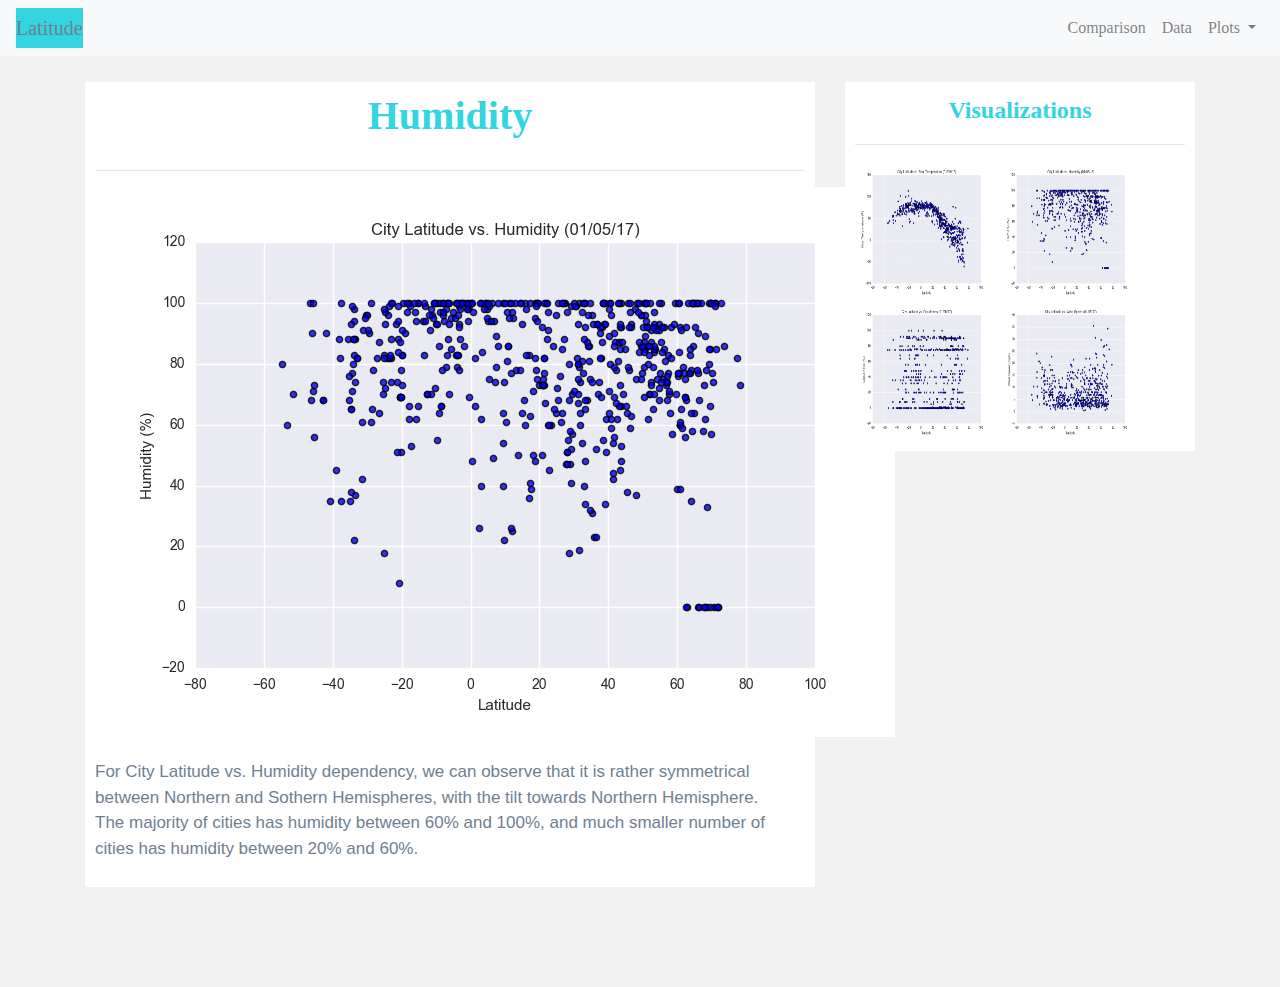
<file: Web-Homework/Humidity.html>
<!DOCTYPE html>
<html lang="en-us">

<head>
  <meta charset="UTF-8">
  <meta name="viewport" content="width=device-width, initial-scale=1, shrink-to-fit=no">
  
  <title>Cimate Dashboard</title>

  <!-- Bootstrap CSS -->
  
  <link rel="stylesheet" href="https://stackpath.bootstrapcdn.com/bootstrap/4.3.1/css/bootstrap.min.css" integrity="sha384-ggOyR0iXCbMQv3Xipma34MD+dH/1fQ784/j6cY/iJTQUOhcWr7x9JvoRxT2MZw1T" crossorigin="anonymous">

  <!-- Bring in my own stylesheet -->
  <link rel="stylesheet" href="Style-sheet.css" media="screen">

</head>

<body>
        <!-- Navbar -->
  <nav class="navbar navbar-expand-lg navbar-light bg-light">
        <a class="navbar-brand" href="index.html">Latitude</a>
        <button class="navbar-toggler" type="button" data-toggle="collapse" data-target="#navbarSupportedContent" aria-controls="navbarSupportedContent" aria-expanded="false" aria-label="Toggle navigation">
          <span class="navbar-toggler-icon"></span>
      <!-- Brand and toggle get grouped for better mobile display -->
      <nav class="navbar navbar-expand-lg navbar-light bg-light">
               
            <button class="navbar-toggler" type="button" data-toggle="collapse" data-target="#navbarNavDropdown" aria-controls="navbarNavDropdown" aria-expanded="false" aria-label="Toggle navigation">
              <span class="navbar-toggler-icon"></span>
              

            </button>
            <div class="collapse navbar-collapse" id="navbarNavDropdown">
                    <ul class="navbar-nav ml-auto">
                <li class="nav-item active">
                  
                </li>
                <li class="nav-item">
                  <a class="nav-link" href="Comparison.html">Comparison</a>
                </li>
                <li class="nav-item">
                  <a class="nav-link" href="Data.html">Data</a>
                </li>
                <li class="nav-item dropdown">
                  <a class="nav-link dropdown-toggle" href="#" id="navbarDropdownMenuLink" role="button" data-toggle="dropdown" aria-haspopup="true" aria-expanded="false">
                    Plots
                  </a>
                  <div class="dropdown-menu" aria-labelledby="navbarDropdownMenuLink">
                    <a class="dropdown-item" href="MaxTemperature.html">Max Temperatue</a>
                    <a class="dropdown-item" href="Humidity.html">Humidity</a>
                    <a class="dropdown-item" href="Cloudiness.html">Cloudiness</a>
                    <a class="dropdown-item" href="WindSpeed.html">Windspeed</a>
                  </div>
                </li>
              </ul>
            </div>
          </nav>

        
  <div class="container">
    <section class="row">
      <div class="col-sm-8">
        <article class="description-content">
          <h1 class="description-header text-center">Humidity</h1>
          <hr class="description-hr"/>
          <img src="Resources/lat vs humidity.png" alt="" class="img-responsive"/>
          <p>For City Latitude vs. Humidity dependency, we can observe that it is rather symmetrical 
                between Northern and Sothern Hemispheres, with the tilt towards Northern Hemisphere.
                The majority of cities has humidity between 60% and 100%, and much smaller number of
                cities has humidity between 20% and 60%.</p>
        </article> <!-- article -->
      </div> <!-- col-sm-8 -->

      <div class="col-sm-4">
        <!-- Visualizations imageNav area -->
        <section id="imageNav-area">
          <div class="imageNav-content">
            <div class="imageNav-header text-center">Visualizations</div>
            <hr />
            <div id="images">
                <a href="MaxTemperature.html"><img src="Resources/lat vs max temp.png" class="imageNav-photo"></a>
                <a href="Humidity.html"><img src="Resources/lat vs humidity.png" class="imageNav-photo"></a>
                <a href="Cloudiness.html"><img src="Resources/lat vs cloudiness.png" class="imageNav-photo"></a>
                <a href="WindSpeed.html"><img src="Resources/lat vas wind.png" class="imageNav-photo"></a>  
            </div>
          </div>  <!-- imageNav content -->
        </section>  <!-- imageNav-area -->
        <!-- End of Visualization imageNav area -->
      </div> <!--  col-sm-4  -->

    </section> <!-- row  -->
  </div> <!-- End of the container -->

 <!-- Optional JavaScript -->
    <!-- jQuery first, then Popper.js, then Bootstrap JS -->
    <script src="https://code.jquery.com/jquery-3.3.1.slim.min.js" integrity="sha384-q8i/X+965DzO0rT7abK41JStQIAqVgRVzpbzo5smXKp4YfRvH+8abtTE1Pi6jizo" crossorigin="anonymous"></script>
    <script src="https://cdnjs.cloudflare.com/ajax/libs/popper.js/1.14.7/umd/popper.min.js" integrity="sha384-UO2eT0CpHqdSJQ6hJty5KVphtPhzWj9WO1clHTMGa3JDZwrnQq4sF86dIHNDz0W1" crossorigin="anonymous"></script>
    <script src="https://stackpath.bootstrapcdn.com/bootstrap/4.3.1/js/bootstrap.min.js" integrity="sha384-JjSmVgyd0p3pXB1rRibZUAYoIIy6OrQ6VrjIEaFf/nJGzIxFDsf4x0xIM+B07jRM" crossorigin="anonymous"></script>
</body>

</html>
</file>
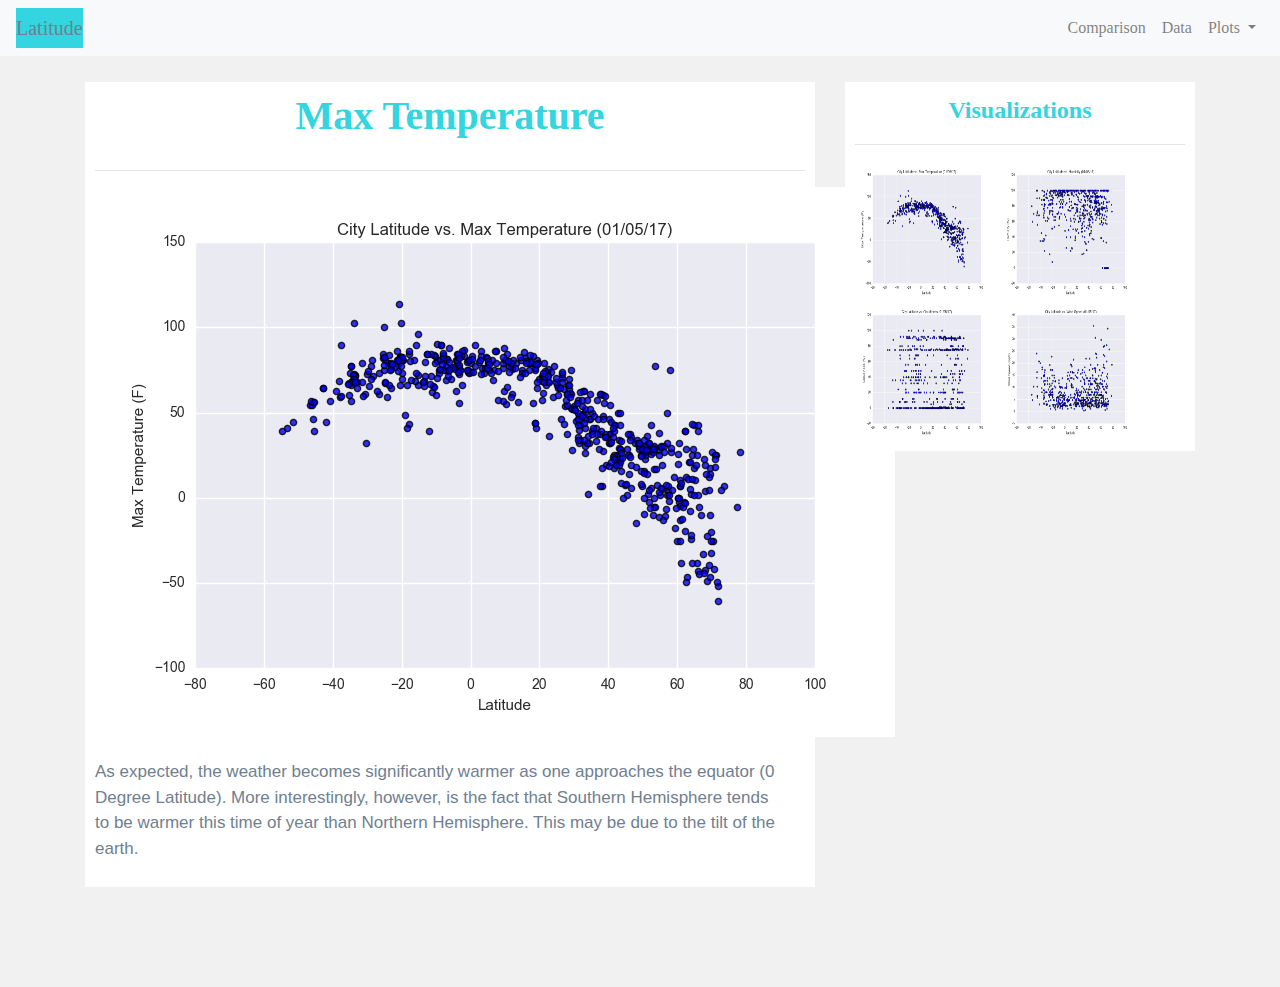
<file: Web-Homework/MaxTemperature.html>
<!DOCTYPE html>
<html lang="en-us">

<head>
  <meta charset="UTF-8">
  <meta name="viewport" content="width=device-width, initial-scale=1, shrink-to-fit=no">
  
  <title>Cimate Dashboard</title>

  <!-- Bootstrap CSS -->
  
  <link rel="stylesheet" href="https://stackpath.bootstrapcdn.com/bootstrap/4.3.1/css/bootstrap.min.css" integrity="sha384-ggOyR0iXCbMQv3Xipma34MD+dH/1fQ784/j6cY/iJTQUOhcWr7x9JvoRxT2MZw1T" crossorigin="anonymous">

  <!-- Bring in my own stylesheet -->
  <link rel="stylesheet" href="Style-sheet.css" media="screen">

</head>

<body>
  <!-- Navbar -->
  <!-- Navbar -->
  <nav class="navbar navbar-expand-lg navbar-light bg-light">
        <a class="navbar-brand" href="index.html">Latitude</a>
        <button class="navbar-toggler" type="button" data-toggle="collapse" data-target="#navbarSupportedContent" aria-controls="navbarSupportedContent" aria-expanded="false" aria-label="Toggle navigation">
          <span class="navbar-toggler-icon"></span>
      <!-- Brand and toggle get grouped for better mobile display -->
      <nav class="navbar navbar-expand-lg navbar-light bg-light">
               
            <button class="navbar-toggler" type="button" data-toggle="collapse" data-target="#navbarNavDropdown" aria-controls="navbarNavDropdown" aria-expanded="false" aria-label="Toggle navigation">
              <span class="navbar-toggler-icon"></span>
              

            </button>
            <div class="collapse navbar-collapse" id="navbarNavDropdown">
                    <ul class="navbar-nav ml-auto">
                <li class="nav-item active">
                  
                </li>
                <li class="nav-item">
                  <a class="nav-link" href="Comparison.html">Comparison</a>
                </li>
                <li class="nav-item">
                  <a class="nav-link" href="Data.html">Data</a>
                </li>
                <li class="nav-item dropdown">
                  <a class="nav-link dropdown-toggle" href="#" id="navbarDropdownMenuLink" role="button" data-toggle="dropdown" aria-haspopup="true" aria-expanded="false">
                    Plots
                  </a>
                  <div class="dropdown-menu" aria-labelledby="navbarDropdownMenuLink">
                    <a class="dropdown-item" href="MaxTemperature.html">Max Temperatue</a>
                    <a class="dropdown-item" href="Humidity.html">Humidity</a>
                    <a class="dropdown-item" href="Cloudiness.html">Cloudiness</a>
                    <a class="dropdown-item" href="WindSpeed.html">Windspeed</a>
                  </div>
                </li>
              </ul>
            </div>
          </nav>


  <div class="container">
    <div class="row">
      <div class="col-sm-8">
        <article class="description-content">
          <h1 class="description-header text-center">Max Temperature</h1>
          <hr class="description-hr"/>
          <img src="Resources/lat vs max temp.png" alt="" class="img-responsive"/>
          <p>As expected, the weather becomes significantly warmer as one approaches the equator (0 Degree Latitude). More interestingly, however, is the fact that Southern Hemisphere tends to be warmer this time of year than Northern Hemisphere. This may be due to the tilt of the earth.</p>
        </article> <!-- article -->
      </div> <!-- col-sm-8 -->

      <div class="col-sm-4">
        <!-- Visualizations imageNav area -->
        <section id="imageNav-area">
          <div class="imageNav-content">
            <div class="imageNav-header text-center">Visualizations</div>
            <hr />
            <div id="images">
                    <a href="MaxTemperature.html"><img src="Resources/lat vs max temp.png" class="imageNav-photo"></a>
                    <a href="Humidity.html"><img src="Resources/lat vs humidity.png" class="imageNav-photo"></a>
                    <a href="Cloudiness.html"><img src="Resources/lat vs cloudiness.png" class="imageNav-photo"></a>
                    <a href="WindSpeed.html"><img src="Resources/lat vas wind.png" class="imageNav-photo"></a>  
            </div>
          </div>  <!-- imageNav content -->
        </section>  <!-- imageNav-area -->
        <!-- End of Visualization imageNav area -->
      </div> <!--  col-sm-4  -->

    </div> <!-- row  -->
  </div> <!-- End of the container -->

  <!-- Optional JavaScript -->
    <!-- jQuery first, then Popper.js, then Bootstrap JS -->
    <script src="https://code.jquery.com/jquery-3.3.1.slim.min.js" integrity="sha384-q8i/X+965DzO0rT7abK41JStQIAqVgRVzpbzo5smXKp4YfRvH+8abtTE1Pi6jizo" crossorigin="anonymous"></script>
    <script src="https://cdnjs.cloudflare.com/ajax/libs/popper.js/1.14.7/umd/popper.min.js" integrity="sha384-UO2eT0CpHqdSJQ6hJty5KVphtPhzWj9WO1clHTMGa3JDZwrnQq4sF86dIHNDz0W1" crossorigin="anonymous"></script>
    <script src="https://stackpath.bootstrapcdn.com/bootstrap/4.3.1/js/bootstrap.min.js" integrity="sha384-JjSmVgyd0p3pXB1rRibZUAYoIIy6OrQ6VrjIEaFf/nJGzIxFDsf4x0xIM+B07jRM" crossorigin="anonymous"></script>
</body>

</html>
</file>
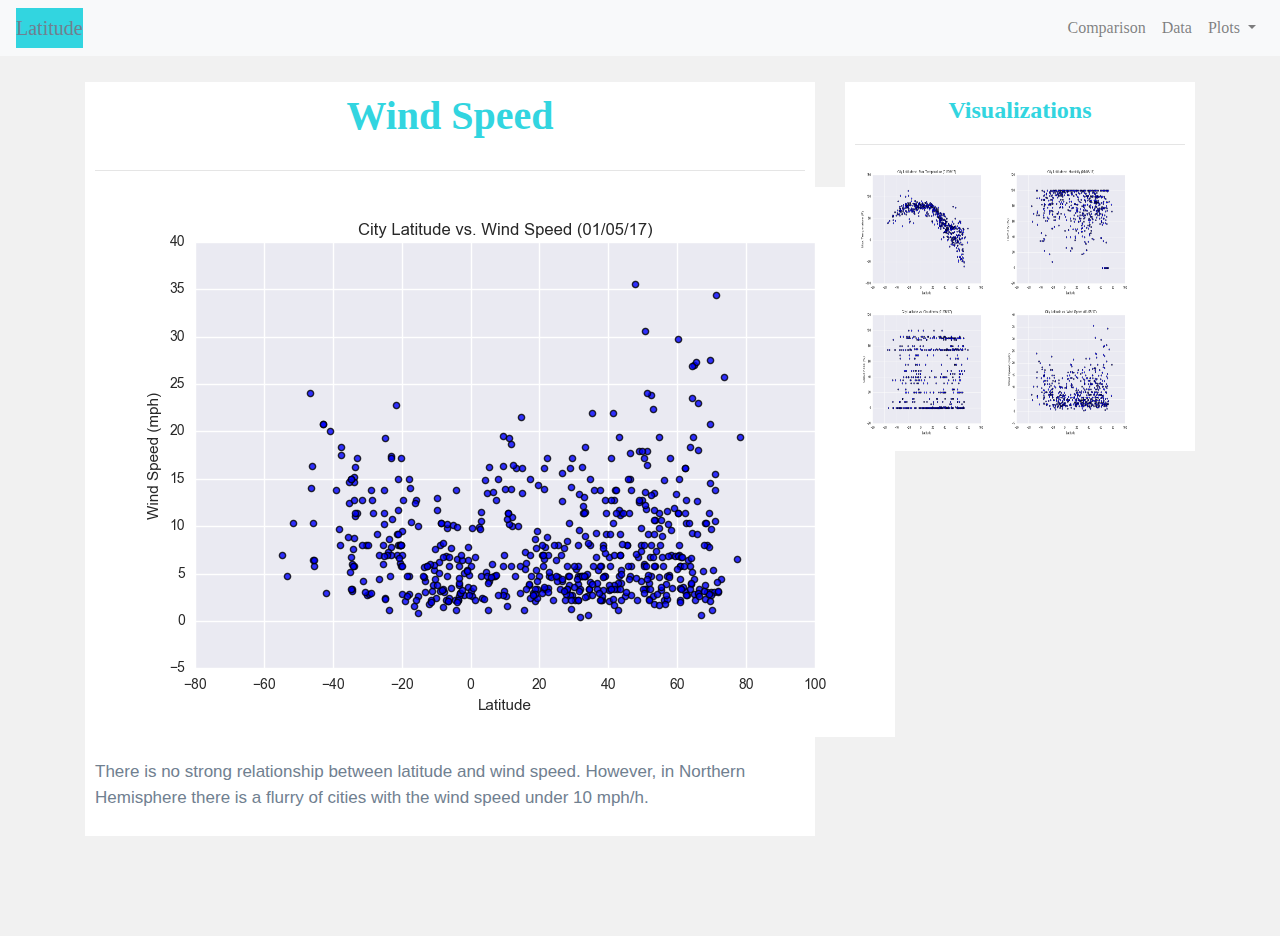
<file: Web-Homework/WindSpeed.html>
<!DOCTYPE html>
<html lang="en-us">

<head>
  <meta charset="UTF-8">
  <meta name="viewport" content="width=device-width, initial-scale=1, shrink-to-fit=no">
  
  <title>Cimate Dashboard</title>

  <!-- Bootstrap CSS -->
  
  <link rel="stylesheet" href="https://stackpath.bootstrapcdn.com/bootstrap/4.3.1/css/bootstrap.min.css" integrity="sha384-ggOyR0iXCbMQv3Xipma34MD+dH/1fQ784/j6cY/iJTQUOhcWr7x9JvoRxT2MZw1T" crossorigin="anonymous">

  <!-- Bring in my own stylesheet -->
  <link rel="stylesheet" href="Style-sheet.css" media="screen">

</head>

<body>
        <!-- Navbar -->
  <nav class="navbar navbar-expand-lg navbar-light bg-light">
        <a class="navbar-brand" href="index.html">Latitude</a>
        <button class="navbar-toggler" type="button" data-toggle="collapse" data-target="#navbarSupportedContent" aria-controls="navbarSupportedContent" aria-expanded="false" aria-label="Toggle navigation">
          <span class="navbar-toggler-icon"></span>
      <!-- Brand and toggle get grouped for better mobile display -->
      <nav class="navbar navbar-expand-lg navbar-light bg-light">
               
            <button class="navbar-toggler" type="button" data-toggle="collapse" data-target="#navbarNavDropdown" aria-controls="navbarNavDropdown" aria-expanded="false" aria-label="Toggle navigation">
              <span class="navbar-toggler-icon"></span>
              

            </button>
            <div class="collapse navbar-collapse" id="navbarNavDropdown">
                    <ul class="navbar-nav ml-auto">
                <li class="nav-item active">
                  
                </li>
                <li class="nav-item">
                  <a class="nav-link" href="Comparison.html">Comparison</a>
                </li>
                <li class="nav-item">
                  <a class="nav-link" href="Data.html">Data</a>
                </li>
                <li class="nav-item dropdown">
                  <a class="nav-link dropdown-toggle" href="#" id="navbarDropdownMenuLink" role="button" data-toggle="dropdown" aria-haspopup="true" aria-expanded="false">
                    Plots
                  </a>
                  <div class="dropdown-menu" aria-labelledby="navbarDropdownMenuLink">
                    <a class="dropdown-item" href="MaxTemperature.html">Max Temperatue</a>
                    <a class="dropdown-item" href="Humidity.html">Humidity</a>
                    <a class="dropdown-item" href="Cloudiness.html">Cloudiness</a>
                    <a class="dropdown-item" href="WindSpeed.html">Windspeed</a>
                  </div>
                </li>
              </ul>
            </div>
          </nav>

      
        
  <div class="container">
    <section class="row">
      <div class="col-sm-8">
        <article class="description-content">
          <h1 class="description-header text-center">Wind Speed</h1>
          <hr class="description-hr"/>
          <img src="Resources/lat vas wind.png" alt="" class="img-responsive"/>
          <p>There is no strong relationship between latitude and wind speed. However, in Northern Hemisphere there is a flurry of cities with the wind speed under 10 mph/h.</p>
        </article> <!-- article -->
      </div> <!-- col-sm-8 -->

      <div class="col-sm-4">
        <!-- Visualizations imageNav area -->
        <section id="imageNav-area">
          <div class="imageNav-content">
            <div class="imageNav-header text-center">Visualizations</div>
            <hr />
            <div id="images">
                <a href="MaxTemperature.html"><img src="Resources/lat vs max temp.png" class="imageNav-photo"></a>
                <a href="Humidity.html"><img src="Resources/lat vs humidity.png" class="imageNav-photo"></a>
                <a href="Cloudiness.html"><img src="Resources/lat vs cloudiness.png" class="imageNav-photo"></a>
                <a href="WindSpeed.html"><img src="Resources/lat vas wind.png" class="imageNav-photo"></a>  
            </div>
          </div>  <!-- imageNav content -->
        </section>  <!-- imageNav-area -->
        <!-- End of Visualization imageNav area -->
      </div> <!--  col-sm-4  -->

    </section> <!-- row  -->
  </div> <!-- End of the container -->

 <!-- Optional JavaScript -->
    <!-- jQuery first, then Popper.js, then Bootstrap JS -->
    <script src="https://code.jquery.com/jquery-3.3.1.slim.min.js" integrity="sha384-q8i/X+965DzO0rT7abK41JStQIAqVgRVzpbzo5smXKp4YfRvH+8abtTE1Pi6jizo" crossorigin="anonymous"></script>
    <script src="https://cdnjs.cloudflare.com/ajax/libs/popper.js/1.14.7/umd/popper.min.js" integrity="sha384-UO2eT0CpHqdSJQ6hJty5KVphtPhzWj9WO1clHTMGa3JDZwrnQq4sF86dIHNDz0W1" crossorigin="anonymous"></script>
    <script src="https://stackpath.bootstrapcdn.com/bootstrap/4.3.1/js/bootstrap.min.js" integrity="sha384-JjSmVgyd0p3pXB1rRibZUAYoIIy6OrQ6VrjIEaFf/nJGzIxFDsf4x0xIM+B07jRM" crossorigin="anonymous"></script>
</body>

</html>
</file>
<file: Web-Homework/Style-sheet.css>
/* External CCS styling for WebisualizationDashboard, in addition to Bootstrap */ 

/* Default elements styles */
html{
  position: realtive;
  min-height: 100%;
} 

body{
  margin-bottom: 100px;
  font-family: Arial, Helvetica, sans-serif;
  background: #f1f1f1; 
}
/* Media query for body */
@media only screen and (max-width: 767px) {
  body {
    background-color: #fff; /* white */
  }
} 
h2 {
  font-size: 40px;
  color: #32d5e0;
  font-family: Georgia, Times, "Times New Roman",serif;
  font-weight: bold;
  margin-left: 77px; 
}

h3 {
  font-size: 16px;
  /* color: #32d5e0; */
  font-family: Georgia, Times, "Times New Roman",serif;
  /* font-weight: bold;    */
  margin-left: 50px;

}

h4 {
  font-size: 16px;
  /* color: #32d5e0; */
  font-family: Georgia, Times, "Times New Roman",serif;
  /* font-weight: bold;    */
  margin-left: 77px;

}

.thubnail {
    /* box model */
    padding-top: 15px;
    padding-bottom: 10px;
}

/* Media query for navigation */
@media only screen and (max-width: 767px) {
  .navbar-header {
    background-color: #fff; /* white */
  }
} 

  /* Navigation styles */ 

  .navbar-brand {
    background-color:#32d5e0;
  }

  #landing-btn {
    /* box model */
    height: 50px;
    padding-top: 15px;
    padding-bottom: 10px;

    /* Positioning */
    margin-left: 90px;
    font-family: Georgia, Times, "Times New Roman", serif;

    /* Typography */
    font-size: 24px;
    font-weight: bold;
    color: #fff; 
    background: #32d5e0;
  }

/* Logo hover state */
#landing-btn:hover {
    /* Visual */
    opacity: 0.7;
}

.navbar-right-custom {
  /* box-model */
  padding-top: 6px;
  padding-right: 20px;
  font-size: 10px;
  font-weight: bold;
  opacity:0.8;
}

/* Add a dark background color with a little bit see-through */ 
/* .navbar {
  margin-bottom: 0;
  background-color: #2d2d30;
  border: 0;
  font-size: 20px !important;
  letter-spacing: 4px;
  opacity:0.8;
} */

/* Add a gray color to all navbar links */
.navbar li a, .navbar .navbar-brand { 
  color: slategray;
  font-family: Georgia, Times, "Times New Roman", serif;
}

/* On hover, the links will turn white */
.navbar-nav ul li a:hover {
  /* color: #fff !important; */
  color: #2d2d30 !important; 
  display: block;
}

/* Dropdown */
.open .dropdown-toggle {
  /* color: #fff ; */
  color: #2d2d30 !important; 
  /* background-color: #555 !important;*/
  opacity: 0.7 ;
  filter:alpha(opacity=70);
}

/* For visualization pages - main frame style */

.description-header {
  margin-bottom: 30px;
  font-family: Georgia, Times, "Times New Roman", serif;
  font-size: 40px;
  font-weight: bold;
  color: #32d5e0;
}

.description-hr {
  font-family: Georgia, Times, "Times New Roman", serif;
  font-size: 16px;
}

/* Media query for description content */
@media only screen and (max-width: 767px) {
  .description-content{
    padding: 0;
    margin-top: 0;
  }
} 

.description-content {
  /* box model */
  /* width: 560px;
  height: 650px; */
  padding: 10px; 
  margin-top: 26px;
  background-color: #fff;
}

.description-text {
  padding-bottom: 20px
}

#description-image {
  float: left;
  width: 200px;
  height: 200px;
  margin-top: 20px;
  margin-right: 20px;
}

/* for paragraph text */
.description-content > p {
  /* box model */
  padding-top: 17px;
  font-size: 17px;
  color: slategray;
  margin-top: 5px;
  margin-right: 20px
 }

/* For comparison page - main frame style */

.description2-header {
  margin-bottom: 30px;
  font-family: Georgia, Times, "Times New Roman", serif;
  font-size: 40px;
  font-weight: bold;
  color: #32d5e0;
}

.description2-content {
  padding: 10px; 
  margin-top: 26px;
  background-color: #fff;
}

.comparison-header {
  margin-bottom: 15px;
  font-family: Georgia, Times, "Times New Roman", serif;
  font-size: 24px;
  font-weight: bold;
  margin-left: 177px;
  color: #32d5e0;
} */

/* imageNav styles */

#imageNav-area {
  width: 100%;
  padding: 30px 30px 30px;
  margin-top: 32px;
  background-color: #fff;
}

/* #images {
  padding-top: 15px;
  text-align: center;
} */

.imageNav-header {
  margin-bottom: 15px;
  font-family: Georgia, Times, "Times New Roman", serif;
  font-size: 24px;
  font-weight: bold;
  color: #32d5e0;
}

.imageNav-content {
  padding: 10px; 
  margin-top: 26px;
  background-color: #fff;
}

.imageNav-photo {
  width: 140px;
  height: 140px;
}

.imageNav-photo:hover {
  opacity: 0.7;
}

.imageNav-photo.active {
  border: 2px solid #32d5e0;
}
</file>
